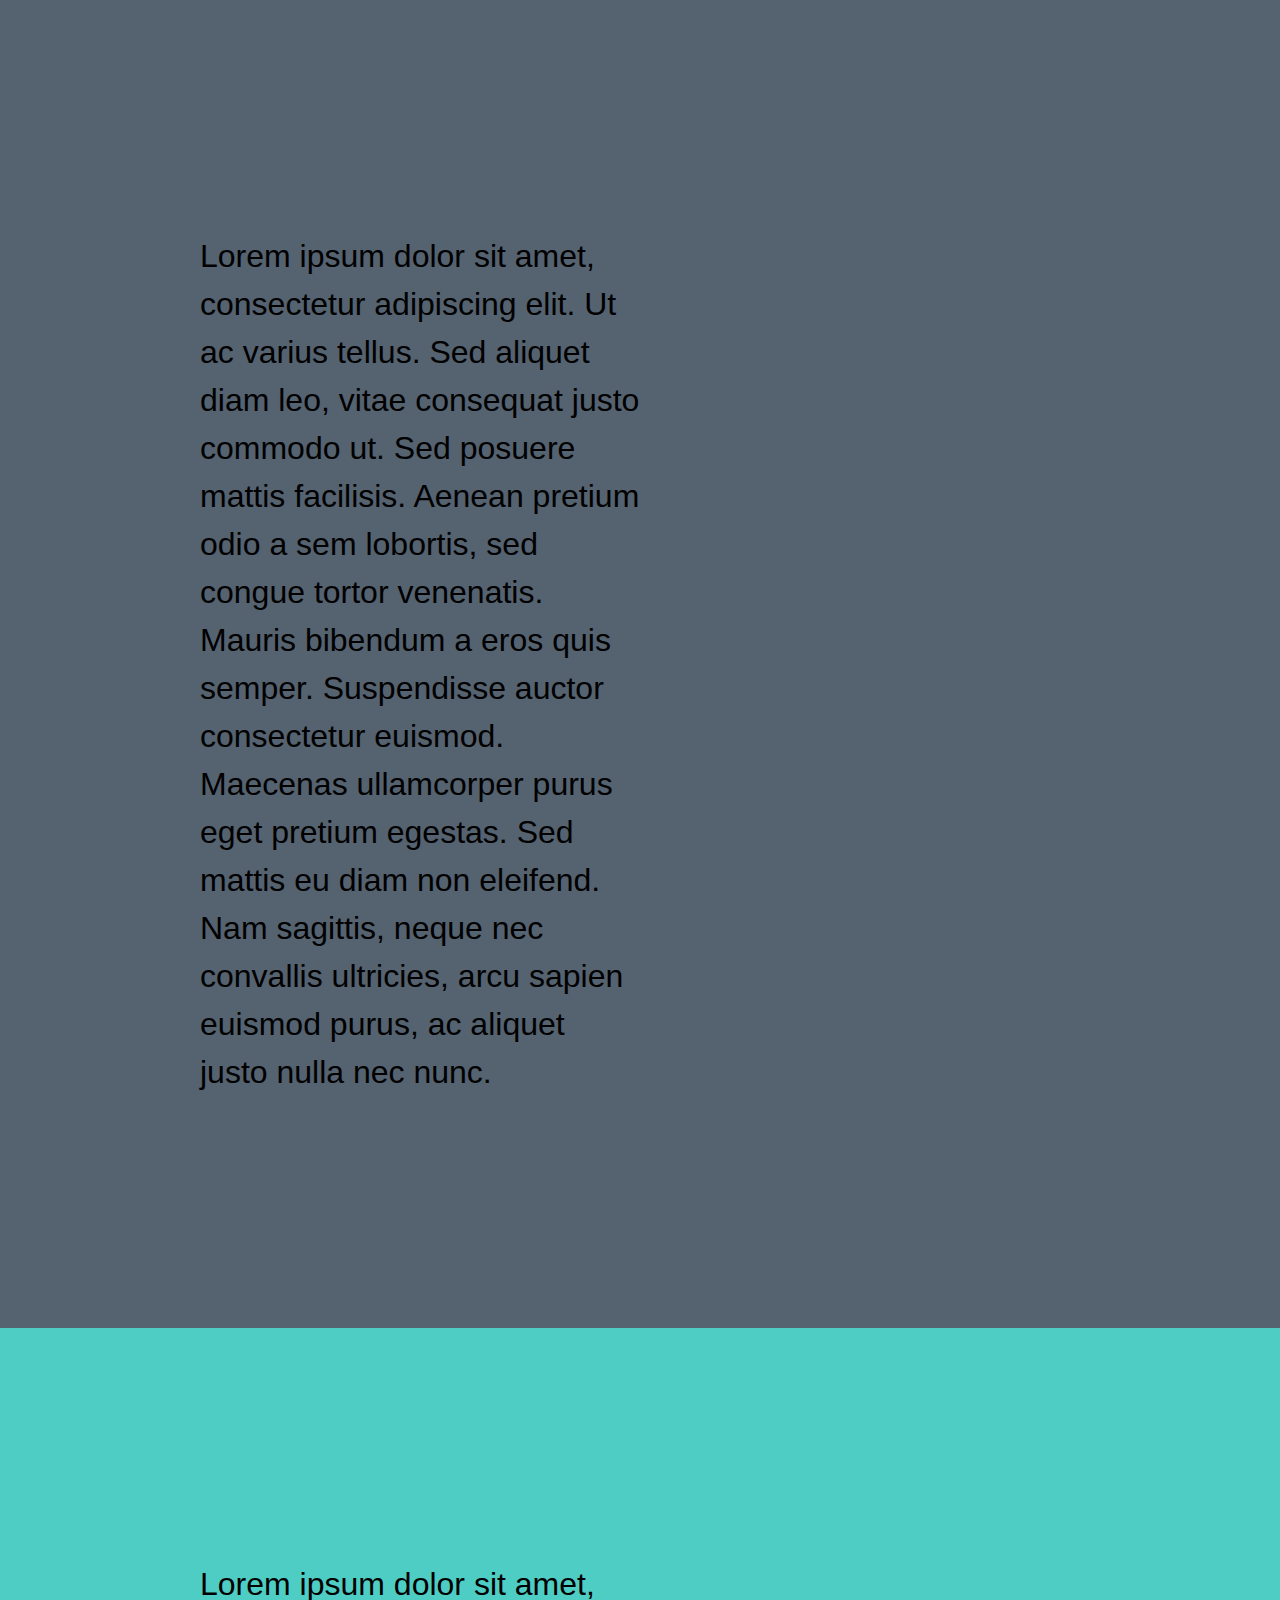
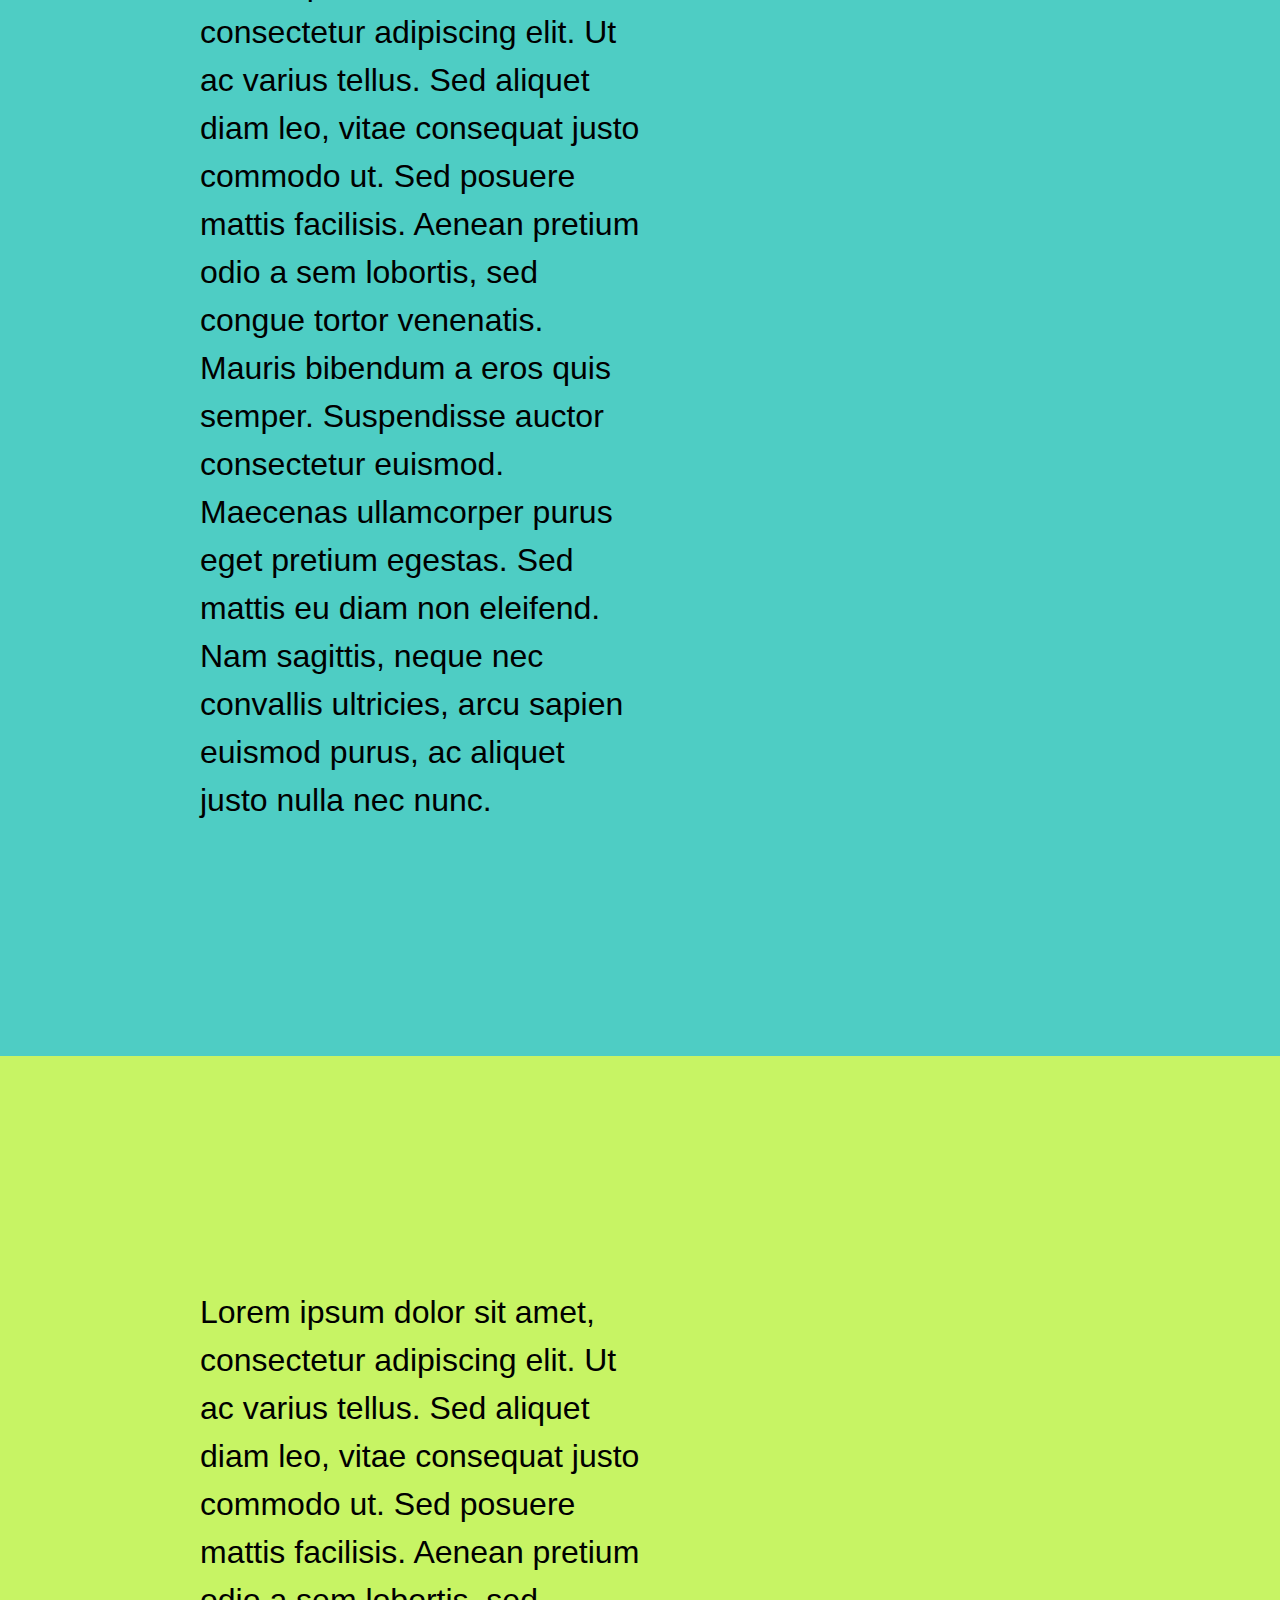
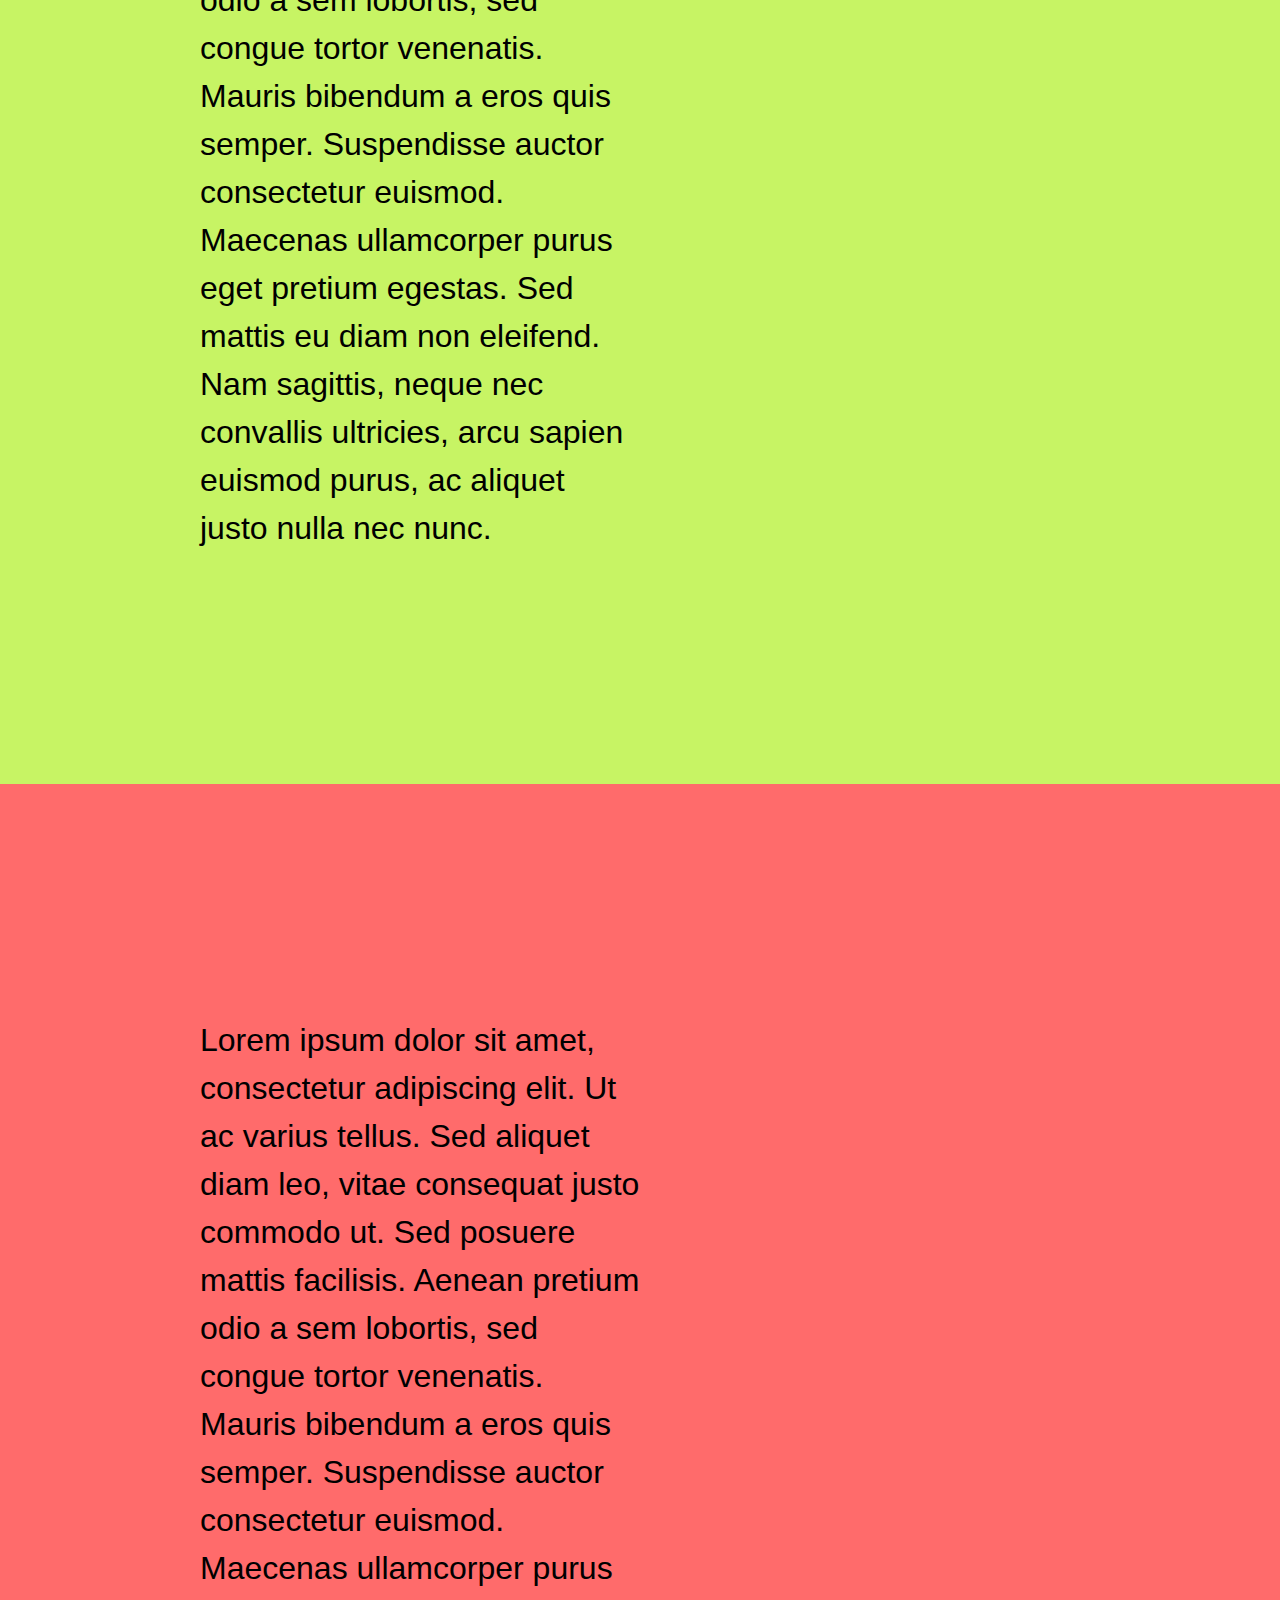
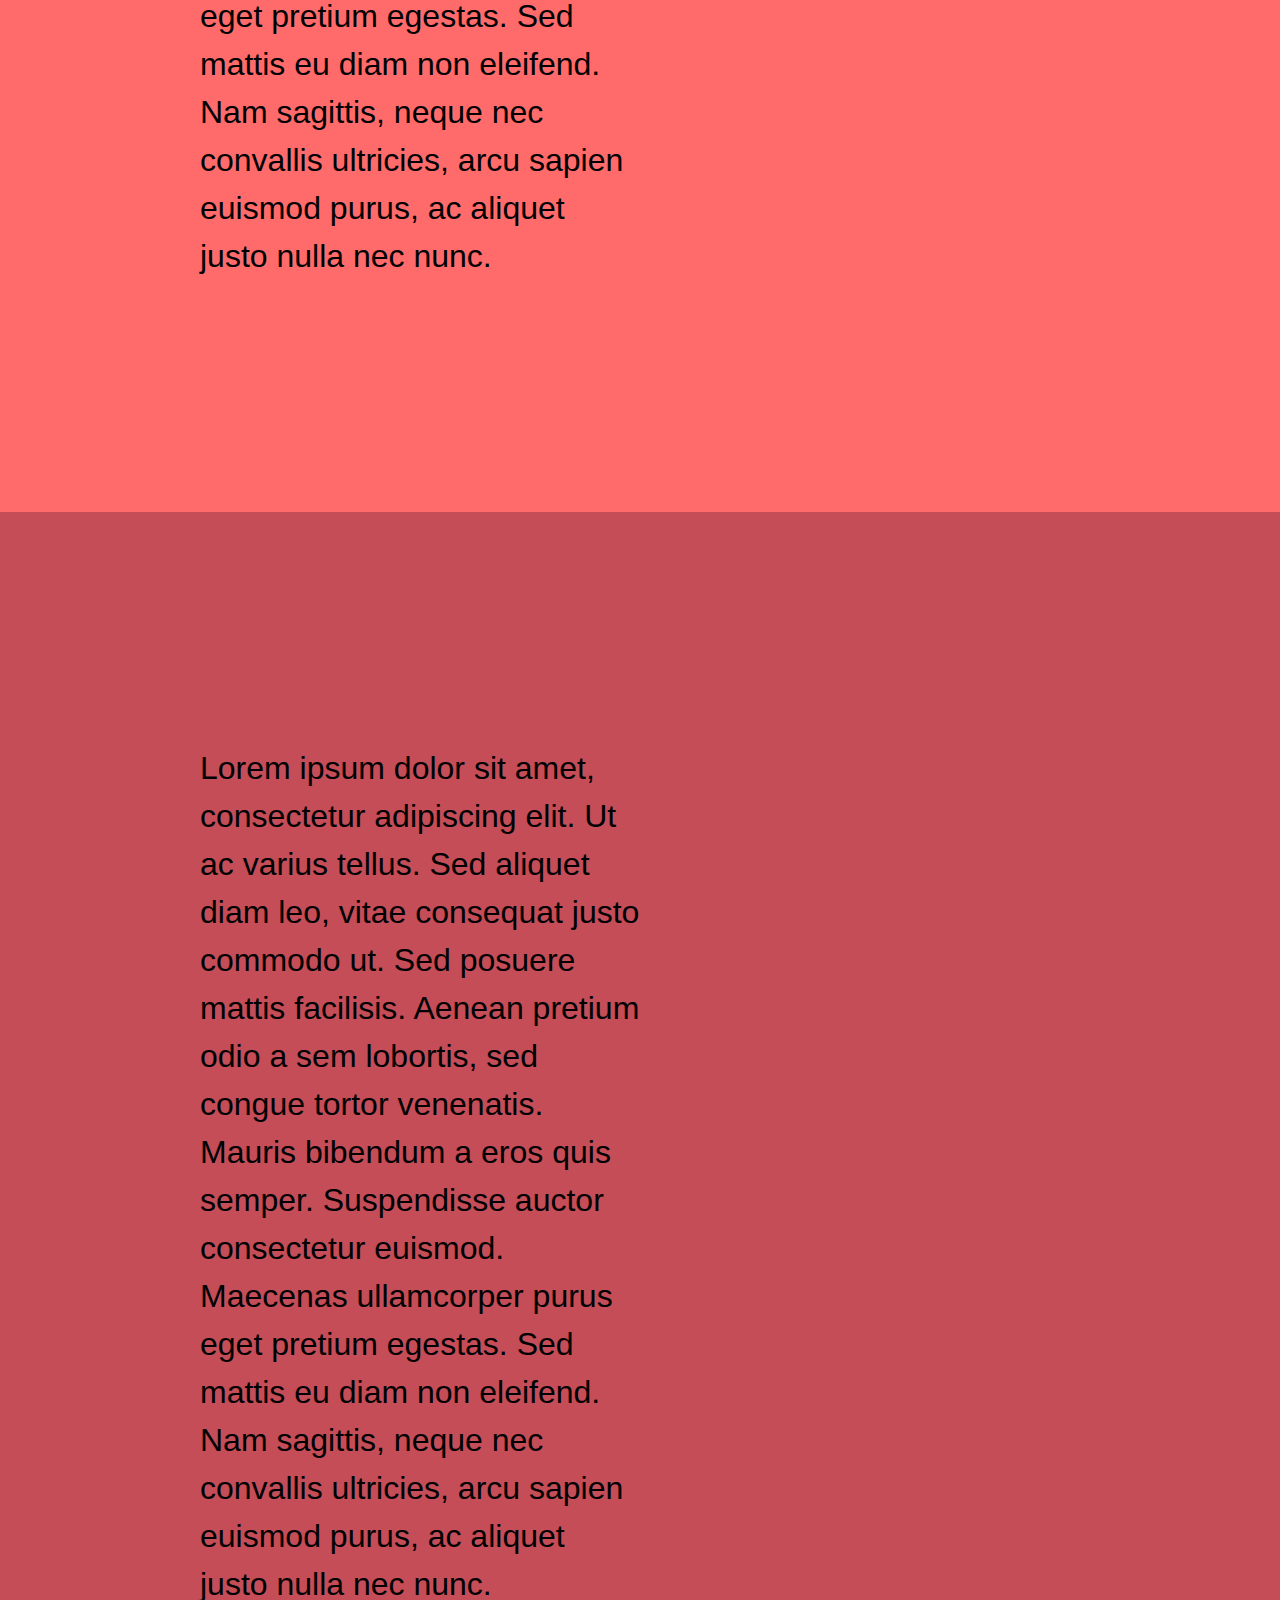
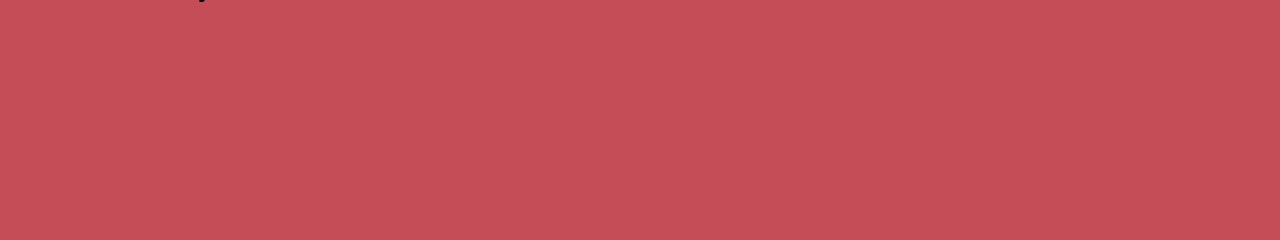
<file: 3/index.html>
<html>
	<head>
		<style media="screen">
			body {
				margin: 0;
				color: #000;
				background-color: #FFF;
				font: 2em/1.5 sans-serif;
			}
			.slide {
				padding: 200px;
			}
			.slide p {
				max-width: 50%;
			}
			.slide1 { background-color: #556270; }
			.slide2 { background-color: #4ECDC4; }
			.slide3 { background-color: #C7F464; }
			.slide4 { background-color: #FF6B6B; }
			.slide5 { background-color: #C44D58; }

			.clicked {
				color: #FFF;
			}
		</style>
	</head>
	<body>
		<div class="slide slide1"><p>Lorem ipsum dolor sit amet, consectetur adipiscing elit. Ut ac varius tellus. Sed aliquet diam leo, vitae consequat justo commodo ut. Sed posuere mattis facilisis. Aenean pretium odio a sem lobortis, sed congue tortor venenatis. Mauris bibendum a eros quis semper. Suspendisse auctor consectetur euismod. Maecenas ullamcorper purus eget pretium egestas. Sed mattis eu diam non eleifend. Nam sagittis, neque nec convallis ultricies, arcu sapien euismod purus, ac aliquet justo nulla nec nunc.</p></div>
		<div class="slide slide2"><p>Lorem ipsum dolor sit amet, consectetur adipiscing elit. Ut ac varius tellus. Sed aliquet diam leo, vitae consequat justo commodo ut. Sed posuere mattis facilisis. Aenean pretium odio a sem lobortis, sed congue tortor venenatis. Mauris bibendum a eros quis semper. Suspendisse auctor consectetur euismod. Maecenas ullamcorper purus eget pretium egestas. Sed mattis eu diam non eleifend. Nam sagittis, neque nec convallis ultricies, arcu sapien euismod purus, ac aliquet justo nulla nec nunc.</p></div>
		<div class="slide slide3"><p>Lorem ipsum dolor sit amet, consectetur adipiscing elit. Ut ac varius tellus. Sed aliquet diam leo, vitae consequat justo commodo ut. Sed posuere mattis facilisis. Aenean pretium odio a sem lobortis, sed congue tortor venenatis. Mauris bibendum a eros quis semper. Suspendisse auctor consectetur euismod. Maecenas ullamcorper purus eget pretium egestas. Sed mattis eu diam non eleifend. Nam sagittis, neque nec convallis ultricies, arcu sapien euismod purus, ac aliquet justo nulla nec nunc.</p></div>
		<div class="slide slide4"><p>Lorem ipsum dolor sit amet, consectetur adipiscing elit. Ut ac varius tellus. Sed aliquet diam leo, vitae consequat justo commodo ut. Sed posuere mattis facilisis. Aenean pretium odio a sem lobortis, sed congue tortor venenatis. Mauris bibendum a eros quis semper. Suspendisse auctor consectetur euismod. Maecenas ullamcorper purus eget pretium egestas. Sed mattis eu diam non eleifend. Nam sagittis, neque nec convallis ultricies, arcu sapien euismod purus, ac aliquet justo nulla nec nunc.</p></div>
		<div class="slide slide5"><p>Lorem ipsum dolor sit amet, consectetur adipiscing elit. Ut ac varius tellus. Sed aliquet diam leo, vitae consequat justo commodo ut. Sed posuere mattis facilisis. Aenean pretium odio a sem lobortis, sed congue tortor venenatis. Mauris bibendum a eros quis semper. Suspendisse auctor consectetur euismod. Maecenas ullamcorper purus eget pretium egestas. Sed mattis eu diam non eleifend. Nam sagittis, neque nec convallis ultricies, arcu sapien euismod purus, ac aliquet justo nulla nec nunc.</p></div>

		<script src="http://ajax.googleapis.com/ajax/libs/jquery/1.10.2/jquery.min.js"></script>
		<script>
			$(function(){
				$('.slide').on('click', function(){
					$(this).toggleClass('clicked');
				})
			})
		</script>
	</body>
</html>
</file>
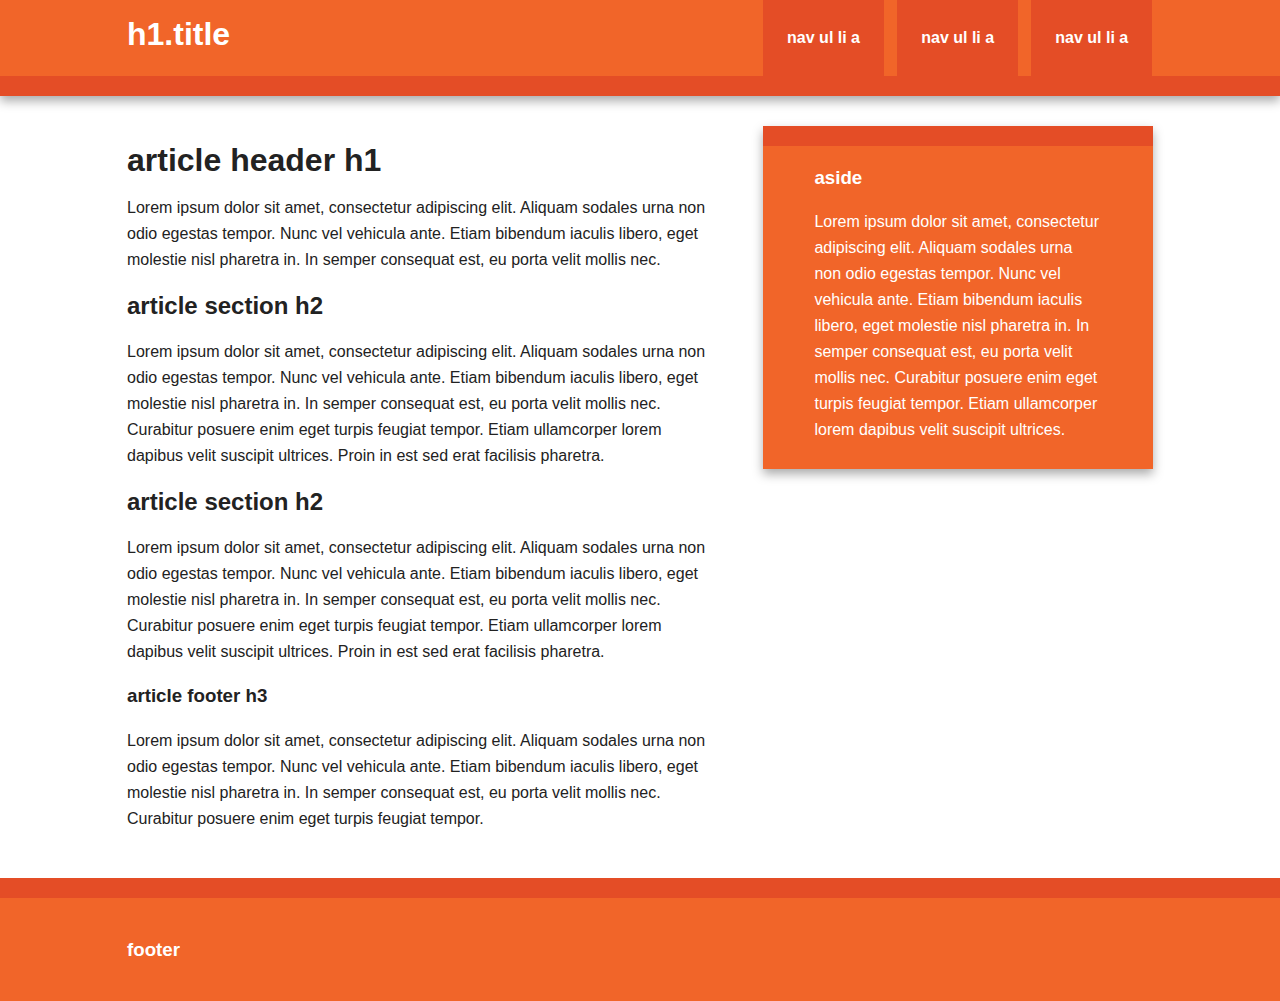
<file: 1/initializr/index.html>
<!DOCTYPE html>
<!--[if lt IE 7]>      <html class="no-js lt-ie9 lt-ie8 lt-ie7"> <![endif]-->
<!--[if IE 7]>         <html class="no-js lt-ie9 lt-ie8"> <![endif]-->
<!--[if IE 8]>         <html class="no-js lt-ie9"> <![endif]-->
<!--[if gt IE 8]><!--> <html class="no-js"> <!--<![endif]-->
    <head>
        <meta charset="utf-8">
        <meta http-equiv="X-UA-Compatible" content="IE=edge,chrome=1">
        <title></title>
        <meta name="description" content="">
        <meta name="viewport" content="width=device-width">

        <link rel="stylesheet" href="css/normalize.min.css">
        <link rel="stylesheet" href="css/main.css">

        <script src="js/vendor/modernizr-2.6.2-respond-1.1.0.min.js"></script>
    </head>
    <body>
        <!--[if lt IE 7]>
            <p class="chromeframe">You are using an <strong>outdated</strong> browser. Please <a href="http://browsehappy.com/">upgrade your browser</a> or <a href="http://www.google.com/chromeframe/?redirect=true">activate Google Chrome Frame</a> to improve your experience.</p>
        <![endif]-->

        <div class="header-container">
            <header class="wrapper clearfix">
                <h1 class="title">h1.title</h1>
                <nav>
                    <ul>
                        <li><a href="#">nav ul li a</a></li>
                        <li><a href="#">nav ul li a</a></li>
                        <li><a href="#">nav ul li a</a></li>
                    </ul>
                </nav>
            </header>
        </div>

        <div class="main-container">
            <div class="main wrapper clearfix">

                <article>
                    <header>
                        <h1>article header h1</h1>
                        <p>Lorem ipsum dolor sit amet, consectetur adipiscing elit. Aliquam sodales urna non odio egestas tempor. Nunc vel vehicula ante. Etiam bibendum iaculis libero, eget molestie nisl pharetra in. In semper consequat est, eu porta velit mollis nec.</p>
                    </header>
                    <section>
                        <h2>article section h2</h2>
                        <p>Lorem ipsum dolor sit amet, consectetur adipiscing elit. Aliquam sodales urna non odio egestas tempor. Nunc vel vehicula ante. Etiam bibendum iaculis libero, eget molestie nisl pharetra in. In semper consequat est, eu porta velit mollis nec. Curabitur posuere enim eget turpis feugiat tempor. Etiam ullamcorper lorem dapibus velit suscipit ultrices. Proin in est sed erat facilisis pharetra.</p>
                    </section>
                    <section>
                        <h2>article section h2</h2>
                        <p>Lorem ipsum dolor sit amet, consectetur adipiscing elit. Aliquam sodales urna non odio egestas tempor. Nunc vel vehicula ante. Etiam bibendum iaculis libero, eget molestie nisl pharetra in. In semper consequat est, eu porta velit mollis nec. Curabitur posuere enim eget turpis feugiat tempor. Etiam ullamcorper lorem dapibus velit suscipit ultrices. Proin in est sed erat facilisis pharetra.</p>
                    </section>
                    <footer>
                        <h3>article footer h3</h3>
                        <p>Lorem ipsum dolor sit amet, consectetur adipiscing elit. Aliquam sodales urna non odio egestas tempor. Nunc vel vehicula ante. Etiam bibendum iaculis libero, eget molestie nisl pharetra in. In semper consequat est, eu porta velit mollis nec. Curabitur posuere enim eget turpis feugiat tempor.</p>
                    </footer>
                </article>

                <aside>
                    <h3>aside</h3>
                    <p>Lorem ipsum dolor sit amet, consectetur adipiscing elit. Aliquam sodales urna non odio egestas tempor. Nunc vel vehicula ante. Etiam bibendum iaculis libero, eget molestie nisl pharetra in. In semper consequat est, eu porta velit mollis nec. Curabitur posuere enim eget turpis feugiat tempor. Etiam ullamcorper lorem dapibus velit suscipit ultrices.</p>
                </aside>

            </div> <!-- #main -->
        </div> <!-- #main-container -->

        <div class="footer-container">
            <footer class="wrapper">
                <h3>footer</h3>
            </footer>
        </div>

        <script src="//ajax.googleapis.com/ajax/libs/jquery/1.10.1/jquery.min.js"></script>
        <script>window.jQuery || document.write('<script src="js/vendor/jquery-1.10.1.min.js"><\/script>')</script>

        <script src="js/main.js"></script>

        <script>
            var _gaq=[['_setAccount','UA-XXXXX-X'],['_trackPageview']];
            (function(d,t){var g=d.createElement(t),s=d.getElementsByTagName(t)[0];
            g.src='//www.google-analytics.com/ga.js';
            s.parentNode.insertBefore(g,s)}(document,'script'));
        </script>
    </body>
</html>
</file>
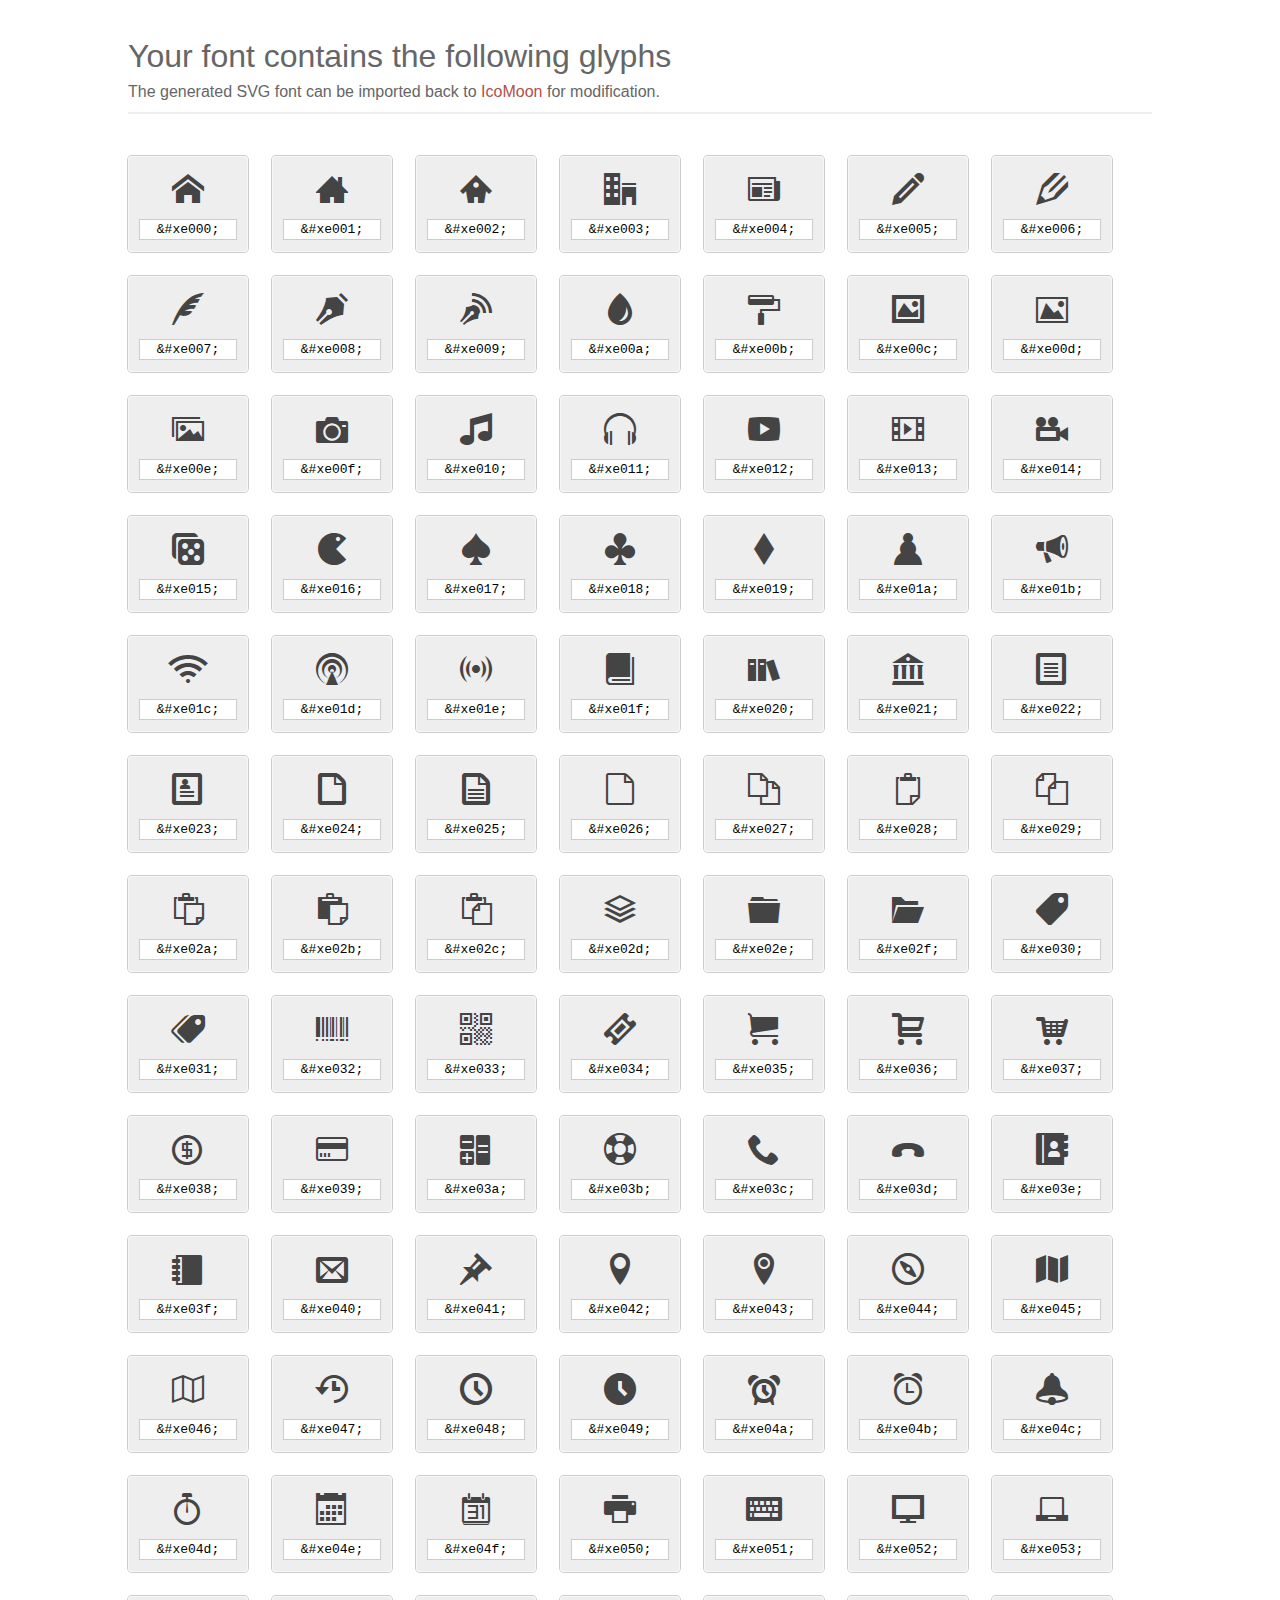
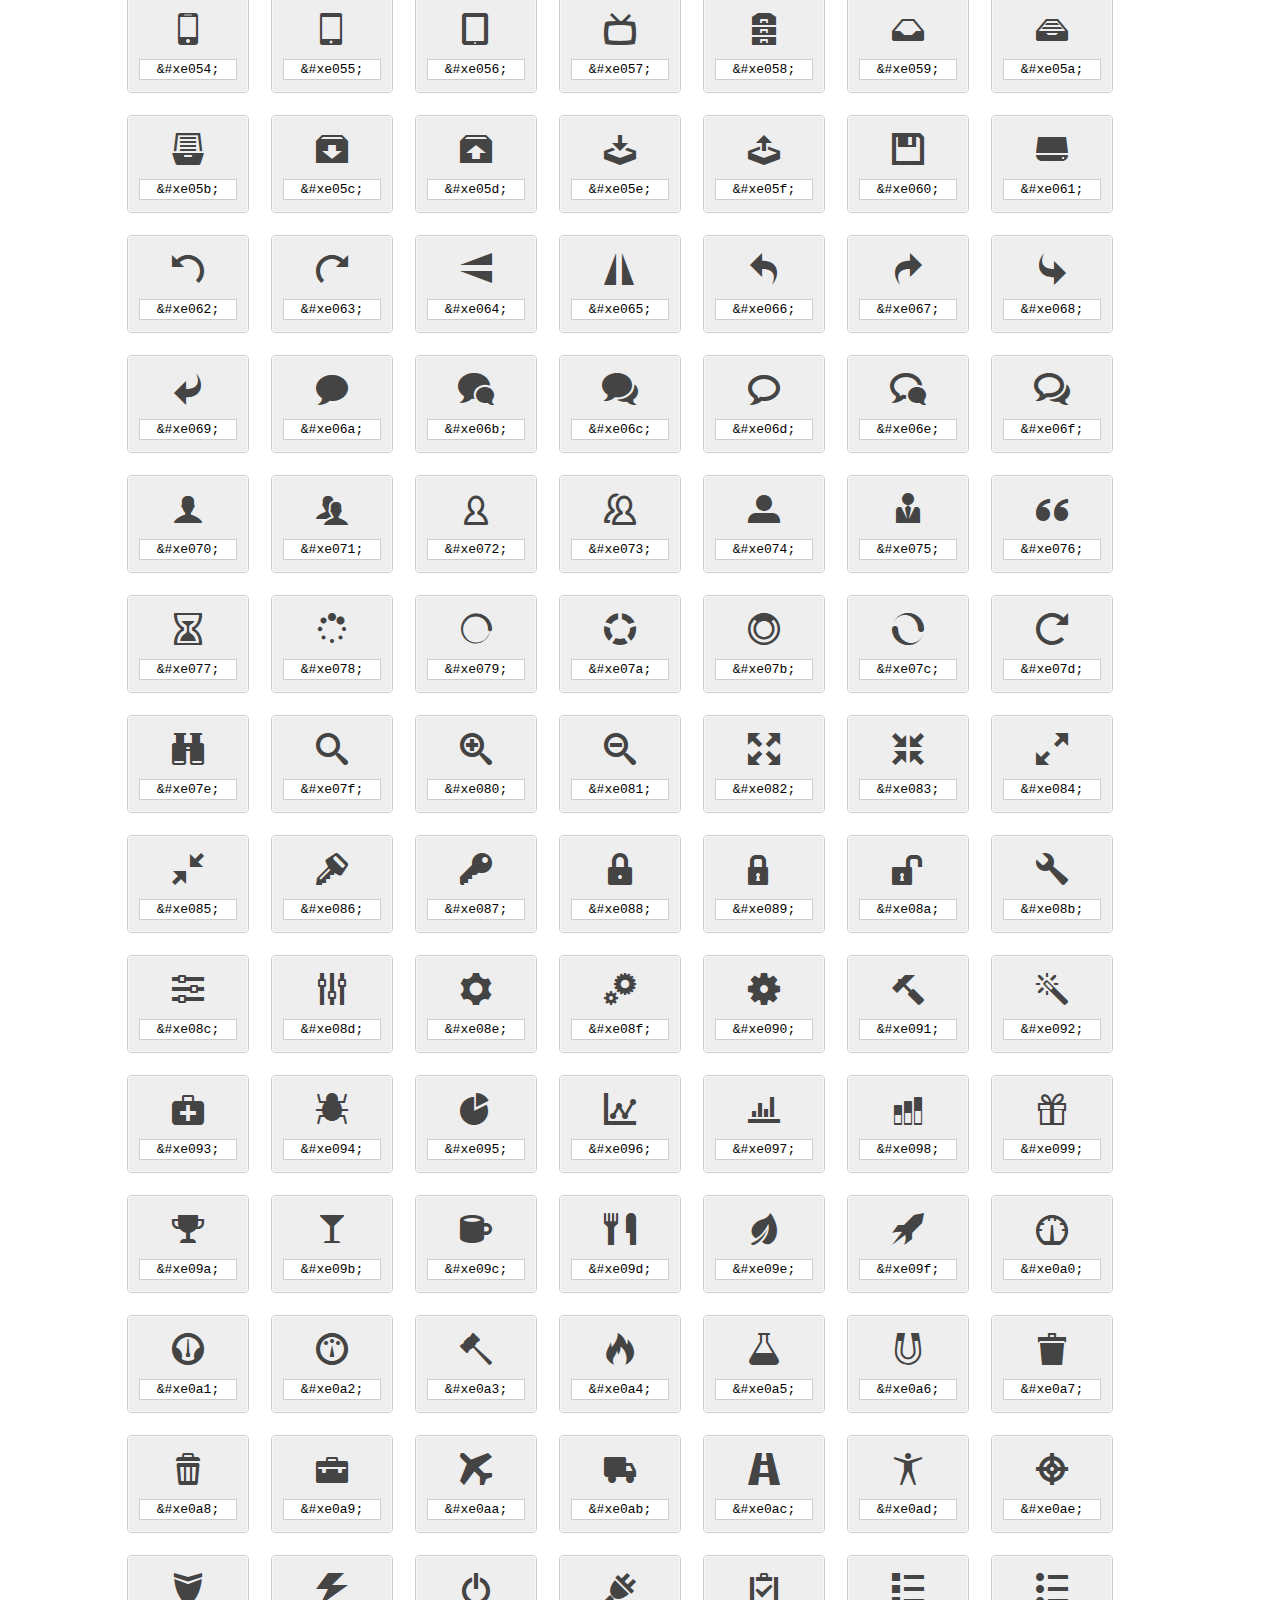
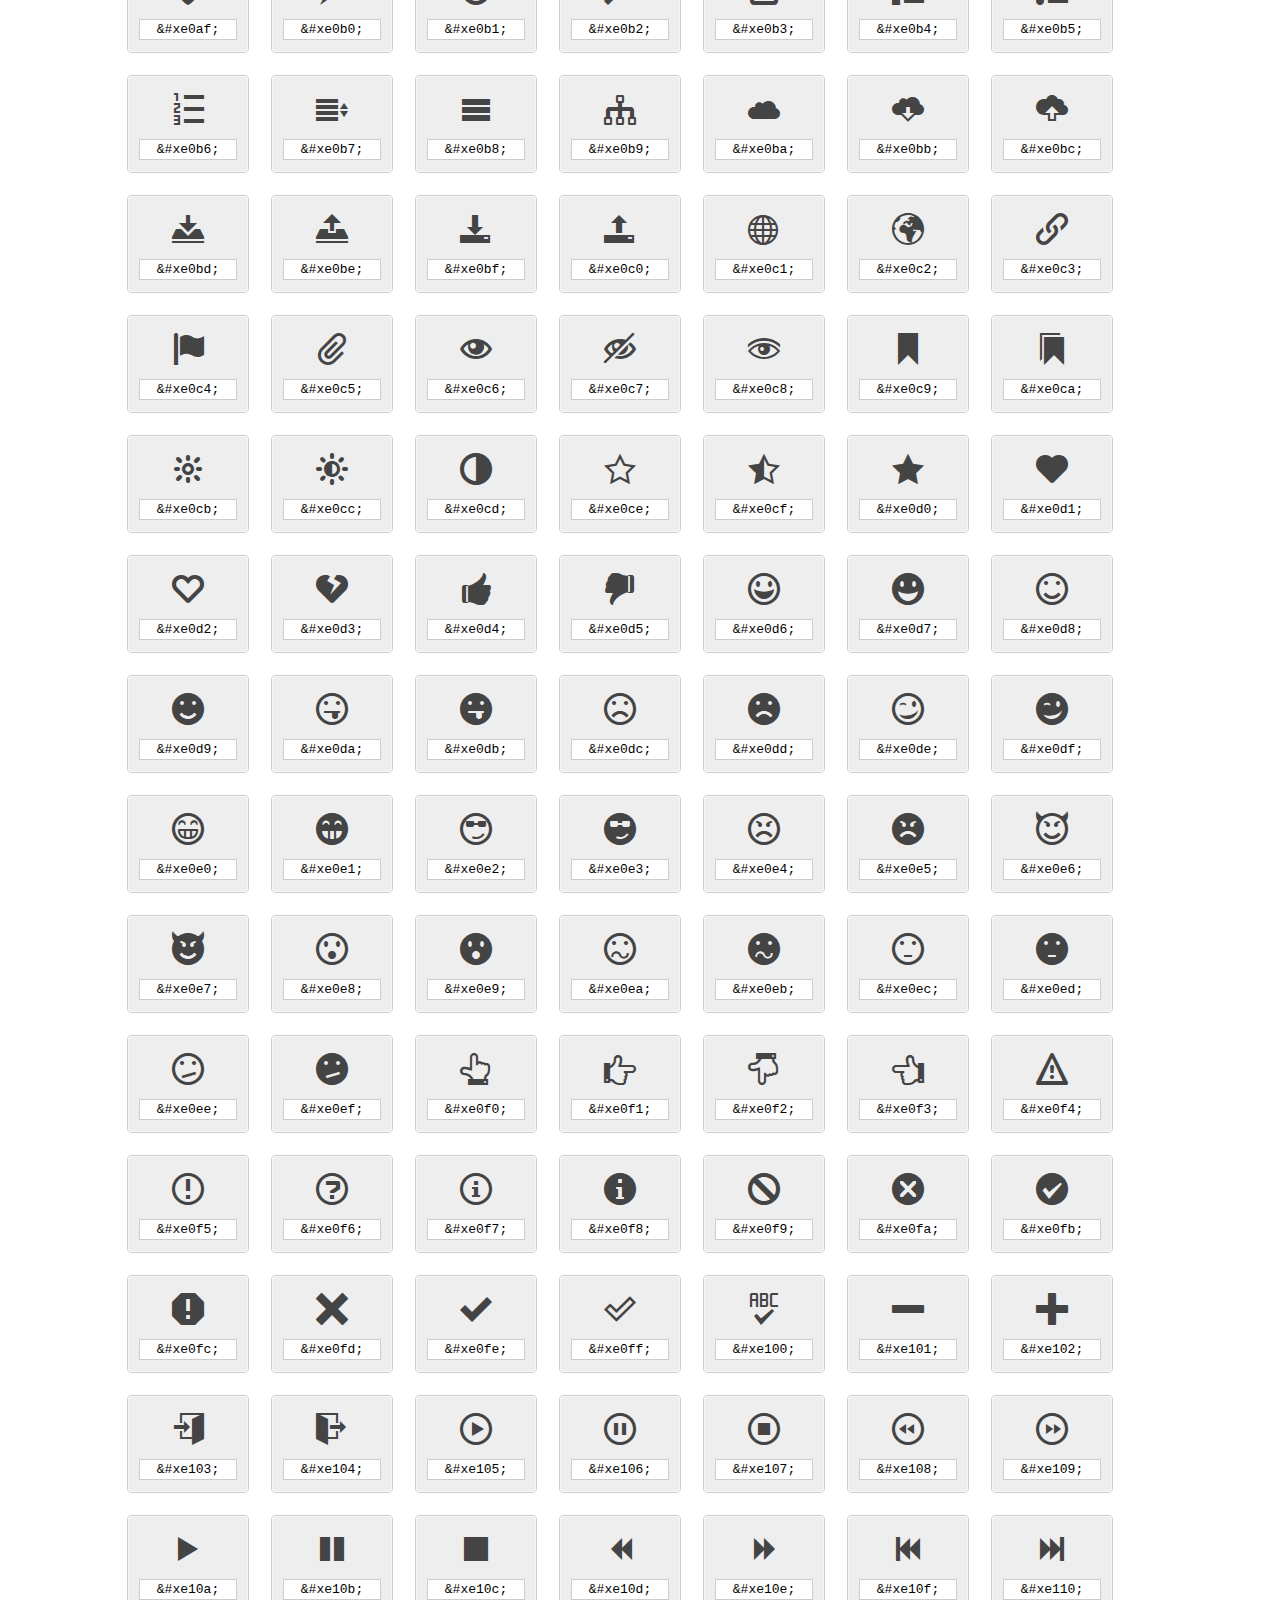
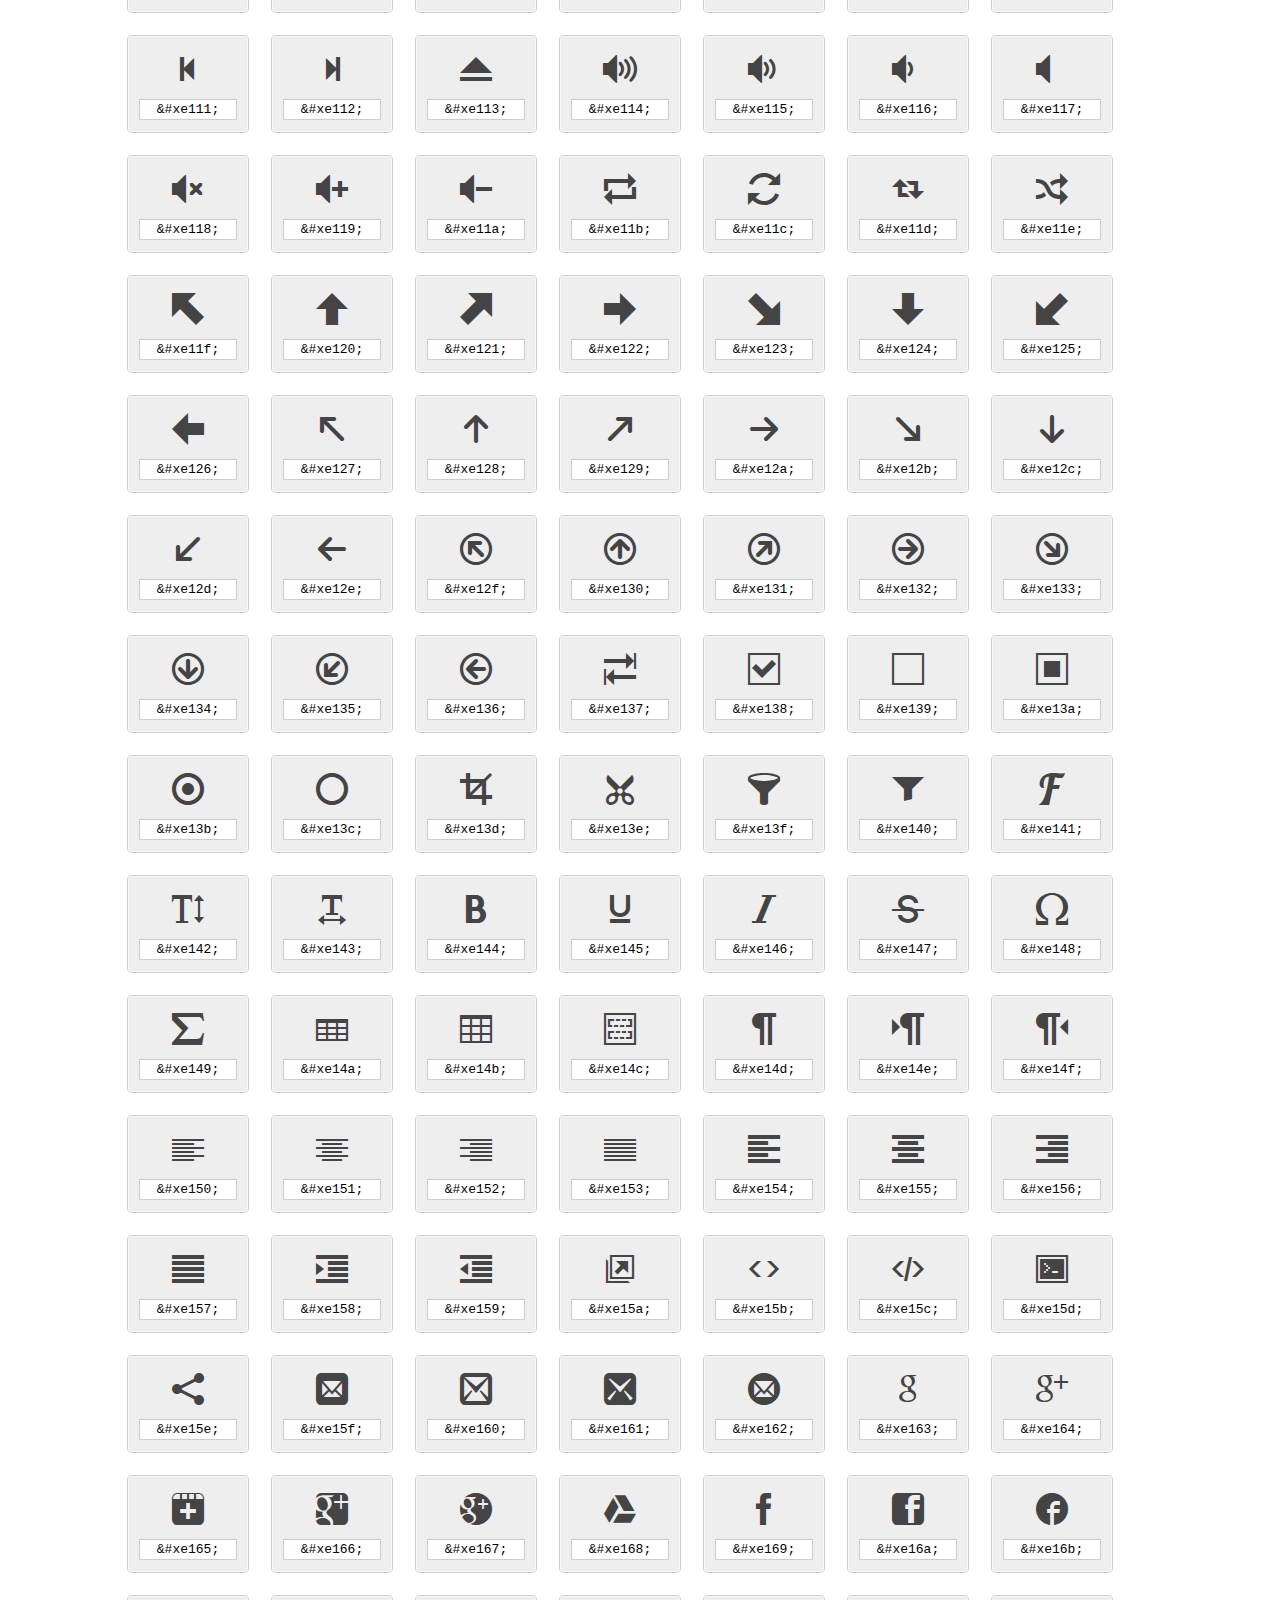
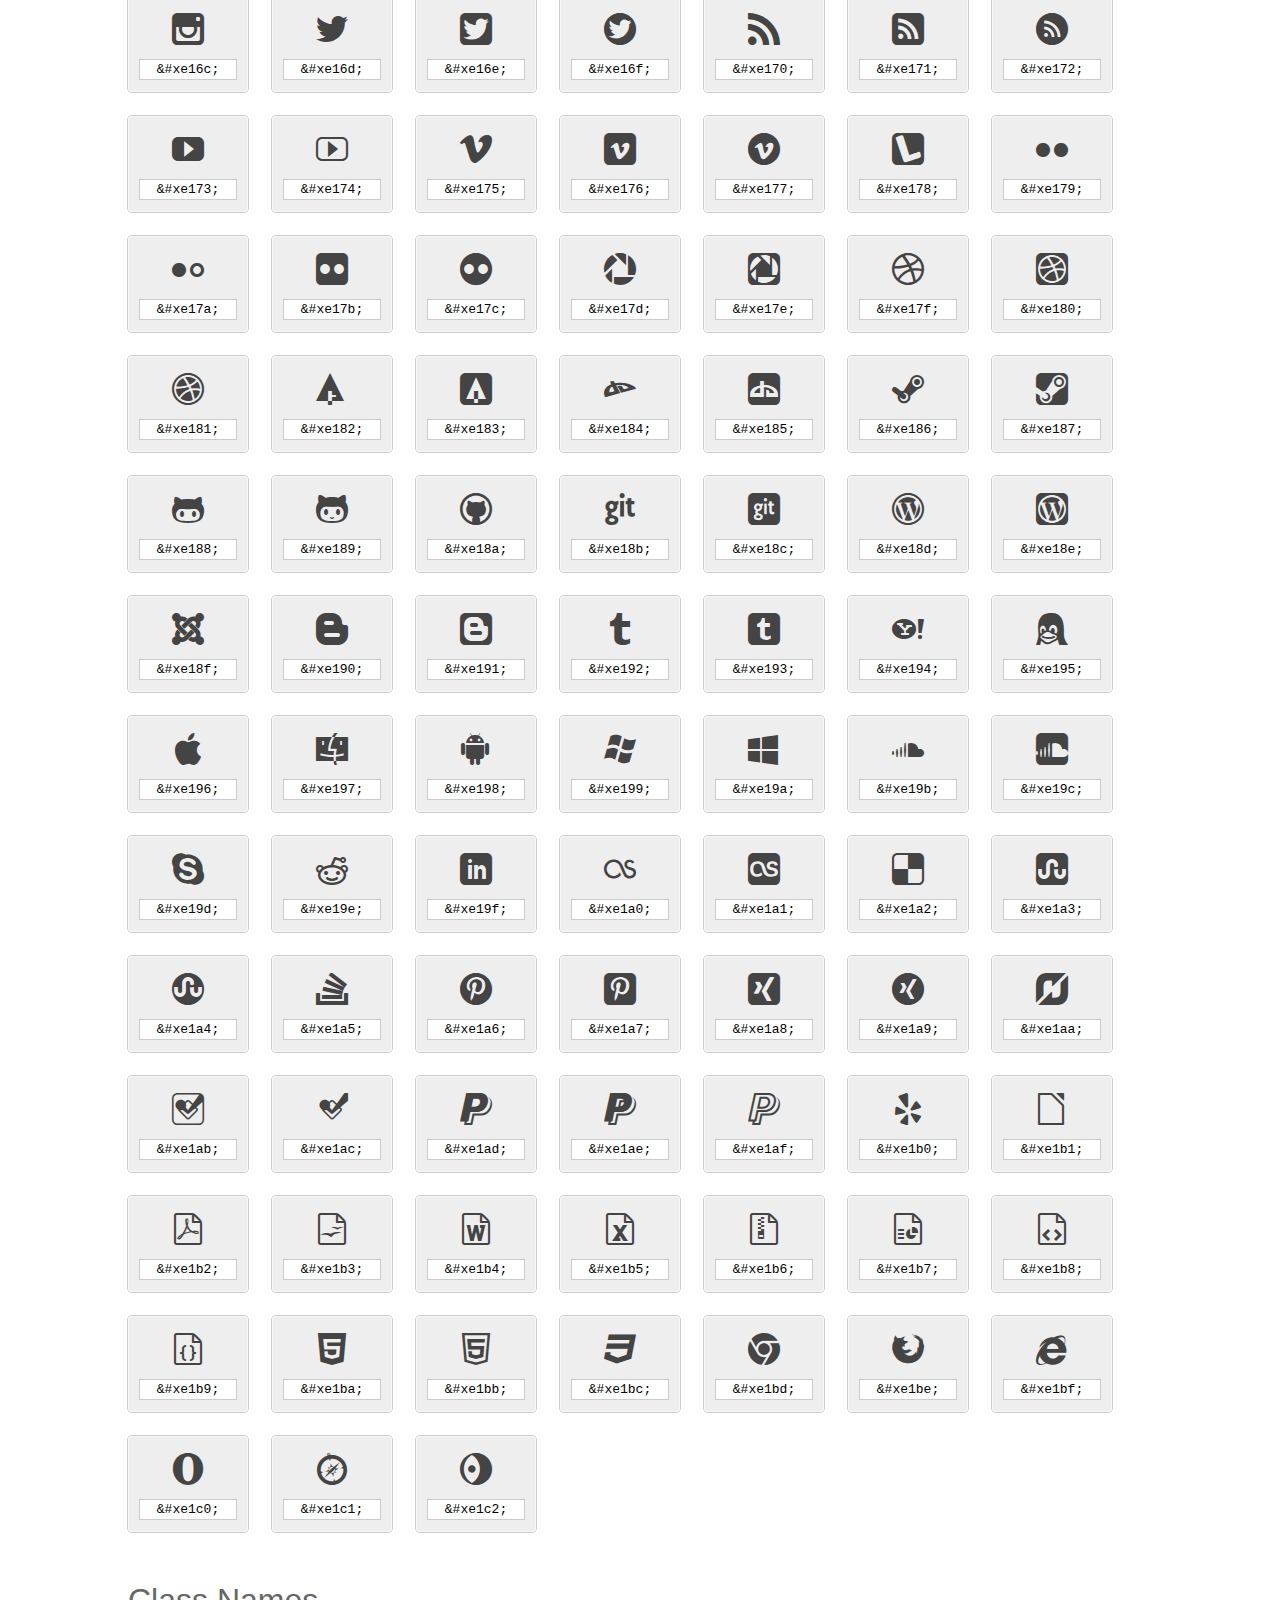
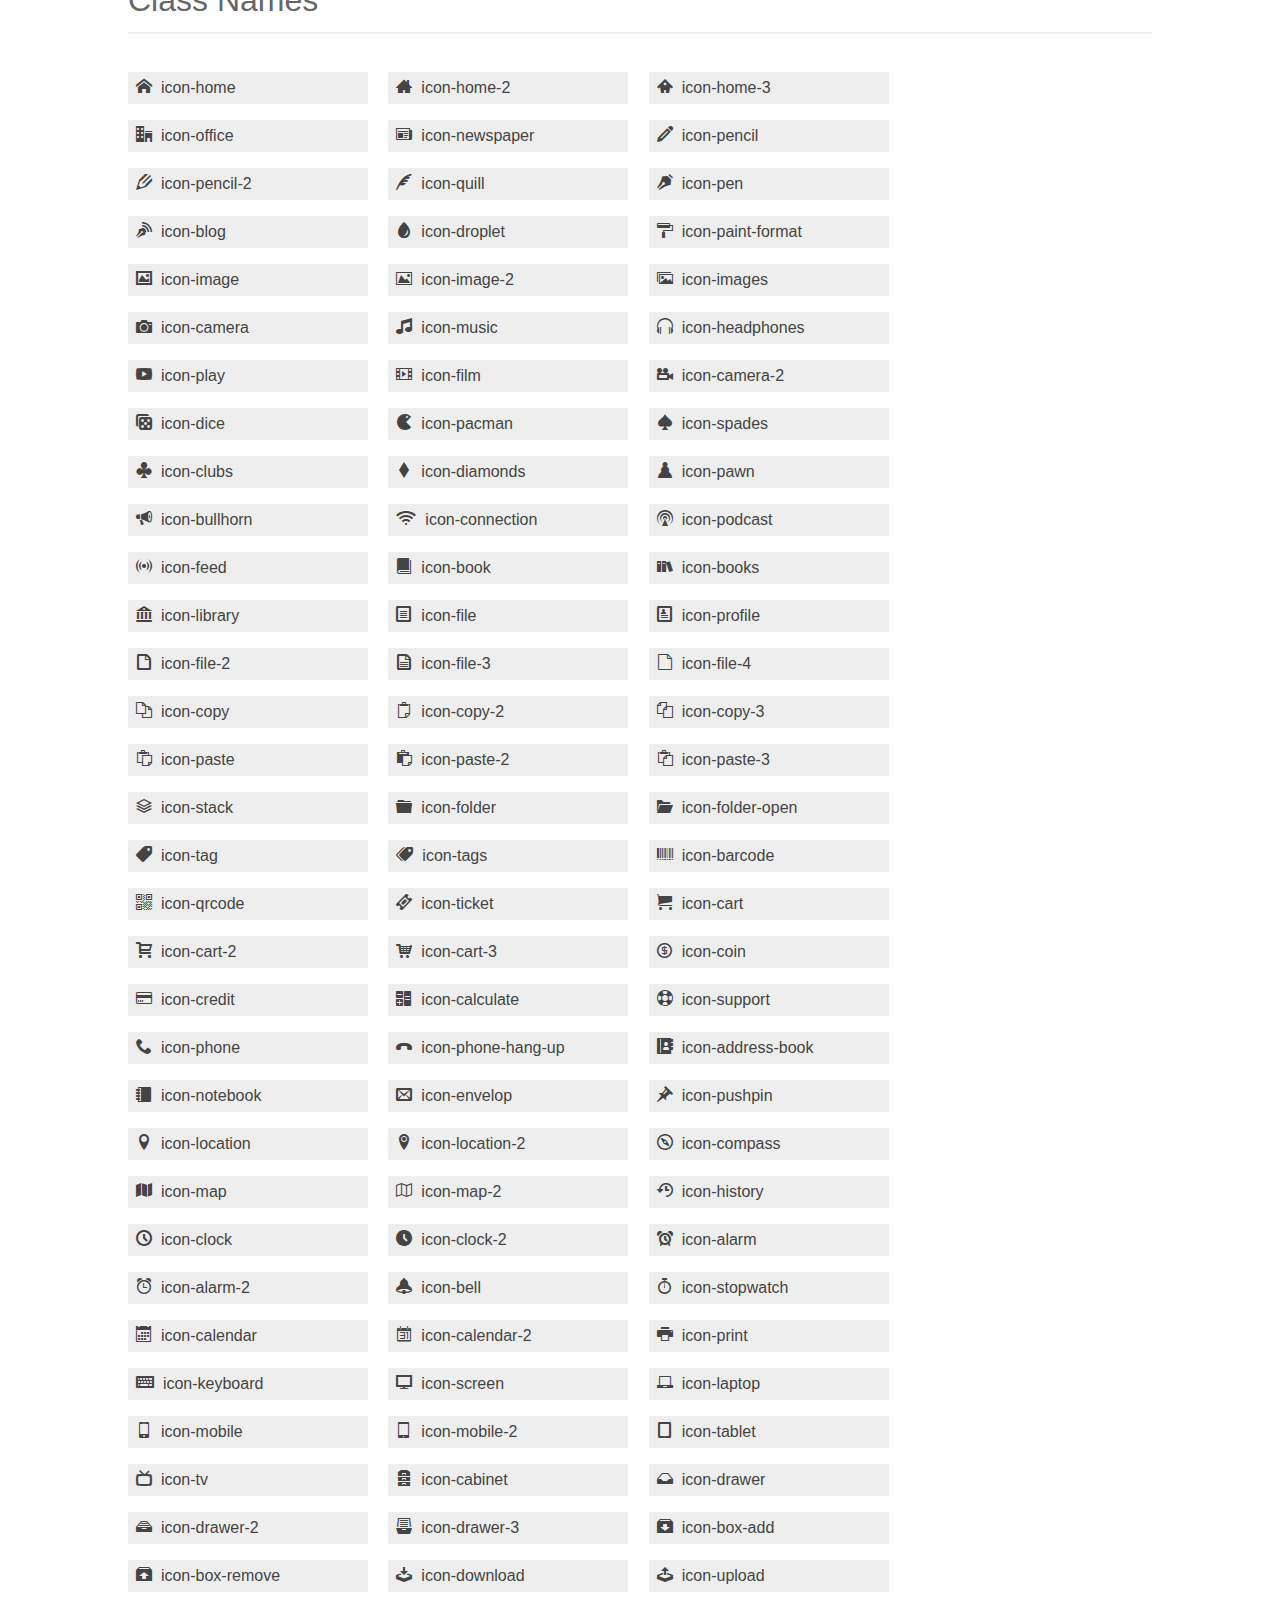
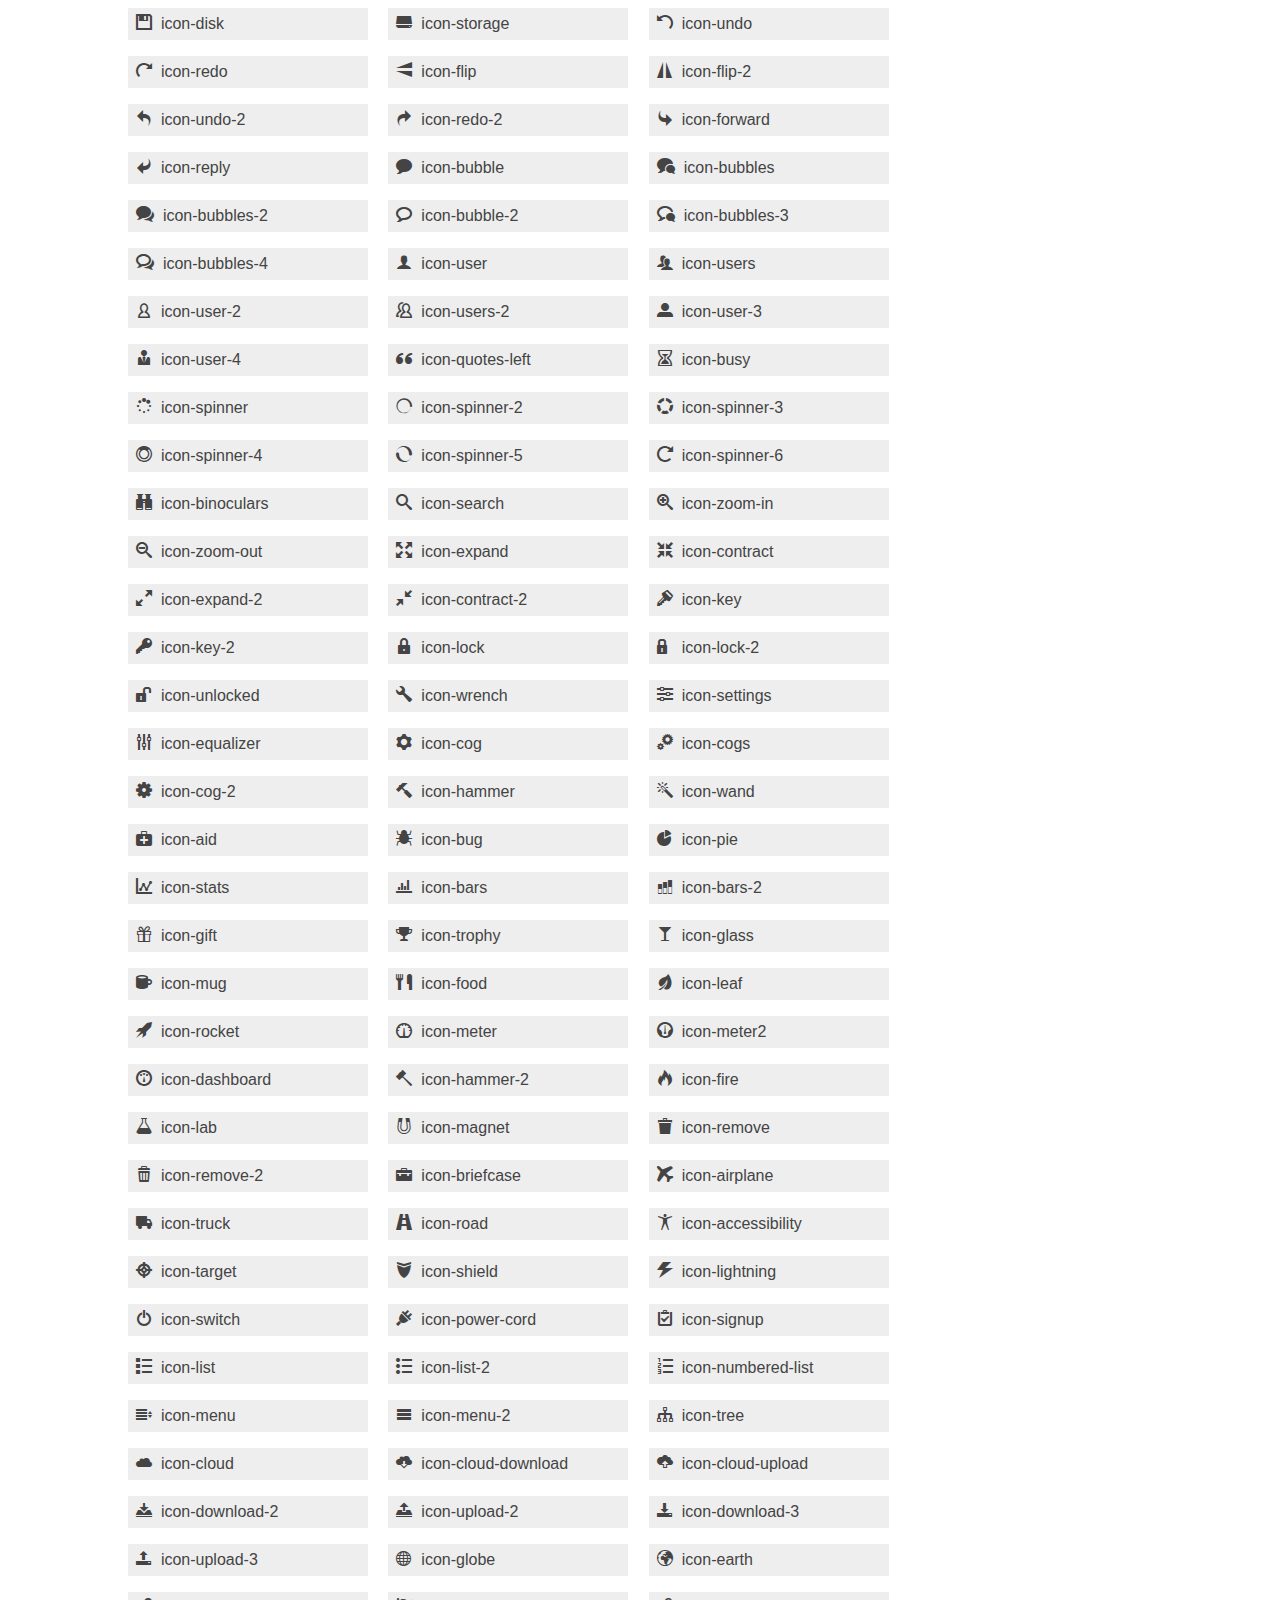
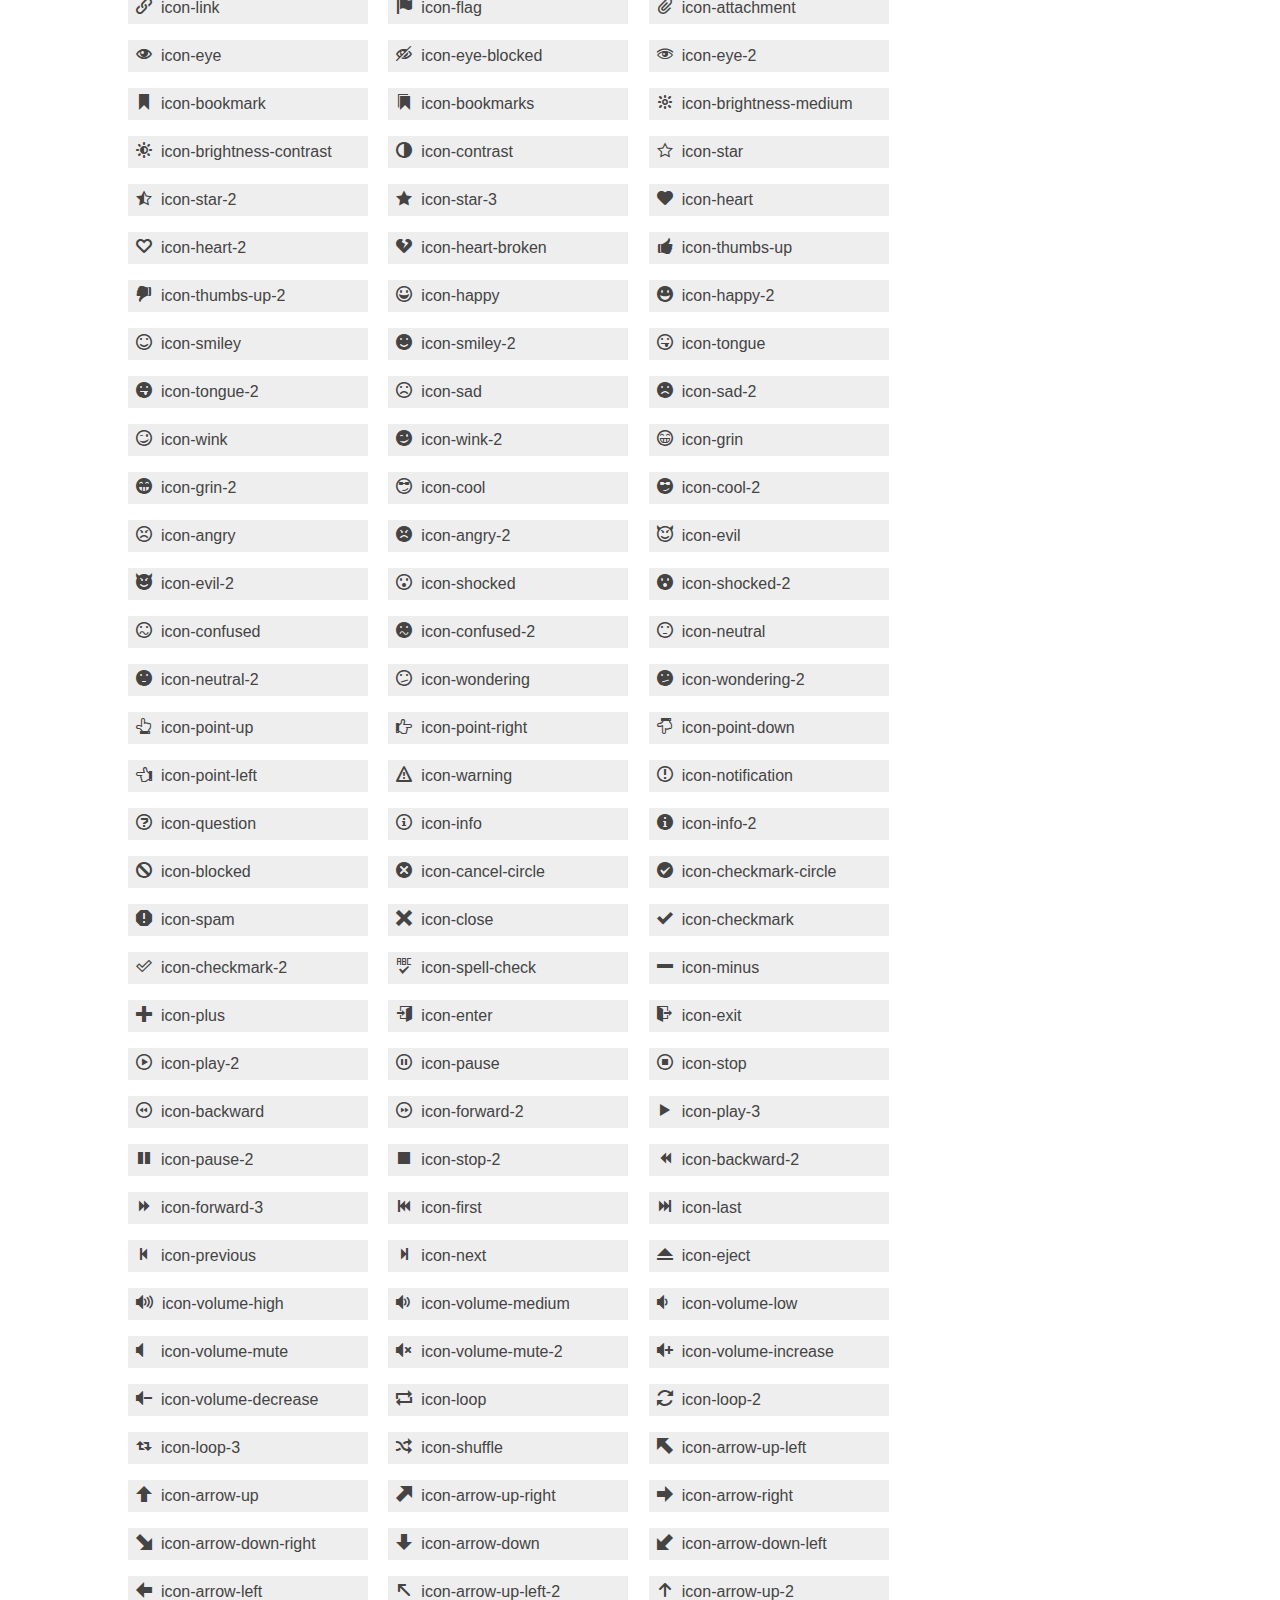
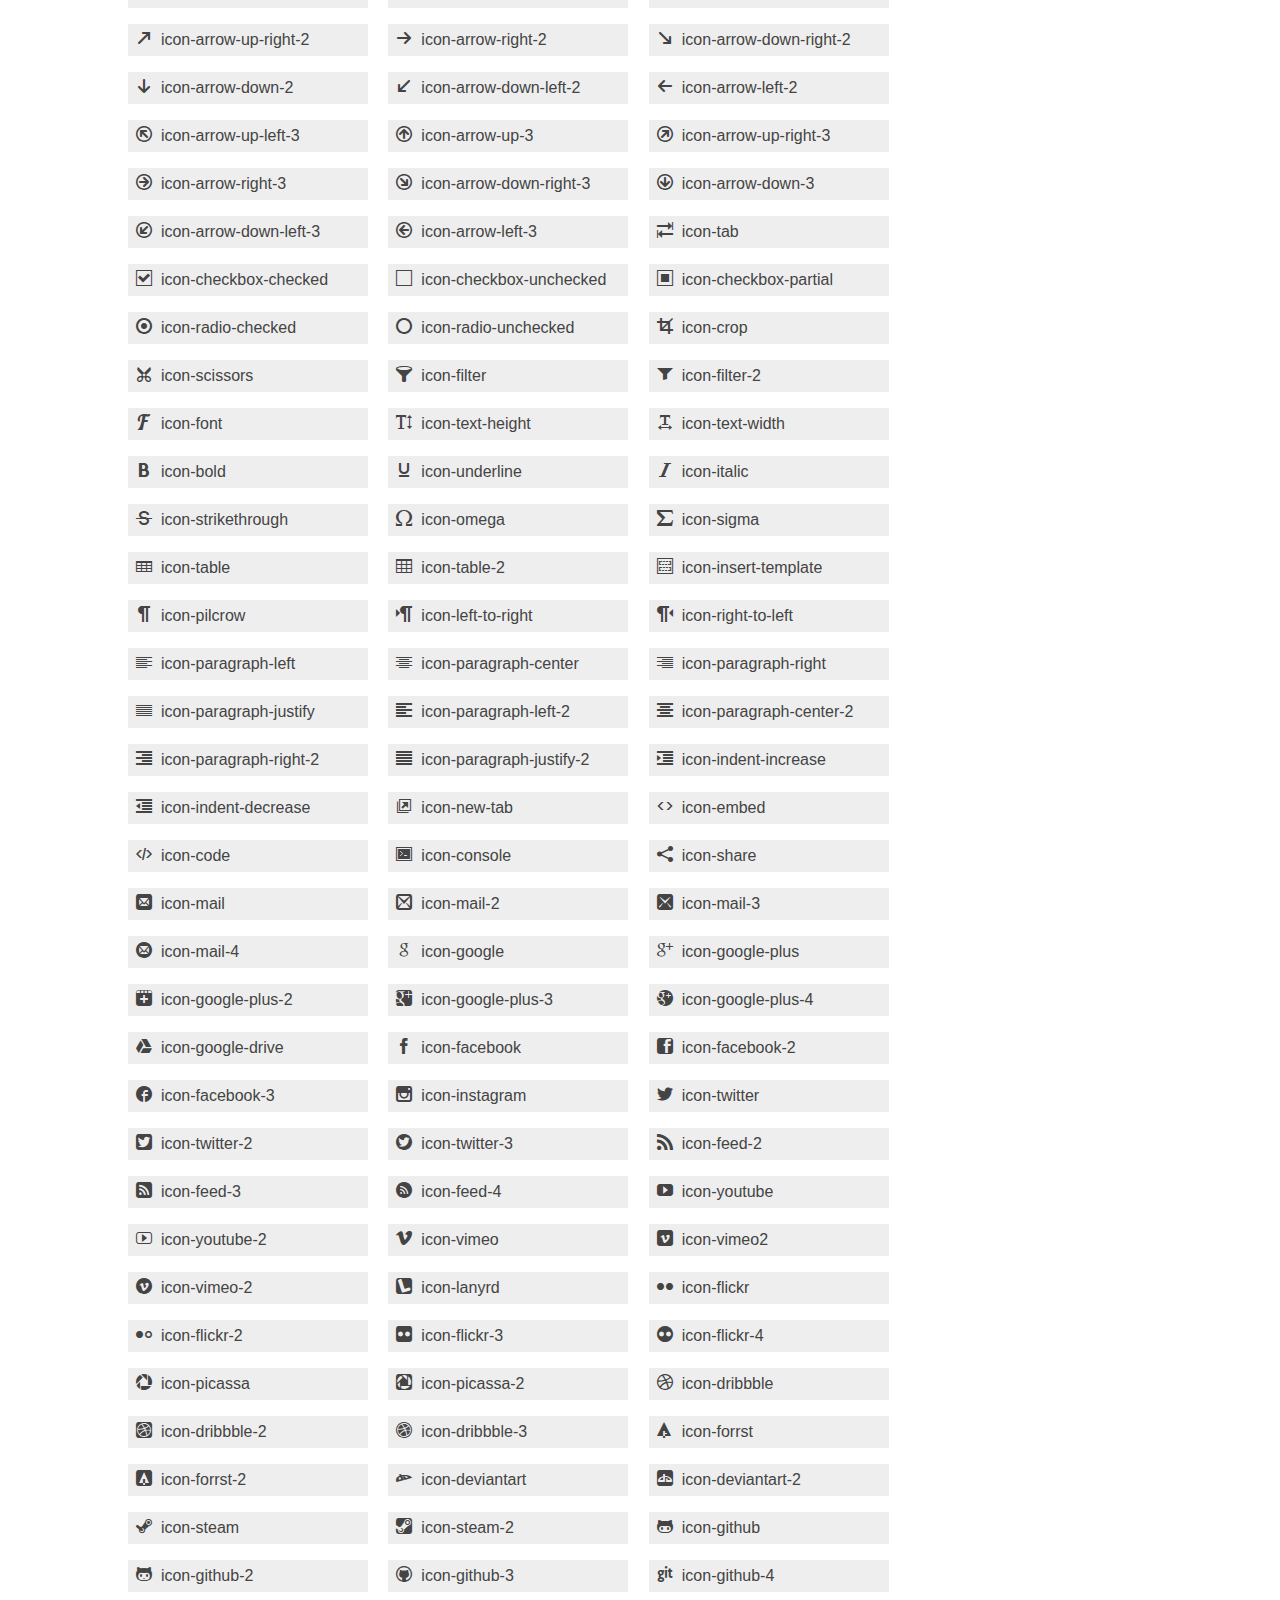
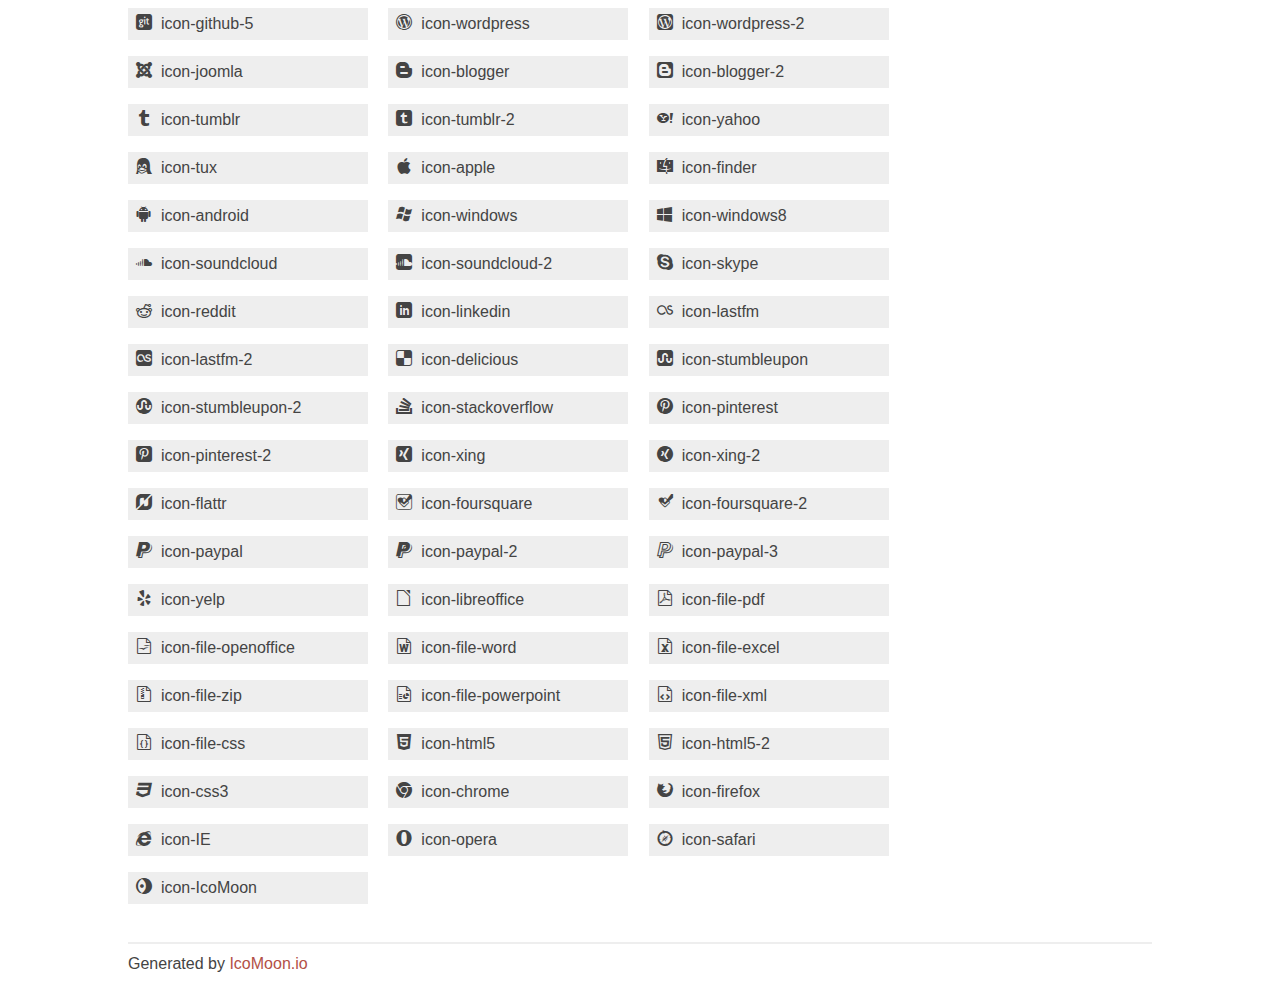
<file: 2/fonts/icomoon/index.html>
<!doctype html>
<html>
<head>
<title>Your Font/Glyphs</title>
<link rel="stylesheet" href="style.css" />
<!--[if lte IE 7]><script src="lte-ie7.js"></script><![endif]-->
<style>
	section, header, footer {display: block;}
	body {
		font-family: sans-serif;
		color: #444;
		line-height: 1.5;
		font-size: 1em;
	}
	* {
		-moz-box-sizing: border-box;
		-webkit-box-sizing: border-box;
		box-sizing: border-box;
		margin: 0;
		padding: 0;
	}
	.glyph {
		font-size: 16px;
		float: left;
		text-align: center;
		background: #eee;
		padding: .75em;
		margin: .75em 1.5em .75em 0;
		width: 7.5em;
		border-radius: .25em;
		box-shadow: inset 0 0 0 1px #f8f8f8, 0 0 0 1px #CCC;
	}
	.glyph input {
		font-family: consolas, monospace;
		font-size: 13px;
		width: 100%;
		text-align: center;
		border: 0;
		box-shadow: 0 0 0 1px #ccc;
		padding: .125em;
	}
	.w-main {
		width: 80%;
	}
	.centered {
		margin-left: auto;
		margin-right: auto;
	}
	.fs1 {
		font-size: 2em;
	}
	header {
		margin: 2em 0;
		padding-bottom: .5em;
		color: #666;
		box-shadow: 0 2px #eee;
	}
	header h1 {
		font-size: 2em;
		font-weight: normal;
	}
	.clearfix:before, .clearfix:after { content: ""; display: table; }
	.clearfix:after, .clear { clear: both; }
	footer {
		margin-top: 2em;
		padding: .5em 0;
		box-shadow: 0 -2px #eee;
	}
	a, a:visited {
		color: #B35047;
		text-decoration: none;
	}
	a:hover, a:focus {color: #000;}
	.box1 {
		font-size: 16px;
		display: inline-block;
		width: 15em;
		padding: .25em .5em;
		background: #eee;
		margin: .5em 1em .5em 0;
	}
</style>
</head>
<body>
	<div class="w-main centered">
	<section class="mtm clearfix" id="glyphs">
	<header>
		<h1>Your font contains the following glyphs</h1>
		<p>The generated SVG font can be imported back to <a href="http://icomoon.io/app">IcoMoon</a> for modification.</p>
	</header>
	<div class="glyph">
		<div class="fs1" aria-hidden="true" data-icon="&#xe000;"></div>
		<input type="text" readonly="readonly" value="&amp;#xe000;" />
	</div>
	<div class="glyph">
		<div class="fs1" aria-hidden="true" data-icon="&#xe001;"></div>
		<input type="text" readonly="readonly" value="&amp;#xe001;" />
	</div>
	<div class="glyph">
		<div class="fs1" aria-hidden="true" data-icon="&#xe002;"></div>
		<input type="text" readonly="readonly" value="&amp;#xe002;" />
	</div>
	<div class="glyph">
		<div class="fs1" aria-hidden="true" data-icon="&#xe003;"></div>
		<input type="text" readonly="readonly" value="&amp;#xe003;" />
	</div>
	<div class="glyph">
		<div class="fs1" aria-hidden="true" data-icon="&#xe004;"></div>
		<input type="text" readonly="readonly" value="&amp;#xe004;" />
	</div>
	<div class="glyph">
		<div class="fs1" aria-hidden="true" data-icon="&#xe005;"></div>
		<input type="text" readonly="readonly" value="&amp;#xe005;" />
	</div>
	<div class="glyph">
		<div class="fs1" aria-hidden="true" data-icon="&#xe006;"></div>
		<input type="text" readonly="readonly" value="&amp;#xe006;" />
	</div>
	<div class="glyph">
		<div class="fs1" aria-hidden="true" data-icon="&#xe007;"></div>
		<input type="text" readonly="readonly" value="&amp;#xe007;" />
	</div>
	<div class="glyph">
		<div class="fs1" aria-hidden="true" data-icon="&#xe008;"></div>
		<input type="text" readonly="readonly" value="&amp;#xe008;" />
	</div>
	<div class="glyph">
		<div class="fs1" aria-hidden="true" data-icon="&#xe009;"></div>
		<input type="text" readonly="readonly" value="&amp;#xe009;" />
	</div>
	<div class="glyph">
		<div class="fs1" aria-hidden="true" data-icon="&#xe00a;"></div>
		<input type="text" readonly="readonly" value="&amp;#xe00a;" />
	</div>
	<div class="glyph">
		<div class="fs1" aria-hidden="true" data-icon="&#xe00b;"></div>
		<input type="text" readonly="readonly" value="&amp;#xe00b;" />
	</div>
	<div class="glyph">
		<div class="fs1" aria-hidden="true" data-icon="&#xe00c;"></div>
		<input type="text" readonly="readonly" value="&amp;#xe00c;" />
	</div>
	<div class="glyph">
		<div class="fs1" aria-hidden="true" data-icon="&#xe00d;"></div>
		<input type="text" readonly="readonly" value="&amp;#xe00d;" />
	</div>
	<div class="glyph">
		<div class="fs1" aria-hidden="true" data-icon="&#xe00e;"></div>
		<input type="text" readonly="readonly" value="&amp;#xe00e;" />
	</div>
	<div class="glyph">
		<div class="fs1" aria-hidden="true" data-icon="&#xe00f;"></div>
		<input type="text" readonly="readonly" value="&amp;#xe00f;" />
	</div>
	<div class="glyph">
		<div class="fs1" aria-hidden="true" data-icon="&#xe010;"></div>
		<input type="text" readonly="readonly" value="&amp;#xe010;" />
	</div>
	<div class="glyph">
		<div class="fs1" aria-hidden="true" data-icon="&#xe011;"></div>
		<input type="text" readonly="readonly" value="&amp;#xe011;" />
	</div>
	<div class="glyph">
		<div class="fs1" aria-hidden="true" data-icon="&#xe012;"></div>
		<input type="text" readonly="readonly" value="&amp;#xe012;" />
	</div>
	<div class="glyph">
		<div class="fs1" aria-hidden="true" data-icon="&#xe013;"></div>
		<input type="text" readonly="readonly" value="&amp;#xe013;" />
	</div>
	<div class="glyph">
		<div class="fs1" aria-hidden="true" data-icon="&#xe014;"></div>
		<input type="text" readonly="readonly" value="&amp;#xe014;" />
	</div>
	<div class="glyph">
		<div class="fs1" aria-hidden="true" data-icon="&#xe015;"></div>
		<input type="text" readonly="readonly" value="&amp;#xe015;" />
	</div>
	<div class="glyph">
		<div class="fs1" aria-hidden="true" data-icon="&#xe016;"></div>
		<input type="text" readonly="readonly" value="&amp;#xe016;" />
	</div>
	<div class="glyph">
		<div class="fs1" aria-hidden="true" data-icon="&#xe017;"></div>
		<input type="text" readonly="readonly" value="&amp;#xe017;" />
	</div>
	<div class="glyph">
		<div class="fs1" aria-hidden="true" data-icon="&#xe018;"></div>
		<input type="text" readonly="readonly" value="&amp;#xe018;" />
	</div>
	<div class="glyph">
		<div class="fs1" aria-hidden="true" data-icon="&#xe019;"></div>
		<input type="text" readonly="readonly" value="&amp;#xe019;" />
	</div>
	<div class="glyph">
		<div class="fs1" aria-hidden="true" data-icon="&#xe01a;"></div>
		<input type="text" readonly="readonly" value="&amp;#xe01a;" />
	</div>
	<div class="glyph">
		<div class="fs1" aria-hidden="true" data-icon="&#xe01b;"></div>
		<input type="text" readonly="readonly" value="&amp;#xe01b;" />
	</div>
	<div class="glyph">
		<div class="fs1" aria-hidden="true" data-icon="&#xe01c;"></div>
		<input type="text" readonly="readonly" value="&amp;#xe01c;" />
	</div>
	<div class="glyph">
		<div class="fs1" aria-hidden="true" data-icon="&#xe01d;"></div>
		<input type="text" readonly="readonly" value="&amp;#xe01d;" />
	</div>
	<div class="glyph">
		<div class="fs1" aria-hidden="true" data-icon="&#xe01e;"></div>
		<input type="text" readonly="readonly" value="&amp;#xe01e;" />
	</div>
	<div class="glyph">
		<div class="fs1" aria-hidden="true" data-icon="&#xe01f;"></div>
		<input type="text" readonly="readonly" value="&amp;#xe01f;" />
	</div>
	<div class="glyph">
		<div class="fs1" aria-hidden="true" data-icon="&#xe020;"></div>
		<input type="text" readonly="readonly" value="&amp;#xe020;" />
	</div>
	<div class="glyph">
		<div class="fs1" aria-hidden="true" data-icon="&#xe021;"></div>
		<input type="text" readonly="readonly" value="&amp;#xe021;" />
	</div>
	<div class="glyph">
		<div class="fs1" aria-hidden="true" data-icon="&#xe022;"></div>
		<input type="text" readonly="readonly" value="&amp;#xe022;" />
	</div>
	<div class="glyph">
		<div class="fs1" aria-hidden="true" data-icon="&#xe023;"></div>
		<input type="text" readonly="readonly" value="&amp;#xe023;" />
	</div>
	<div class="glyph">
		<div class="fs1" aria-hidden="true" data-icon="&#xe024;"></div>
		<input type="text" readonly="readonly" value="&amp;#xe024;" />
	</div>
	<div class="glyph">
		<div class="fs1" aria-hidden="true" data-icon="&#xe025;"></div>
		<input type="text" readonly="readonly" value="&amp;#xe025;" />
	</div>
	<div class="glyph">
		<div class="fs1" aria-hidden="true" data-icon="&#xe026;"></div>
		<input type="text" readonly="readonly" value="&amp;#xe026;" />
	</div>
	<div class="glyph">
		<div class="fs1" aria-hidden="true" data-icon="&#xe027;"></div>
		<input type="text" readonly="readonly" value="&amp;#xe027;" />
	</div>
	<div class="glyph">
		<div class="fs1" aria-hidden="true" data-icon="&#xe028;"></div>
		<input type="text" readonly="readonly" value="&amp;#xe028;" />
	</div>
	<div class="glyph">
		<div class="fs1" aria-hidden="true" data-icon="&#xe029;"></div>
		<input type="text" readonly="readonly" value="&amp;#xe029;" />
	</div>
	<div class="glyph">
		<div class="fs1" aria-hidden="true" data-icon="&#xe02a;"></div>
		<input type="text" readonly="readonly" value="&amp;#xe02a;" />
	</div>
	<div class="glyph">
		<div class="fs1" aria-hidden="true" data-icon="&#xe02b;"></div>
		<input type="text" readonly="readonly" value="&amp;#xe02b;" />
	</div>
	<div class="glyph">
		<div class="fs1" aria-hidden="true" data-icon="&#xe02c;"></div>
		<input type="text" readonly="readonly" value="&amp;#xe02c;" />
	</div>
	<div class="glyph">
		<div class="fs1" aria-hidden="true" data-icon="&#xe02d;"></div>
		<input type="text" readonly="readonly" value="&amp;#xe02d;" />
	</div>
	<div class="glyph">
		<div class="fs1" aria-hidden="true" data-icon="&#xe02e;"></div>
		<input type="text" readonly="readonly" value="&amp;#xe02e;" />
	</div>
	<div class="glyph">
		<div class="fs1" aria-hidden="true" data-icon="&#xe02f;"></div>
		<input type="text" readonly="readonly" value="&amp;#xe02f;" />
	</div>
	<div class="glyph">
		<div class="fs1" aria-hidden="true" data-icon="&#xe030;"></div>
		<input type="text" readonly="readonly" value="&amp;#xe030;" />
	</div>
	<div class="glyph">
		<div class="fs1" aria-hidden="true" data-icon="&#xe031;"></div>
		<input type="text" readonly="readonly" value="&amp;#xe031;" />
	</div>
	<div class="glyph">
		<div class="fs1" aria-hidden="true" data-icon="&#xe032;"></div>
		<input type="text" readonly="readonly" value="&amp;#xe032;" />
	</div>
	<div class="glyph">
		<div class="fs1" aria-hidden="true" data-icon="&#xe033;"></div>
		<input type="text" readonly="readonly" value="&amp;#xe033;" />
	</div>
	<div class="glyph">
		<div class="fs1" aria-hidden="true" data-icon="&#xe034;"></div>
		<input type="text" readonly="readonly" value="&amp;#xe034;" />
	</div>
	<div class="glyph">
		<div class="fs1" aria-hidden="true" data-icon="&#xe035;"></div>
		<input type="text" readonly="readonly" value="&amp;#xe035;" />
	</div>
	<div class="glyph">
		<div class="fs1" aria-hidden="true" data-icon="&#xe036;"></div>
		<input type="text" readonly="readonly" value="&amp;#xe036;" />
	</div>
	<div class="glyph">
		<div class="fs1" aria-hidden="true" data-icon="&#xe037;"></div>
		<input type="text" readonly="readonly" value="&amp;#xe037;" />
	</div>
	<div class="glyph">
		<div class="fs1" aria-hidden="true" data-icon="&#xe038;"></div>
		<input type="text" readonly="readonly" value="&amp;#xe038;" />
	</div>
	<div class="glyph">
		<div class="fs1" aria-hidden="true" data-icon="&#xe039;"></div>
		<input type="text" readonly="readonly" value="&amp;#xe039;" />
	</div>
	<div class="glyph">
		<div class="fs1" aria-hidden="true" data-icon="&#xe03a;"></div>
		<input type="text" readonly="readonly" value="&amp;#xe03a;" />
	</div>
	<div class="glyph">
		<div class="fs1" aria-hidden="true" data-icon="&#xe03b;"></div>
		<input type="text" readonly="readonly" value="&amp;#xe03b;" />
	</div>
	<div class="glyph">
		<div class="fs1" aria-hidden="true" data-icon="&#xe03c;"></div>
		<input type="text" readonly="readonly" value="&amp;#xe03c;" />
	</div>
	<div class="glyph">
		<div class="fs1" aria-hidden="true" data-icon="&#xe03d;"></div>
		<input type="text" readonly="readonly" value="&amp;#xe03d;" />
	</div>
	<div class="glyph">
		<div class="fs1" aria-hidden="true" data-icon="&#xe03e;"></div>
		<input type="text" readonly="readonly" value="&amp;#xe03e;" />
	</div>
	<div class="glyph">
		<div class="fs1" aria-hidden="true" data-icon="&#xe03f;"></div>
		<input type="text" readonly="readonly" value="&amp;#xe03f;" />
	</div>
	<div class="glyph">
		<div class="fs1" aria-hidden="true" data-icon="&#xe040;"></div>
		<input type="text" readonly="readonly" value="&amp;#xe040;" />
	</div>
	<div class="glyph">
		<div class="fs1" aria-hidden="true" data-icon="&#xe041;"></div>
		<input type="text" readonly="readonly" value="&amp;#xe041;" />
	</div>
	<div class="glyph">
		<div class="fs1" aria-hidden="true" data-icon="&#xe042;"></div>
		<input type="text" readonly="readonly" value="&amp;#xe042;" />
	</div>
	<div class="glyph">
		<div class="fs1" aria-hidden="true" data-icon="&#xe043;"></div>
		<input type="text" readonly="readonly" value="&amp;#xe043;" />
	</div>
	<div class="glyph">
		<div class="fs1" aria-hidden="true" data-icon="&#xe044;"></div>
		<input type="text" readonly="readonly" value="&amp;#xe044;" />
	</div>
	<div class="glyph">
		<div class="fs1" aria-hidden="true" data-icon="&#xe045;"></div>
		<input type="text" readonly="readonly" value="&amp;#xe045;" />
	</div>
	<div class="glyph">
		<div class="fs1" aria-hidden="true" data-icon="&#xe046;"></div>
		<input type="text" readonly="readonly" value="&amp;#xe046;" />
	</div>
	<div class="glyph">
		<div class="fs1" aria-hidden="true" data-icon="&#xe047;"></div>
		<input type="text" readonly="readonly" value="&amp;#xe047;" />
	</div>
	<div class="glyph">
		<div class="fs1" aria-hidden="true" data-icon="&#xe048;"></div>
		<input type="text" readonly="readonly" value="&amp;#xe048;" />
	</div>
	<div class="glyph">
		<div class="fs1" aria-hidden="true" data-icon="&#xe049;"></div>
		<input type="text" readonly="readonly" value="&amp;#xe049;" />
	</div>
	<div class="glyph">
		<div class="fs1" aria-hidden="true" data-icon="&#xe04a;"></div>
		<input type="text" readonly="readonly" value="&amp;#xe04a;" />
	</div>
	<div class="glyph">
		<div class="fs1" aria-hidden="true" data-icon="&#xe04b;"></div>
		<input type="text" readonly="readonly" value="&amp;#xe04b;" />
	</div>
	<div class="glyph">
		<div class="fs1" aria-hidden="true" data-icon="&#xe04c;"></div>
		<input type="text" readonly="readonly" value="&amp;#xe04c;" />
	</div>
	<div class="glyph">
		<div class="fs1" aria-hidden="true" data-icon="&#xe04d;"></div>
		<input type="text" readonly="readonly" value="&amp;#xe04d;" />
	</div>
	<div class="glyph">
		<div class="fs1" aria-hidden="true" data-icon="&#xe04e;"></div>
		<input type="text" readonly="readonly" value="&amp;#xe04e;" />
	</div>
	<div class="glyph">
		<div class="fs1" aria-hidden="true" data-icon="&#xe04f;"></div>
		<input type="text" readonly="readonly" value="&amp;#xe04f;" />
	</div>
	<div class="glyph">
		<div class="fs1" aria-hidden="true" data-icon="&#xe050;"></div>
		<input type="text" readonly="readonly" value="&amp;#xe050;" />
	</div>
	<div class="glyph">
		<div class="fs1" aria-hidden="true" data-icon="&#xe051;"></div>
		<input type="text" readonly="readonly" value="&amp;#xe051;" />
	</div>
	<div class="glyph">
		<div class="fs1" aria-hidden="true" data-icon="&#xe052;"></div>
		<input type="text" readonly="readonly" value="&amp;#xe052;" />
	</div>
	<div class="glyph">
		<div class="fs1" aria-hidden="true" data-icon="&#xe053;"></div>
		<input type="text" readonly="readonly" value="&amp;#xe053;" />
	</div>
	<div class="glyph">
		<div class="fs1" aria-hidden="true" data-icon="&#xe054;"></div>
		<input type="text" readonly="readonly" value="&amp;#xe054;" />
	</div>
	<div class="glyph">
		<div class="fs1" aria-hidden="true" data-icon="&#xe055;"></div>
		<input type="text" readonly="readonly" value="&amp;#xe055;" />
	</div>
	<div class="glyph">
		<div class="fs1" aria-hidden="true" data-icon="&#xe056;"></div>
		<input type="text" readonly="readonly" value="&amp;#xe056;" />
	</div>
	<div class="glyph">
		<div class="fs1" aria-hidden="true" data-icon="&#xe057;"></div>
		<input type="text" readonly="readonly" value="&amp;#xe057;" />
	</div>
	<div class="glyph">
		<div class="fs1" aria-hidden="true" data-icon="&#xe058;"></div>
		<input type="text" readonly="readonly" value="&amp;#xe058;" />
	</div>
	<div class="glyph">
		<div class="fs1" aria-hidden="true" data-icon="&#xe059;"></div>
		<input type="text" readonly="readonly" value="&amp;#xe059;" />
	</div>
	<div class="glyph">
		<div class="fs1" aria-hidden="true" data-icon="&#xe05a;"></div>
		<input type="text" readonly="readonly" value="&amp;#xe05a;" />
	</div>
	<div class="glyph">
		<div class="fs1" aria-hidden="true" data-icon="&#xe05b;"></div>
		<input type="text" readonly="readonly" value="&amp;#xe05b;" />
	</div>
	<div class="glyph">
		<div class="fs1" aria-hidden="true" data-icon="&#xe05c;"></div>
		<input type="text" readonly="readonly" value="&amp;#xe05c;" />
	</div>
	<div class="glyph">
		<div class="fs1" aria-hidden="true" data-icon="&#xe05d;"></div>
		<input type="text" readonly="readonly" value="&amp;#xe05d;" />
	</div>
	<div class="glyph">
		<div class="fs1" aria-hidden="true" data-icon="&#xe05e;"></div>
		<input type="text" readonly="readonly" value="&amp;#xe05e;" />
	</div>
	<div class="glyph">
		<div class="fs1" aria-hidden="true" data-icon="&#xe05f;"></div>
		<input type="text" readonly="readonly" value="&amp;#xe05f;" />
	</div>
	<div class="glyph">
		<div class="fs1" aria-hidden="true" data-icon="&#xe060;"></div>
		<input type="text" readonly="readonly" value="&amp;#xe060;" />
	</div>
	<div class="glyph">
		<div class="fs1" aria-hidden="true" data-icon="&#xe061;"></div>
		<input type="text" readonly="readonly" value="&amp;#xe061;" />
	</div>
	<div class="glyph">
		<div class="fs1" aria-hidden="true" data-icon="&#xe062;"></div>
		<input type="text" readonly="readonly" value="&amp;#xe062;" />
	</div>
	<div class="glyph">
		<div class="fs1" aria-hidden="true" data-icon="&#xe063;"></div>
		<input type="text" readonly="readonly" value="&amp;#xe063;" />
	</div>
	<div class="glyph">
		<div class="fs1" aria-hidden="true" data-icon="&#xe064;"></div>
		<input type="text" readonly="readonly" value="&amp;#xe064;" />
	</div>
	<div class="glyph">
		<div class="fs1" aria-hidden="true" data-icon="&#xe065;"></div>
		<input type="text" readonly="readonly" value="&amp;#xe065;" />
	</div>
	<div class="glyph">
		<div class="fs1" aria-hidden="true" data-icon="&#xe066;"></div>
		<input type="text" readonly="readonly" value="&amp;#xe066;" />
	</div>
	<div class="glyph">
		<div class="fs1" aria-hidden="true" data-icon="&#xe067;"></div>
		<input type="text" readonly="readonly" value="&amp;#xe067;" />
	</div>
	<div class="glyph">
		<div class="fs1" aria-hidden="true" data-icon="&#xe068;"></div>
		<input type="text" readonly="readonly" value="&amp;#xe068;" />
	</div>
	<div class="glyph">
		<div class="fs1" aria-hidden="true" data-icon="&#xe069;"></div>
		<input type="text" readonly="readonly" value="&amp;#xe069;" />
	</div>
	<div class="glyph">
		<div class="fs1" aria-hidden="true" data-icon="&#xe06a;"></div>
		<input type="text" readonly="readonly" value="&amp;#xe06a;" />
	</div>
	<div class="glyph">
		<div class="fs1" aria-hidden="true" data-icon="&#xe06b;"></div>
		<input type="text" readonly="readonly" value="&amp;#xe06b;" />
	</div>
	<div class="glyph">
		<div class="fs1" aria-hidden="true" data-icon="&#xe06c;"></div>
		<input type="text" readonly="readonly" value="&amp;#xe06c;" />
	</div>
	<div class="glyph">
		<div class="fs1" aria-hidden="true" data-icon="&#xe06d;"></div>
		<input type="text" readonly="readonly" value="&amp;#xe06d;" />
	</div>
	<div class="glyph">
		<div class="fs1" aria-hidden="true" data-icon="&#xe06e;"></div>
		<input type="text" readonly="readonly" value="&amp;#xe06e;" />
	</div>
	<div class="glyph">
		<div class="fs1" aria-hidden="true" data-icon="&#xe06f;"></div>
		<input type="text" readonly="readonly" value="&amp;#xe06f;" />
	</div>
	<div class="glyph">
		<div class="fs1" aria-hidden="true" data-icon="&#xe070;"></div>
		<input type="text" readonly="readonly" value="&amp;#xe070;" />
	</div>
	<div class="glyph">
		<div class="fs1" aria-hidden="true" data-icon="&#xe071;"></div>
		<input type="text" readonly="readonly" value="&amp;#xe071;" />
	</div>
	<div class="glyph">
		<div class="fs1" aria-hidden="true" data-icon="&#xe072;"></div>
		<input type="text" readonly="readonly" value="&amp;#xe072;" />
	</div>
	<div class="glyph">
		<div class="fs1" aria-hidden="true" data-icon="&#xe073;"></div>
		<input type="text" readonly="readonly" value="&amp;#xe073;" />
	</div>
	<div class="glyph">
		<div class="fs1" aria-hidden="true" data-icon="&#xe074;"></div>
		<input type="text" readonly="readonly" value="&amp;#xe074;" />
	</div>
	<div class="glyph">
		<div class="fs1" aria-hidden="true" data-icon="&#xe075;"></div>
		<input type="text" readonly="readonly" value="&amp;#xe075;" />
	</div>
	<div class="glyph">
		<div class="fs1" aria-hidden="true" data-icon="&#xe076;"></div>
		<input type="text" readonly="readonly" value="&amp;#xe076;" />
	</div>
	<div class="glyph">
		<div class="fs1" aria-hidden="true" data-icon="&#xe077;"></div>
		<input type="text" readonly="readonly" value="&amp;#xe077;" />
	</div>
	<div class="glyph">
		<div class="fs1" aria-hidden="true" data-icon="&#xe078;"></div>
		<input type="text" readonly="readonly" value="&amp;#xe078;" />
	</div>
	<div class="glyph">
		<div class="fs1" aria-hidden="true" data-icon="&#xe079;"></div>
		<input type="text" readonly="readonly" value="&amp;#xe079;" />
	</div>
	<div class="glyph">
		<div class="fs1" aria-hidden="true" data-icon="&#xe07a;"></div>
		<input type="text" readonly="readonly" value="&amp;#xe07a;" />
	</div>
	<div class="glyph">
		<div class="fs1" aria-hidden="true" data-icon="&#xe07b;"></div>
		<input type="text" readonly="readonly" value="&amp;#xe07b;" />
	</div>
	<div class="glyph">
		<div class="fs1" aria-hidden="true" data-icon="&#xe07c;"></div>
		<input type="text" readonly="readonly" value="&amp;#xe07c;" />
	</div>
	<div class="glyph">
		<div class="fs1" aria-hidden="true" data-icon="&#xe07d;"></div>
		<input type="text" readonly="readonly" value="&amp;#xe07d;" />
	</div>
	<div class="glyph">
		<div class="fs1" aria-hidden="true" data-icon="&#xe07e;"></div>
		<input type="text" readonly="readonly" value="&amp;#xe07e;" />
	</div>
	<div class="glyph">
		<div class="fs1" aria-hidden="true" data-icon="&#xe07f;"></div>
		<input type="text" readonly="readonly" value="&amp;#xe07f;" />
	</div>
	<div class="glyph">
		<div class="fs1" aria-hidden="true" data-icon="&#xe080;"></div>
		<input type="text" readonly="readonly" value="&amp;#xe080;" />
	</div>
	<div class="glyph">
		<div class="fs1" aria-hidden="true" data-icon="&#xe081;"></div>
		<input type="text" readonly="readonly" value="&amp;#xe081;" />
	</div>
	<div class="glyph">
		<div class="fs1" aria-hidden="true" data-icon="&#xe082;"></div>
		<input type="text" readonly="readonly" value="&amp;#xe082;" />
	</div>
	<div class="glyph">
		<div class="fs1" aria-hidden="true" data-icon="&#xe083;"></div>
		<input type="text" readonly="readonly" value="&amp;#xe083;" />
	</div>
	<div class="glyph">
		<div class="fs1" aria-hidden="true" data-icon="&#xe084;"></div>
		<input type="text" readonly="readonly" value="&amp;#xe084;" />
	</div>
	<div class="glyph">
		<div class="fs1" aria-hidden="true" data-icon="&#xe085;"></div>
		<input type="text" readonly="readonly" value="&amp;#xe085;" />
	</div>
	<div class="glyph">
		<div class="fs1" aria-hidden="true" data-icon="&#xe086;"></div>
		<input type="text" readonly="readonly" value="&amp;#xe086;" />
	</div>
	<div class="glyph">
		<div class="fs1" aria-hidden="true" data-icon="&#xe087;"></div>
		<input type="text" readonly="readonly" value="&amp;#xe087;" />
	</div>
	<div class="glyph">
		<div class="fs1" aria-hidden="true" data-icon="&#xe088;"></div>
		<input type="text" readonly="readonly" value="&amp;#xe088;" />
	</div>
	<div class="glyph">
		<div class="fs1" aria-hidden="true" data-icon="&#xe089;"></div>
		<input type="text" readonly="readonly" value="&amp;#xe089;" />
	</div>
	<div class="glyph">
		<div class="fs1" aria-hidden="true" data-icon="&#xe08a;"></div>
		<input type="text" readonly="readonly" value="&amp;#xe08a;" />
	</div>
	<div class="glyph">
		<div class="fs1" aria-hidden="true" data-icon="&#xe08b;"></div>
		<input type="text" readonly="readonly" value="&amp;#xe08b;" />
	</div>
	<div class="glyph">
		<div class="fs1" aria-hidden="true" data-icon="&#xe08c;"></div>
		<input type="text" readonly="readonly" value="&amp;#xe08c;" />
	</div>
	<div class="glyph">
		<div class="fs1" aria-hidden="true" data-icon="&#xe08d;"></div>
		<input type="text" readonly="readonly" value="&amp;#xe08d;" />
	</div>
	<div class="glyph">
		<div class="fs1" aria-hidden="true" data-icon="&#xe08e;"></div>
		<input type="text" readonly="readonly" value="&amp;#xe08e;" />
	</div>
	<div class="glyph">
		<div class="fs1" aria-hidden="true" data-icon="&#xe08f;"></div>
		<input type="text" readonly="readonly" value="&amp;#xe08f;" />
	</div>
	<div class="glyph">
		<div class="fs1" aria-hidden="true" data-icon="&#xe090;"></div>
		<input type="text" readonly="readonly" value="&amp;#xe090;" />
	</div>
	<div class="glyph">
		<div class="fs1" aria-hidden="true" data-icon="&#xe091;"></div>
		<input type="text" readonly="readonly" value="&amp;#xe091;" />
	</div>
	<div class="glyph">
		<div class="fs1" aria-hidden="true" data-icon="&#xe092;"></div>
		<input type="text" readonly="readonly" value="&amp;#xe092;" />
	</div>
	<div class="glyph">
		<div class="fs1" aria-hidden="true" data-icon="&#xe093;"></div>
		<input type="text" readonly="readonly" value="&amp;#xe093;" />
	</div>
	<div class="glyph">
		<div class="fs1" aria-hidden="true" data-icon="&#xe094;"></div>
		<input type="text" readonly="readonly" value="&amp;#xe094;" />
	</div>
	<div class="glyph">
		<div class="fs1" aria-hidden="true" data-icon="&#xe095;"></div>
		<input type="text" readonly="readonly" value="&amp;#xe095;" />
	</div>
	<div class="glyph">
		<div class="fs1" aria-hidden="true" data-icon="&#xe096;"></div>
		<input type="text" readonly="readonly" value="&amp;#xe096;" />
	</div>
	<div class="glyph">
		<div class="fs1" aria-hidden="true" data-icon="&#xe097;"></div>
		<input type="text" readonly="readonly" value="&amp;#xe097;" />
	</div>
	<div class="glyph">
		<div class="fs1" aria-hidden="true" data-icon="&#xe098;"></div>
		<input type="text" readonly="readonly" value="&amp;#xe098;" />
	</div>
	<div class="glyph">
		<div class="fs1" aria-hidden="true" data-icon="&#xe099;"></div>
		<input type="text" readonly="readonly" value="&amp;#xe099;" />
	</div>
	<div class="glyph">
		<div class="fs1" aria-hidden="true" data-icon="&#xe09a;"></div>
		<input type="text" readonly="readonly" value="&amp;#xe09a;" />
	</div>
	<div class="glyph">
		<div class="fs1" aria-hidden="true" data-icon="&#xe09b;"></div>
		<input type="text" readonly="readonly" value="&amp;#xe09b;" />
	</div>
	<div class="glyph">
		<div class="fs1" aria-hidden="true" data-icon="&#xe09c;"></div>
		<input type="text" readonly="readonly" value="&amp;#xe09c;" />
	</div>
	<div class="glyph">
		<div class="fs1" aria-hidden="true" data-icon="&#xe09d;"></div>
		<input type="text" readonly="readonly" value="&amp;#xe09d;" />
	</div>
	<div class="glyph">
		<div class="fs1" aria-hidden="true" data-icon="&#xe09e;"></div>
		<input type="text" readonly="readonly" value="&amp;#xe09e;" />
	</div>
	<div class="glyph">
		<div class="fs1" aria-hidden="true" data-icon="&#xe09f;"></div>
		<input type="text" readonly="readonly" value="&amp;#xe09f;" />
	</div>
	<div class="glyph">
		<div class="fs1" aria-hidden="true" data-icon="&#xe0a0;"></div>
		<input type="text" readonly="readonly" value="&amp;#xe0a0;" />
	</div>
	<div class="glyph">
		<div class="fs1" aria-hidden="true" data-icon="&#xe0a1;"></div>
		<input type="text" readonly="readonly" value="&amp;#xe0a1;" />
	</div>
	<div class="glyph">
		<div class="fs1" aria-hidden="true" data-icon="&#xe0a2;"></div>
		<input type="text" readonly="readonly" value="&amp;#xe0a2;" />
	</div>
	<div class="glyph">
		<div class="fs1" aria-hidden="true" data-icon="&#xe0a3;"></div>
		<input type="text" readonly="readonly" value="&amp;#xe0a3;" />
	</div>
	<div class="glyph">
		<div class="fs1" aria-hidden="true" data-icon="&#xe0a4;"></div>
		<input type="text" readonly="readonly" value="&amp;#xe0a4;" />
	</div>
	<div class="glyph">
		<div class="fs1" aria-hidden="true" data-icon="&#xe0a5;"></div>
		<input type="text" readonly="readonly" value="&amp;#xe0a5;" />
	</div>
	<div class="glyph">
		<div class="fs1" aria-hidden="true" data-icon="&#xe0a6;"></div>
		<input type="text" readonly="readonly" value="&amp;#xe0a6;" />
	</div>
	<div class="glyph">
		<div class="fs1" aria-hidden="true" data-icon="&#xe0a7;"></div>
		<input type="text" readonly="readonly" value="&amp;#xe0a7;" />
	</div>
	<div class="glyph">
		<div class="fs1" aria-hidden="true" data-icon="&#xe0a8;"></div>
		<input type="text" readonly="readonly" value="&amp;#xe0a8;" />
	</div>
	<div class="glyph">
		<div class="fs1" aria-hidden="true" data-icon="&#xe0a9;"></div>
		<input type="text" readonly="readonly" value="&amp;#xe0a9;" />
	</div>
	<div class="glyph">
		<div class="fs1" aria-hidden="true" data-icon="&#xe0aa;"></div>
		<input type="text" readonly="readonly" value="&amp;#xe0aa;" />
	</div>
	<div class="glyph">
		<div class="fs1" aria-hidden="true" data-icon="&#xe0ab;"></div>
		<input type="text" readonly="readonly" value="&amp;#xe0ab;" />
	</div>
	<div class="glyph">
		<div class="fs1" aria-hidden="true" data-icon="&#xe0ac;"></div>
		<input type="text" readonly="readonly" value="&amp;#xe0ac;" />
	</div>
	<div class="glyph">
		<div class="fs1" aria-hidden="true" data-icon="&#xe0ad;"></div>
		<input type="text" readonly="readonly" value="&amp;#xe0ad;" />
	</div>
	<div class="glyph">
		<div class="fs1" aria-hidden="true" data-icon="&#xe0ae;"></div>
		<input type="text" readonly="readonly" value="&amp;#xe0ae;" />
	</div>
	<div class="glyph">
		<div class="fs1" aria-hidden="true" data-icon="&#xe0af;"></div>
		<input type="text" readonly="readonly" value="&amp;#xe0af;" />
	</div>
	<div class="glyph">
		<div class="fs1" aria-hidden="true" data-icon="&#xe0b0;"></div>
		<input type="text" readonly="readonly" value="&amp;#xe0b0;" />
	</div>
	<div class="glyph">
		<div class="fs1" aria-hidden="true" data-icon="&#xe0b1;"></div>
		<input type="text" readonly="readonly" value="&amp;#xe0b1;" />
	</div>
	<div class="glyph">
		<div class="fs1" aria-hidden="true" data-icon="&#xe0b2;"></div>
		<input type="text" readonly="readonly" value="&amp;#xe0b2;" />
	</div>
	<div class="glyph">
		<div class="fs1" aria-hidden="true" data-icon="&#xe0b3;"></div>
		<input type="text" readonly="readonly" value="&amp;#xe0b3;" />
	</div>
	<div class="glyph">
		<div class="fs1" aria-hidden="true" data-icon="&#xe0b4;"></div>
		<input type="text" readonly="readonly" value="&amp;#xe0b4;" />
	</div>
	<div class="glyph">
		<div class="fs1" aria-hidden="true" data-icon="&#xe0b5;"></div>
		<input type="text" readonly="readonly" value="&amp;#xe0b5;" />
	</div>
	<div class="glyph">
		<div class="fs1" aria-hidden="true" data-icon="&#xe0b6;"></div>
		<input type="text" readonly="readonly" value="&amp;#xe0b6;" />
	</div>
	<div class="glyph">
		<div class="fs1" aria-hidden="true" data-icon="&#xe0b7;"></div>
		<input type="text" readonly="readonly" value="&amp;#xe0b7;" />
	</div>
	<div class="glyph">
		<div class="fs1" aria-hidden="true" data-icon="&#xe0b8;"></div>
		<input type="text" readonly="readonly" value="&amp;#xe0b8;" />
	</div>
	<div class="glyph">
		<div class="fs1" aria-hidden="true" data-icon="&#xe0b9;"></div>
		<input type="text" readonly="readonly" value="&amp;#xe0b9;" />
	</div>
	<div class="glyph">
		<div class="fs1" aria-hidden="true" data-icon="&#xe0ba;"></div>
		<input type="text" readonly="readonly" value="&amp;#xe0ba;" />
	</div>
	<div class="glyph">
		<div class="fs1" aria-hidden="true" data-icon="&#xe0bb;"></div>
		<input type="text" readonly="readonly" value="&amp;#xe0bb;" />
	</div>
	<div class="glyph">
		<div class="fs1" aria-hidden="true" data-icon="&#xe0bc;"></div>
		<input type="text" readonly="readonly" value="&amp;#xe0bc;" />
	</div>
	<div class="glyph">
		<div class="fs1" aria-hidden="true" data-icon="&#xe0bd;"></div>
		<input type="text" readonly="readonly" value="&amp;#xe0bd;" />
	</div>
	<div class="glyph">
		<div class="fs1" aria-hidden="true" data-icon="&#xe0be;"></div>
		<input type="text" readonly="readonly" value="&amp;#xe0be;" />
	</div>
	<div class="glyph">
		<div class="fs1" aria-hidden="true" data-icon="&#xe0bf;"></div>
		<input type="text" readonly="readonly" value="&amp;#xe0bf;" />
	</div>
	<div class="glyph">
		<div class="fs1" aria-hidden="true" data-icon="&#xe0c0;"></div>
		<input type="text" readonly="readonly" value="&amp;#xe0c0;" />
	</div>
	<div class="glyph">
		<div class="fs1" aria-hidden="true" data-icon="&#xe0c1;"></div>
		<input type="text" readonly="readonly" value="&amp;#xe0c1;" />
	</div>
	<div class="glyph">
		<div class="fs1" aria-hidden="true" data-icon="&#xe0c2;"></div>
		<input type="text" readonly="readonly" value="&amp;#xe0c2;" />
	</div>
	<div class="glyph">
		<div class="fs1" aria-hidden="true" data-icon="&#xe0c3;"></div>
		<input type="text" readonly="readonly" value="&amp;#xe0c3;" />
	</div>
	<div class="glyph">
		<div class="fs1" aria-hidden="true" data-icon="&#xe0c4;"></div>
		<input type="text" readonly="readonly" value="&amp;#xe0c4;" />
	</div>
	<div class="glyph">
		<div class="fs1" aria-hidden="true" data-icon="&#xe0c5;"></div>
		<input type="text" readonly="readonly" value="&amp;#xe0c5;" />
	</div>
	<div class="glyph">
		<div class="fs1" aria-hidden="true" data-icon="&#xe0c6;"></div>
		<input type="text" readonly="readonly" value="&amp;#xe0c6;" />
	</div>
	<div class="glyph">
		<div class="fs1" aria-hidden="true" data-icon="&#xe0c7;"></div>
		<input type="text" readonly="readonly" value="&amp;#xe0c7;" />
	</div>
	<div class="glyph">
		<div class="fs1" aria-hidden="true" data-icon="&#xe0c8;"></div>
		<input type="text" readonly="readonly" value="&amp;#xe0c8;" />
	</div>
	<div class="glyph">
		<div class="fs1" aria-hidden="true" data-icon="&#xe0c9;"></div>
		<input type="text" readonly="readonly" value="&amp;#xe0c9;" />
	</div>
	<div class="glyph">
		<div class="fs1" aria-hidden="true" data-icon="&#xe0ca;"></div>
		<input type="text" readonly="readonly" value="&amp;#xe0ca;" />
	</div>
	<div class="glyph">
		<div class="fs1" aria-hidden="true" data-icon="&#xe0cb;"></div>
		<input type="text" readonly="readonly" value="&amp;#xe0cb;" />
	</div>
	<div class="glyph">
		<div class="fs1" aria-hidden="true" data-icon="&#xe0cc;"></div>
		<input type="text" readonly="readonly" value="&amp;#xe0cc;" />
	</div>
	<div class="glyph">
		<div class="fs1" aria-hidden="true" data-icon="&#xe0cd;"></div>
		<input type="text" readonly="readonly" value="&amp;#xe0cd;" />
	</div>
	<div class="glyph">
		<div class="fs1" aria-hidden="true" data-icon="&#xe0ce;"></div>
		<input type="text" readonly="readonly" value="&amp;#xe0ce;" />
	</div>
	<div class="glyph">
		<div class="fs1" aria-hidden="true" data-icon="&#xe0cf;"></div>
		<input type="text" readonly="readonly" value="&amp;#xe0cf;" />
	</div>
	<div class="glyph">
		<div class="fs1" aria-hidden="true" data-icon="&#xe0d0;"></div>
		<input type="text" readonly="readonly" value="&amp;#xe0d0;" />
	</div>
	<div class="glyph">
		<div class="fs1" aria-hidden="true" data-icon="&#xe0d1;"></div>
		<input type="text" readonly="readonly" value="&amp;#xe0d1;" />
	</div>
	<div class="glyph">
		<div class="fs1" aria-hidden="true" data-icon="&#xe0d2;"></div>
		<input type="text" readonly="readonly" value="&amp;#xe0d2;" />
	</div>
	<div class="glyph">
		<div class="fs1" aria-hidden="true" data-icon="&#xe0d3;"></div>
		<input type="text" readonly="readonly" value="&amp;#xe0d3;" />
	</div>
	<div class="glyph">
		<div class="fs1" aria-hidden="true" data-icon="&#xe0d4;"></div>
		<input type="text" readonly="readonly" value="&amp;#xe0d4;" />
	</div>
	<div class="glyph">
		<div class="fs1" aria-hidden="true" data-icon="&#xe0d5;"></div>
		<input type="text" readonly="readonly" value="&amp;#xe0d5;" />
	</div>
	<div class="glyph">
		<div class="fs1" aria-hidden="true" data-icon="&#xe0d6;"></div>
		<input type="text" readonly="readonly" value="&amp;#xe0d6;" />
	</div>
	<div class="glyph">
		<div class="fs1" aria-hidden="true" data-icon="&#xe0d7;"></div>
		<input type="text" readonly="readonly" value="&amp;#xe0d7;" />
	</div>
	<div class="glyph">
		<div class="fs1" aria-hidden="true" data-icon="&#xe0d8;"></div>
		<input type="text" readonly="readonly" value="&amp;#xe0d8;" />
	</div>
	<div class="glyph">
		<div class="fs1" aria-hidden="true" data-icon="&#xe0d9;"></div>
		<input type="text" readonly="readonly" value="&amp;#xe0d9;" />
	</div>
	<div class="glyph">
		<div class="fs1" aria-hidden="true" data-icon="&#xe0da;"></div>
		<input type="text" readonly="readonly" value="&amp;#xe0da;" />
	</div>
	<div class="glyph">
		<div class="fs1" aria-hidden="true" data-icon="&#xe0db;"></div>
		<input type="text" readonly="readonly" value="&amp;#xe0db;" />
	</div>
	<div class="glyph">
		<div class="fs1" aria-hidden="true" data-icon="&#xe0dc;"></div>
		<input type="text" readonly="readonly" value="&amp;#xe0dc;" />
	</div>
	<div class="glyph">
		<div class="fs1" aria-hidden="true" data-icon="&#xe0dd;"></div>
		<input type="text" readonly="readonly" value="&amp;#xe0dd;" />
	</div>
	<div class="glyph">
		<div class="fs1" aria-hidden="true" data-icon="&#xe0de;"></div>
		<input type="text" readonly="readonly" value="&amp;#xe0de;" />
	</div>
	<div class="glyph">
		<div class="fs1" aria-hidden="true" data-icon="&#xe0df;"></div>
		<input type="text" readonly="readonly" value="&amp;#xe0df;" />
	</div>
	<div class="glyph">
		<div class="fs1" aria-hidden="true" data-icon="&#xe0e0;"></div>
		<input type="text" readonly="readonly" value="&amp;#xe0e0;" />
	</div>
	<div class="glyph">
		<div class="fs1" aria-hidden="true" data-icon="&#xe0e1;"></div>
		<input type="text" readonly="readonly" value="&amp;#xe0e1;" />
	</div>
	<div class="glyph">
		<div class="fs1" aria-hidden="true" data-icon="&#xe0e2;"></div>
		<input type="text" readonly="readonly" value="&amp;#xe0e2;" />
	</div>
	<div class="glyph">
		<div class="fs1" aria-hidden="true" data-icon="&#xe0e3;"></div>
		<input type="text" readonly="readonly" value="&amp;#xe0e3;" />
	</div>
	<div class="glyph">
		<div class="fs1" aria-hidden="true" data-icon="&#xe0e4;"></div>
		<input type="text" readonly="readonly" value="&amp;#xe0e4;" />
	</div>
	<div class="glyph">
		<div class="fs1" aria-hidden="true" data-icon="&#xe0e5;"></div>
		<input type="text" readonly="readonly" value="&amp;#xe0e5;" />
	</div>
	<div class="glyph">
		<div class="fs1" aria-hidden="true" data-icon="&#xe0e6;"></div>
		<input type="text" readonly="readonly" value="&amp;#xe0e6;" />
	</div>
	<div class="glyph">
		<div class="fs1" aria-hidden="true" data-icon="&#xe0e7;"></div>
		<input type="text" readonly="readonly" value="&amp;#xe0e7;" />
	</div>
	<div class="glyph">
		<div class="fs1" aria-hidden="true" data-icon="&#xe0e8;"></div>
		<input type="text" readonly="readonly" value="&amp;#xe0e8;" />
	</div>
	<div class="glyph">
		<div class="fs1" aria-hidden="true" data-icon="&#xe0e9;"></div>
		<input type="text" readonly="readonly" value="&amp;#xe0e9;" />
	</div>
	<div class="glyph">
		<div class="fs1" aria-hidden="true" data-icon="&#xe0ea;"></div>
		<input type="text" readonly="readonly" value="&amp;#xe0ea;" />
	</div>
	<div class="glyph">
		<div class="fs1" aria-hidden="true" data-icon="&#xe0eb;"></div>
		<input type="text" readonly="readonly" value="&amp;#xe0eb;" />
	</div>
	<div class="glyph">
		<div class="fs1" aria-hidden="true" data-icon="&#xe0ec;"></div>
		<input type="text" readonly="readonly" value="&amp;#xe0ec;" />
	</div>
	<div class="glyph">
		<div class="fs1" aria-hidden="true" data-icon="&#xe0ed;"></div>
		<input type="text" readonly="readonly" value="&amp;#xe0ed;" />
	</div>
	<div class="glyph">
		<div class="fs1" aria-hidden="true" data-icon="&#xe0ee;"></div>
		<input type="text" readonly="readonly" value="&amp;#xe0ee;" />
	</div>
	<div class="glyph">
		<div class="fs1" aria-hidden="true" data-icon="&#xe0ef;"></div>
		<input type="text" readonly="readonly" value="&amp;#xe0ef;" />
	</div>
	<div class="glyph">
		<div class="fs1" aria-hidden="true" data-icon="&#xe0f0;"></div>
		<input type="text" readonly="readonly" value="&amp;#xe0f0;" />
	</div>
	<div class="glyph">
		<div class="fs1" aria-hidden="true" data-icon="&#xe0f1;"></div>
		<input type="text" readonly="readonly" value="&amp;#xe0f1;" />
	</div>
	<div class="glyph">
		<div class="fs1" aria-hidden="true" data-icon="&#xe0f2;"></div>
		<input type="text" readonly="readonly" value="&amp;#xe0f2;" />
	</div>
	<div class="glyph">
		<div class="fs1" aria-hidden="true" data-icon="&#xe0f3;"></div>
		<input type="text" readonly="readonly" value="&amp;#xe0f3;" />
	</div>
	<div class="glyph">
		<div class="fs1" aria-hidden="true" data-icon="&#xe0f4;"></div>
		<input type="text" readonly="readonly" value="&amp;#xe0f4;" />
	</div>
	<div class="glyph">
		<div class="fs1" aria-hidden="true" data-icon="&#xe0f5;"></div>
		<input type="text" readonly="readonly" value="&amp;#xe0f5;" />
	</div>
	<div class="glyph">
		<div class="fs1" aria-hidden="true" data-icon="&#xe0f6;"></div>
		<input type="text" readonly="readonly" value="&amp;#xe0f6;" />
	</div>
	<div class="glyph">
		<div class="fs1" aria-hidden="true" data-icon="&#xe0f7;"></div>
		<input type="text" readonly="readonly" value="&amp;#xe0f7;" />
	</div>
	<div class="glyph">
		<div class="fs1" aria-hidden="true" data-icon="&#xe0f8;"></div>
		<input type="text" readonly="readonly" value="&amp;#xe0f8;" />
	</div>
	<div class="glyph">
		<div class="fs1" aria-hidden="true" data-icon="&#xe0f9;"></div>
		<input type="text" readonly="readonly" value="&amp;#xe0f9;" />
	</div>
	<div class="glyph">
		<div class="fs1" aria-hidden="true" data-icon="&#xe0fa;"></div>
		<input type="text" readonly="readonly" value="&amp;#xe0fa;" />
	</div>
	<div class="glyph">
		<div class="fs1" aria-hidden="true" data-icon="&#xe0fb;"></div>
		<input type="text" readonly="readonly" value="&amp;#xe0fb;" />
	</div>
	<div class="glyph">
		<div class="fs1" aria-hidden="true" data-icon="&#xe0fc;"></div>
		<input type="text" readonly="readonly" value="&amp;#xe0fc;" />
	</div>
	<div class="glyph">
		<div class="fs1" aria-hidden="true" data-icon="&#xe0fd;"></div>
		<input type="text" readonly="readonly" value="&amp;#xe0fd;" />
	</div>
	<div class="glyph">
		<div class="fs1" aria-hidden="true" data-icon="&#xe0fe;"></div>
		<input type="text" readonly="readonly" value="&amp;#xe0fe;" />
	</div>
	<div class="glyph">
		<div class="fs1" aria-hidden="true" data-icon="&#xe0ff;"></div>
		<input type="text" readonly="readonly" value="&amp;#xe0ff;" />
	</div>
	<div class="glyph">
		<div class="fs1" aria-hidden="true" data-icon="&#xe100;"></div>
		<input type="text" readonly="readonly" value="&amp;#xe100;" />
	</div>
	<div class="glyph">
		<div class="fs1" aria-hidden="true" data-icon="&#xe101;"></div>
		<input type="text" readonly="readonly" value="&amp;#xe101;" />
	</div>
	<div class="glyph">
		<div class="fs1" aria-hidden="true" data-icon="&#xe102;"></div>
		<input type="text" readonly="readonly" value="&amp;#xe102;" />
	</div>
	<div class="glyph">
		<div class="fs1" aria-hidden="true" data-icon="&#xe103;"></div>
		<input type="text" readonly="readonly" value="&amp;#xe103;" />
	</div>
	<div class="glyph">
		<div class="fs1" aria-hidden="true" data-icon="&#xe104;"></div>
		<input type="text" readonly="readonly" value="&amp;#xe104;" />
	</div>
	<div class="glyph">
		<div class="fs1" aria-hidden="true" data-icon="&#xe105;"></div>
		<input type="text" readonly="readonly" value="&amp;#xe105;" />
	</div>
	<div class="glyph">
		<div class="fs1" aria-hidden="true" data-icon="&#xe106;"></div>
		<input type="text" readonly="readonly" value="&amp;#xe106;" />
	</div>
	<div class="glyph">
		<div class="fs1" aria-hidden="true" data-icon="&#xe107;"></div>
		<input type="text" readonly="readonly" value="&amp;#xe107;" />
	</div>
	<div class="glyph">
		<div class="fs1" aria-hidden="true" data-icon="&#xe108;"></div>
		<input type="text" readonly="readonly" value="&amp;#xe108;" />
	</div>
	<div class="glyph">
		<div class="fs1" aria-hidden="true" data-icon="&#xe109;"></div>
		<input type="text" readonly="readonly" value="&amp;#xe109;" />
	</div>
	<div class="glyph">
		<div class="fs1" aria-hidden="true" data-icon="&#xe10a;"></div>
		<input type="text" readonly="readonly" value="&amp;#xe10a;" />
	</div>
	<div class="glyph">
		<div class="fs1" aria-hidden="true" data-icon="&#xe10b;"></div>
		<input type="text" readonly="readonly" value="&amp;#xe10b;" />
	</div>
	<div class="glyph">
		<div class="fs1" aria-hidden="true" data-icon="&#xe10c;"></div>
		<input type="text" readonly="readonly" value="&amp;#xe10c;" />
	</div>
	<div class="glyph">
		<div class="fs1" aria-hidden="true" data-icon="&#xe10d;"></div>
		<input type="text" readonly="readonly" value="&amp;#xe10d;" />
	</div>
	<div class="glyph">
		<div class="fs1" aria-hidden="true" data-icon="&#xe10e;"></div>
		<input type="text" readonly="readonly" value="&amp;#xe10e;" />
	</div>
	<div class="glyph">
		<div class="fs1" aria-hidden="true" data-icon="&#xe10f;"></div>
		<input type="text" readonly="readonly" value="&amp;#xe10f;" />
	</div>
	<div class="glyph">
		<div class="fs1" aria-hidden="true" data-icon="&#xe110;"></div>
		<input type="text" readonly="readonly" value="&amp;#xe110;" />
	</div>
	<div class="glyph">
		<div class="fs1" aria-hidden="true" data-icon="&#xe111;"></div>
		<input type="text" readonly="readonly" value="&amp;#xe111;" />
	</div>
	<div class="glyph">
		<div class="fs1" aria-hidden="true" data-icon="&#xe112;"></div>
		<input type="text" readonly="readonly" value="&amp;#xe112;" />
	</div>
	<div class="glyph">
		<div class="fs1" aria-hidden="true" data-icon="&#xe113;"></div>
		<input type="text" readonly="readonly" value="&amp;#xe113;" />
	</div>
	<div class="glyph">
		<div class="fs1" aria-hidden="true" data-icon="&#xe114;"></div>
		<input type="text" readonly="readonly" value="&amp;#xe114;" />
	</div>
	<div class="glyph">
		<div class="fs1" aria-hidden="true" data-icon="&#xe115;"></div>
		<input type="text" readonly="readonly" value="&amp;#xe115;" />
	</div>
	<div class="glyph">
		<div class="fs1" aria-hidden="true" data-icon="&#xe116;"></div>
		<input type="text" readonly="readonly" value="&amp;#xe116;" />
	</div>
	<div class="glyph">
		<div class="fs1" aria-hidden="true" data-icon="&#xe117;"></div>
		<input type="text" readonly="readonly" value="&amp;#xe117;" />
	</div>
	<div class="glyph">
		<div class="fs1" aria-hidden="true" data-icon="&#xe118;"></div>
		<input type="text" readonly="readonly" value="&amp;#xe118;" />
	</div>
	<div class="glyph">
		<div class="fs1" aria-hidden="true" data-icon="&#xe119;"></div>
		<input type="text" readonly="readonly" value="&amp;#xe119;" />
	</div>
	<div class="glyph">
		<div class="fs1" aria-hidden="true" data-icon="&#xe11a;"></div>
		<input type="text" readonly="readonly" value="&amp;#xe11a;" />
	</div>
	<div class="glyph">
		<div class="fs1" aria-hidden="true" data-icon="&#xe11b;"></div>
		<input type="text" readonly="readonly" value="&amp;#xe11b;" />
	</div>
	<div class="glyph">
		<div class="fs1" aria-hidden="true" data-icon="&#xe11c;"></div>
		<input type="text" readonly="readonly" value="&amp;#xe11c;" />
	</div>
	<div class="glyph">
		<div class="fs1" aria-hidden="true" data-icon="&#xe11d;"></div>
		<input type="text" readonly="readonly" value="&amp;#xe11d;" />
	</div>
	<div class="glyph">
		<div class="fs1" aria-hidden="true" data-icon="&#xe11e;"></div>
		<input type="text" readonly="readonly" value="&amp;#xe11e;" />
	</div>
	<div class="glyph">
		<div class="fs1" aria-hidden="true" data-icon="&#xe11f;"></div>
		<input type="text" readonly="readonly" value="&amp;#xe11f;" />
	</div>
	<div class="glyph">
		<div class="fs1" aria-hidden="true" data-icon="&#xe120;"></div>
		<input type="text" readonly="readonly" value="&amp;#xe120;" />
	</div>
	<div class="glyph">
		<div class="fs1" aria-hidden="true" data-icon="&#xe121;"></div>
		<input type="text" readonly="readonly" value="&amp;#xe121;" />
	</div>
	<div class="glyph">
		<div class="fs1" aria-hidden="true" data-icon="&#xe122;"></div>
		<input type="text" readonly="readonly" value="&amp;#xe122;" />
	</div>
	<div class="glyph">
		<div class="fs1" aria-hidden="true" data-icon="&#xe123;"></div>
		<input type="text" readonly="readonly" value="&amp;#xe123;" />
	</div>
	<div class="glyph">
		<div class="fs1" aria-hidden="true" data-icon="&#xe124;"></div>
		<input type="text" readonly="readonly" value="&amp;#xe124;" />
	</div>
	<div class="glyph">
		<div class="fs1" aria-hidden="true" data-icon="&#xe125;"></div>
		<input type="text" readonly="readonly" value="&amp;#xe125;" />
	</div>
	<div class="glyph">
		<div class="fs1" aria-hidden="true" data-icon="&#xe126;"></div>
		<input type="text" readonly="readonly" value="&amp;#xe126;" />
	</div>
	<div class="glyph">
		<div class="fs1" aria-hidden="true" data-icon="&#xe127;"></div>
		<input type="text" readonly="readonly" value="&amp;#xe127;" />
	</div>
	<div class="glyph">
		<div class="fs1" aria-hidden="true" data-icon="&#xe128;"></div>
		<input type="text" readonly="readonly" value="&amp;#xe128;" />
	</div>
	<div class="glyph">
		<div class="fs1" aria-hidden="true" data-icon="&#xe129;"></div>
		<input type="text" readonly="readonly" value="&amp;#xe129;" />
	</div>
	<div class="glyph">
		<div class="fs1" aria-hidden="true" data-icon="&#xe12a;"></div>
		<input type="text" readonly="readonly" value="&amp;#xe12a;" />
	</div>
	<div class="glyph">
		<div class="fs1" aria-hidden="true" data-icon="&#xe12b;"></div>
		<input type="text" readonly="readonly" value="&amp;#xe12b;" />
	</div>
	<div class="glyph">
		<div class="fs1" aria-hidden="true" data-icon="&#xe12c;"></div>
		<input type="text" readonly="readonly" value="&amp;#xe12c;" />
	</div>
	<div class="glyph">
		<div class="fs1" aria-hidden="true" data-icon="&#xe12d;"></div>
		<input type="text" readonly="readonly" value="&amp;#xe12d;" />
	</div>
	<div class="glyph">
		<div class="fs1" aria-hidden="true" data-icon="&#xe12e;"></div>
		<input type="text" readonly="readonly" value="&amp;#xe12e;" />
	</div>
	<div class="glyph">
		<div class="fs1" aria-hidden="true" data-icon="&#xe12f;"></div>
		<input type="text" readonly="readonly" value="&amp;#xe12f;" />
	</div>
	<div class="glyph">
		<div class="fs1" aria-hidden="true" data-icon="&#xe130;"></div>
		<input type="text" readonly="readonly" value="&amp;#xe130;" />
	</div>
	<div class="glyph">
		<div class="fs1" aria-hidden="true" data-icon="&#xe131;"></div>
		<input type="text" readonly="readonly" value="&amp;#xe131;" />
	</div>
	<div class="glyph">
		<div class="fs1" aria-hidden="true" data-icon="&#xe132;"></div>
		<input type="text" readonly="readonly" value="&amp;#xe132;" />
	</div>
	<div class="glyph">
		<div class="fs1" aria-hidden="true" data-icon="&#xe133;"></div>
		<input type="text" readonly="readonly" value="&amp;#xe133;" />
	</div>
	<div class="glyph">
		<div class="fs1" aria-hidden="true" data-icon="&#xe134;"></div>
		<input type="text" readonly="readonly" value="&amp;#xe134;" />
	</div>
	<div class="glyph">
		<div class="fs1" aria-hidden="true" data-icon="&#xe135;"></div>
		<input type="text" readonly="readonly" value="&amp;#xe135;" />
	</div>
	<div class="glyph">
		<div class="fs1" aria-hidden="true" data-icon="&#xe136;"></div>
		<input type="text" readonly="readonly" value="&amp;#xe136;" />
	</div>
	<div class="glyph">
		<div class="fs1" aria-hidden="true" data-icon="&#xe137;"></div>
		<input type="text" readonly="readonly" value="&amp;#xe137;" />
	</div>
	<div class="glyph">
		<div class="fs1" aria-hidden="true" data-icon="&#xe138;"></div>
		<input type="text" readonly="readonly" value="&amp;#xe138;" />
	</div>
	<div class="glyph">
		<div class="fs1" aria-hidden="true" data-icon="&#xe139;"></div>
		<input type="text" readonly="readonly" value="&amp;#xe139;" />
	</div>
	<div class="glyph">
		<div class="fs1" aria-hidden="true" data-icon="&#xe13a;"></div>
		<input type="text" readonly="readonly" value="&amp;#xe13a;" />
	</div>
	<div class="glyph">
		<div class="fs1" aria-hidden="true" data-icon="&#xe13b;"></div>
		<input type="text" readonly="readonly" value="&amp;#xe13b;" />
	</div>
	<div class="glyph">
		<div class="fs1" aria-hidden="true" data-icon="&#xe13c;"></div>
		<input type="text" readonly="readonly" value="&amp;#xe13c;" />
	</div>
	<div class="glyph">
		<div class="fs1" aria-hidden="true" data-icon="&#xe13d;"></div>
		<input type="text" readonly="readonly" value="&amp;#xe13d;" />
	</div>
	<div class="glyph">
		<div class="fs1" aria-hidden="true" data-icon="&#xe13e;"></div>
		<input type="text" readonly="readonly" value="&amp;#xe13e;" />
	</div>
	<div class="glyph">
		<div class="fs1" aria-hidden="true" data-icon="&#xe13f;"></div>
		<input type="text" readonly="readonly" value="&amp;#xe13f;" />
	</div>
	<div class="glyph">
		<div class="fs1" aria-hidden="true" data-icon="&#xe140;"></div>
		<input type="text" readonly="readonly" value="&amp;#xe140;" />
	</div>
	<div class="glyph">
		<div class="fs1" aria-hidden="true" data-icon="&#xe141;"></div>
		<input type="text" readonly="readonly" value="&amp;#xe141;" />
	</div>
	<div class="glyph">
		<div class="fs1" aria-hidden="true" data-icon="&#xe142;"></div>
		<input type="text" readonly="readonly" value="&amp;#xe142;" />
	</div>
	<div class="glyph">
		<div class="fs1" aria-hidden="true" data-icon="&#xe143;"></div>
		<input type="text" readonly="readonly" value="&amp;#xe143;" />
	</div>
	<div class="glyph">
		<div class="fs1" aria-hidden="true" data-icon="&#xe144;"></div>
		<input type="text" readonly="readonly" value="&amp;#xe144;" />
	</div>
	<div class="glyph">
		<div class="fs1" aria-hidden="true" data-icon="&#xe145;"></div>
		<input type="text" readonly="readonly" value="&amp;#xe145;" />
	</div>
	<div class="glyph">
		<div class="fs1" aria-hidden="true" data-icon="&#xe146;"></div>
		<input type="text" readonly="readonly" value="&amp;#xe146;" />
	</div>
	<div class="glyph">
		<div class="fs1" aria-hidden="true" data-icon="&#xe147;"></div>
		<input type="text" readonly="readonly" value="&amp;#xe147;" />
	</div>
	<div class="glyph">
		<div class="fs1" aria-hidden="true" data-icon="&#xe148;"></div>
		<input type="text" readonly="readonly" value="&amp;#xe148;" />
	</div>
	<div class="glyph">
		<div class="fs1" aria-hidden="true" data-icon="&#xe149;"></div>
		<input type="text" readonly="readonly" value="&amp;#xe149;" />
	</div>
	<div class="glyph">
		<div class="fs1" aria-hidden="true" data-icon="&#xe14a;"></div>
		<input type="text" readonly="readonly" value="&amp;#xe14a;" />
	</div>
	<div class="glyph">
		<div class="fs1" aria-hidden="true" data-icon="&#xe14b;"></div>
		<input type="text" readonly="readonly" value="&amp;#xe14b;" />
	</div>
	<div class="glyph">
		<div class="fs1" aria-hidden="true" data-icon="&#xe14c;"></div>
		<input type="text" readonly="readonly" value="&amp;#xe14c;" />
	</div>
	<div class="glyph">
		<div class="fs1" aria-hidden="true" data-icon="&#xe14d;"></div>
		<input type="text" readonly="readonly" value="&amp;#xe14d;" />
	</div>
	<div class="glyph">
		<div class="fs1" aria-hidden="true" data-icon="&#xe14e;"></div>
		<input type="text" readonly="readonly" value="&amp;#xe14e;" />
	</div>
	<div class="glyph">
		<div class="fs1" aria-hidden="true" data-icon="&#xe14f;"></div>
		<input type="text" readonly="readonly" value="&amp;#xe14f;" />
	</div>
	<div class="glyph">
		<div class="fs1" aria-hidden="true" data-icon="&#xe150;"></div>
		<input type="text" readonly="readonly" value="&amp;#xe150;" />
	</div>
	<div class="glyph">
		<div class="fs1" aria-hidden="true" data-icon="&#xe151;"></div>
		<input type="text" readonly="readonly" value="&amp;#xe151;" />
	</div>
	<div class="glyph">
		<div class="fs1" aria-hidden="true" data-icon="&#xe152;"></div>
		<input type="text" readonly="readonly" value="&amp;#xe152;" />
	</div>
	<div class="glyph">
		<div class="fs1" aria-hidden="true" data-icon="&#xe153;"></div>
		<input type="text" readonly="readonly" value="&amp;#xe153;" />
	</div>
	<div class="glyph">
		<div class="fs1" aria-hidden="true" data-icon="&#xe154;"></div>
		<input type="text" readonly="readonly" value="&amp;#xe154;" />
	</div>
	<div class="glyph">
		<div class="fs1" aria-hidden="true" data-icon="&#xe155;"></div>
		<input type="text" readonly="readonly" value="&amp;#xe155;" />
	</div>
	<div class="glyph">
		<div class="fs1" aria-hidden="true" data-icon="&#xe156;"></div>
		<input type="text" readonly="readonly" value="&amp;#xe156;" />
	</div>
	<div class="glyph">
		<div class="fs1" aria-hidden="true" data-icon="&#xe157;"></div>
		<input type="text" readonly="readonly" value="&amp;#xe157;" />
	</div>
	<div class="glyph">
		<div class="fs1" aria-hidden="true" data-icon="&#xe158;"></div>
		<input type="text" readonly="readonly" value="&amp;#xe158;" />
	</div>
	<div class="glyph">
		<div class="fs1" aria-hidden="true" data-icon="&#xe159;"></div>
		<input type="text" readonly="readonly" value="&amp;#xe159;" />
	</div>
	<div class="glyph">
		<div class="fs1" aria-hidden="true" data-icon="&#xe15a;"></div>
		<input type="text" readonly="readonly" value="&amp;#xe15a;" />
	</div>
	<div class="glyph">
		<div class="fs1" aria-hidden="true" data-icon="&#xe15b;"></div>
		<input type="text" readonly="readonly" value="&amp;#xe15b;" />
	</div>
	<div class="glyph">
		<div class="fs1" aria-hidden="true" data-icon="&#xe15c;"></div>
		<input type="text" readonly="readonly" value="&amp;#xe15c;" />
	</div>
	<div class="glyph">
		<div class="fs1" aria-hidden="true" data-icon="&#xe15d;"></div>
		<input type="text" readonly="readonly" value="&amp;#xe15d;" />
	</div>
	<div class="glyph">
		<div class="fs1" aria-hidden="true" data-icon="&#xe15e;"></div>
		<input type="text" readonly="readonly" value="&amp;#xe15e;" />
	</div>
	<div class="glyph">
		<div class="fs1" aria-hidden="true" data-icon="&#xe15f;"></div>
		<input type="text" readonly="readonly" value="&amp;#xe15f;" />
	</div>
	<div class="glyph">
		<div class="fs1" aria-hidden="true" data-icon="&#xe160;"></div>
		<input type="text" readonly="readonly" value="&amp;#xe160;" />
	</div>
	<div class="glyph">
		<div class="fs1" aria-hidden="true" data-icon="&#xe161;"></div>
		<input type="text" readonly="readonly" value="&amp;#xe161;" />
	</div>
	<div class="glyph">
		<div class="fs1" aria-hidden="true" data-icon="&#xe162;"></div>
		<input type="text" readonly="readonly" value="&amp;#xe162;" />
	</div>
	<div class="glyph">
		<div class="fs1" aria-hidden="true" data-icon="&#xe163;"></div>
		<input type="text" readonly="readonly" value="&amp;#xe163;" />
	</div>
	<div class="glyph">
		<div class="fs1" aria-hidden="true" data-icon="&#xe164;"></div>
		<input type="text" readonly="readonly" value="&amp;#xe164;" />
	</div>
	<div class="glyph">
		<div class="fs1" aria-hidden="true" data-icon="&#xe165;"></div>
		<input type="text" readonly="readonly" value="&amp;#xe165;" />
	</div>
	<div class="glyph">
		<div class="fs1" aria-hidden="true" data-icon="&#xe166;"></div>
		<input type="text" readonly="readonly" value="&amp;#xe166;" />
	</div>
	<div class="glyph">
		<div class="fs1" aria-hidden="true" data-icon="&#xe167;"></div>
		<input type="text" readonly="readonly" value="&amp;#xe167;" />
	</div>
	<div class="glyph">
		<div class="fs1" aria-hidden="true" data-icon="&#xe168;"></div>
		<input type="text" readonly="readonly" value="&amp;#xe168;" />
	</div>
	<div class="glyph">
		<div class="fs1" aria-hidden="true" data-icon="&#xe169;"></div>
		<input type="text" readonly="readonly" value="&amp;#xe169;" />
	</div>
	<div class="glyph">
		<div class="fs1" aria-hidden="true" data-icon="&#xe16a;"></div>
		<input type="text" readonly="readonly" value="&amp;#xe16a;" />
	</div>
	<div class="glyph">
		<div class="fs1" aria-hidden="true" data-icon="&#xe16b;"></div>
		<input type="text" readonly="readonly" value="&amp;#xe16b;" />
	</div>
	<div class="glyph">
		<div class="fs1" aria-hidden="true" data-icon="&#xe16c;"></div>
		<input type="text" readonly="readonly" value="&amp;#xe16c;" />
	</div>
	<div class="glyph">
		<div class="fs1" aria-hidden="true" data-icon="&#xe16d;"></div>
		<input type="text" readonly="readonly" value="&amp;#xe16d;" />
	</div>
	<div class="glyph">
		<div class="fs1" aria-hidden="true" data-icon="&#xe16e;"></div>
		<input type="text" readonly="readonly" value="&amp;#xe16e;" />
	</div>
	<div class="glyph">
		<div class="fs1" aria-hidden="true" data-icon="&#xe16f;"></div>
		<input type="text" readonly="readonly" value="&amp;#xe16f;" />
	</div>
	<div class="glyph">
		<div class="fs1" aria-hidden="true" data-icon="&#xe170;"></div>
		<input type="text" readonly="readonly" value="&amp;#xe170;" />
	</div>
	<div class="glyph">
		<div class="fs1" aria-hidden="true" data-icon="&#xe171;"></div>
		<input type="text" readonly="readonly" value="&amp;#xe171;" />
	</div>
	<div class="glyph">
		<div class="fs1" aria-hidden="true" data-icon="&#xe172;"></div>
		<input type="text" readonly="readonly" value="&amp;#xe172;" />
	</div>
	<div class="glyph">
		<div class="fs1" aria-hidden="true" data-icon="&#xe173;"></div>
		<input type="text" readonly="readonly" value="&amp;#xe173;" />
	</div>
	<div class="glyph">
		<div class="fs1" aria-hidden="true" data-icon="&#xe174;"></div>
		<input type="text" readonly="readonly" value="&amp;#xe174;" />
	</div>
	<div class="glyph">
		<div class="fs1" aria-hidden="true" data-icon="&#xe175;"></div>
		<input type="text" readonly="readonly" value="&amp;#xe175;" />
	</div>
	<div class="glyph">
		<div class="fs1" aria-hidden="true" data-icon="&#xe176;"></div>
		<input type="text" readonly="readonly" value="&amp;#xe176;" />
	</div>
	<div class="glyph">
		<div class="fs1" aria-hidden="true" data-icon="&#xe177;"></div>
		<input type="text" readonly="readonly" value="&amp;#xe177;" />
	</div>
	<div class="glyph">
		<div class="fs1" aria-hidden="true" data-icon="&#xe178;"></div>
		<input type="text" readonly="readonly" value="&amp;#xe178;" />
	</div>
	<div class="glyph">
		<div class="fs1" aria-hidden="true" data-icon="&#xe179;"></div>
		<input type="text" readonly="readonly" value="&amp;#xe179;" />
	</div>
	<div class="glyph">
		<div class="fs1" aria-hidden="true" data-icon="&#xe17a;"></div>
		<input type="text" readonly="readonly" value="&amp;#xe17a;" />
	</div>
	<div class="glyph">
		<div class="fs1" aria-hidden="true" data-icon="&#xe17b;"></div>
		<input type="text" readonly="readonly" value="&amp;#xe17b;" />
	</div>
	<div class="glyph">
		<div class="fs1" aria-hidden="true" data-icon="&#xe17c;"></div>
		<input type="text" readonly="readonly" value="&amp;#xe17c;" />
	</div>
	<div class="glyph">
		<div class="fs1" aria-hidden="true" data-icon="&#xe17d;"></div>
		<input type="text" readonly="readonly" value="&amp;#xe17d;" />
	</div>
	<div class="glyph">
		<div class="fs1" aria-hidden="true" data-icon="&#xe17e;"></div>
		<input type="text" readonly="readonly" value="&amp;#xe17e;" />
	</div>
	<div class="glyph">
		<div class="fs1" aria-hidden="true" data-icon="&#xe17f;"></div>
		<input type="text" readonly="readonly" value="&amp;#xe17f;" />
	</div>
	<div class="glyph">
		<div class="fs1" aria-hidden="true" data-icon="&#xe180;"></div>
		<input type="text" readonly="readonly" value="&amp;#xe180;" />
	</div>
	<div class="glyph">
		<div class="fs1" aria-hidden="true" data-icon="&#xe181;"></div>
		<input type="text" readonly="readonly" value="&amp;#xe181;" />
	</div>
	<div class="glyph">
		<div class="fs1" aria-hidden="true" data-icon="&#xe182;"></div>
		<input type="text" readonly="readonly" value="&amp;#xe182;" />
	</div>
	<div class="glyph">
		<div class="fs1" aria-hidden="true" data-icon="&#xe183;"></div>
		<input type="text" readonly="readonly" value="&amp;#xe183;" />
	</div>
	<div class="glyph">
		<div class="fs1" aria-hidden="true" data-icon="&#xe184;"></div>
		<input type="text" readonly="readonly" value="&amp;#xe184;" />
	</div>
	<div class="glyph">
		<div class="fs1" aria-hidden="true" data-icon="&#xe185;"></div>
		<input type="text" readonly="readonly" value="&amp;#xe185;" />
	</div>
	<div class="glyph">
		<div class="fs1" aria-hidden="true" data-icon="&#xe186;"></div>
		<input type="text" readonly="readonly" value="&amp;#xe186;" />
	</div>
	<div class="glyph">
		<div class="fs1" aria-hidden="true" data-icon="&#xe187;"></div>
		<input type="text" readonly="readonly" value="&amp;#xe187;" />
	</div>
	<div class="glyph">
		<div class="fs1" aria-hidden="true" data-icon="&#xe188;"></div>
		<input type="text" readonly="readonly" value="&amp;#xe188;" />
	</div>
	<div class="glyph">
		<div class="fs1" aria-hidden="true" data-icon="&#xe189;"></div>
		<input type="text" readonly="readonly" value="&amp;#xe189;" />
	</div>
	<div class="glyph">
		<div class="fs1" aria-hidden="true" data-icon="&#xe18a;"></div>
		<input type="text" readonly="readonly" value="&amp;#xe18a;" />
	</div>
	<div class="glyph">
		<div class="fs1" aria-hidden="true" data-icon="&#xe18b;"></div>
		<input type="text" readonly="readonly" value="&amp;#xe18b;" />
	</div>
	<div class="glyph">
		<div class="fs1" aria-hidden="true" data-icon="&#xe18c;"></div>
		<input type="text" readonly="readonly" value="&amp;#xe18c;" />
	</div>
	<div class="glyph">
		<div class="fs1" aria-hidden="true" data-icon="&#xe18d;"></div>
		<input type="text" readonly="readonly" value="&amp;#xe18d;" />
	</div>
	<div class="glyph">
		<div class="fs1" aria-hidden="true" data-icon="&#xe18e;"></div>
		<input type="text" readonly="readonly" value="&amp;#xe18e;" />
	</div>
	<div class="glyph">
		<div class="fs1" aria-hidden="true" data-icon="&#xe18f;"></div>
		<input type="text" readonly="readonly" value="&amp;#xe18f;" />
	</div>
	<div class="glyph">
		<div class="fs1" aria-hidden="true" data-icon="&#xe190;"></div>
		<input type="text" readonly="readonly" value="&amp;#xe190;" />
	</div>
	<div class="glyph">
		<div class="fs1" aria-hidden="true" data-icon="&#xe191;"></div>
		<input type="text" readonly="readonly" value="&amp;#xe191;" />
	</div>
	<div class="glyph">
		<div class="fs1" aria-hidden="true" data-icon="&#xe192;"></div>
		<input type="text" readonly="readonly" value="&amp;#xe192;" />
	</div>
	<div class="glyph">
		<div class="fs1" aria-hidden="true" data-icon="&#xe193;"></div>
		<input type="text" readonly="readonly" value="&amp;#xe193;" />
	</div>
	<div class="glyph">
		<div class="fs1" aria-hidden="true" data-icon="&#xe194;"></div>
		<input type="text" readonly="readonly" value="&amp;#xe194;" />
	</div>
	<div class="glyph">
		<div class="fs1" aria-hidden="true" data-icon="&#xe195;"></div>
		<input type="text" readonly="readonly" value="&amp;#xe195;" />
	</div>
	<div class="glyph">
		<div class="fs1" aria-hidden="true" data-icon="&#xe196;"></div>
		<input type="text" readonly="readonly" value="&amp;#xe196;" />
	</div>
	<div class="glyph">
		<div class="fs1" aria-hidden="true" data-icon="&#xe197;"></div>
		<input type="text" readonly="readonly" value="&amp;#xe197;" />
	</div>
	<div class="glyph">
		<div class="fs1" aria-hidden="true" data-icon="&#xe198;"></div>
		<input type="text" readonly="readonly" value="&amp;#xe198;" />
	</div>
	<div class="glyph">
		<div class="fs1" aria-hidden="true" data-icon="&#xe199;"></div>
		<input type="text" readonly="readonly" value="&amp;#xe199;" />
	</div>
	<div class="glyph">
		<div class="fs1" aria-hidden="true" data-icon="&#xe19a;"></div>
		<input type="text" readonly="readonly" value="&amp;#xe19a;" />
	</div>
	<div class="glyph">
		<div class="fs1" aria-hidden="true" data-icon="&#xe19b;"></div>
		<input type="text" readonly="readonly" value="&amp;#xe19b;" />
	</div>
	<div class="glyph">
		<div class="fs1" aria-hidden="true" data-icon="&#xe19c;"></div>
		<input type="text" readonly="readonly" value="&amp;#xe19c;" />
	</div>
	<div class="glyph">
		<div class="fs1" aria-hidden="true" data-icon="&#xe19d;"></div>
		<input type="text" readonly="readonly" value="&amp;#xe19d;" />
	</div>
	<div class="glyph">
		<div class="fs1" aria-hidden="true" data-icon="&#xe19e;"></div>
		<input type="text" readonly="readonly" value="&amp;#xe19e;" />
	</div>
	<div class="glyph">
		<div class="fs1" aria-hidden="true" data-icon="&#xe19f;"></div>
		<input type="text" readonly="readonly" value="&amp;#xe19f;" />
	</div>
	<div class="glyph">
		<div class="fs1" aria-hidden="true" data-icon="&#xe1a0;"></div>
		<input type="text" readonly="readonly" value="&amp;#xe1a0;" />
	</div>
	<div class="glyph">
		<div class="fs1" aria-hidden="true" data-icon="&#xe1a1;"></div>
		<input type="text" readonly="readonly" value="&amp;#xe1a1;" />
	</div>
	<div class="glyph">
		<div class="fs1" aria-hidden="true" data-icon="&#xe1a2;"></div>
		<input type="text" readonly="readonly" value="&amp;#xe1a2;" />
	</div>
	<div class="glyph">
		<div class="fs1" aria-hidden="true" data-icon="&#xe1a3;"></div>
		<input type="text" readonly="readonly" value="&amp;#xe1a3;" />
	</div>
	<div class="glyph">
		<div class="fs1" aria-hidden="true" data-icon="&#xe1a4;"></div>
		<input type="text" readonly="readonly" value="&amp;#xe1a4;" />
	</div>
	<div class="glyph">
		<div class="fs1" aria-hidden="true" data-icon="&#xe1a5;"></div>
		<input type="text" readonly="readonly" value="&amp;#xe1a5;" />
	</div>
	<div class="glyph">
		<div class="fs1" aria-hidden="true" data-icon="&#xe1a6;"></div>
		<input type="text" readonly="readonly" value="&amp;#xe1a6;" />
	</div>
	<div class="glyph">
		<div class="fs1" aria-hidden="true" data-icon="&#xe1a7;"></div>
		<input type="text" readonly="readonly" value="&amp;#xe1a7;" />
	</div>
	<div class="glyph">
		<div class="fs1" aria-hidden="true" data-icon="&#xe1a8;"></div>
		<input type="text" readonly="readonly" value="&amp;#xe1a8;" />
	</div>
	<div class="glyph">
		<div class="fs1" aria-hidden="true" data-icon="&#xe1a9;"></div>
		<input type="text" readonly="readonly" value="&amp;#xe1a9;" />
	</div>
	<div class="glyph">
		<div class="fs1" aria-hidden="true" data-icon="&#xe1aa;"></div>
		<input type="text" readonly="readonly" value="&amp;#xe1aa;" />
	</div>
	<div class="glyph">
		<div class="fs1" aria-hidden="true" data-icon="&#xe1ab;"></div>
		<input type="text" readonly="readonly" value="&amp;#xe1ab;" />
	</div>
	<div class="glyph">
		<div class="fs1" aria-hidden="true" data-icon="&#xe1ac;"></div>
		<input type="text" readonly="readonly" value="&amp;#xe1ac;" />
	</div>
	<div class="glyph">
		<div class="fs1" aria-hidden="true" data-icon="&#xe1ad;"></div>
		<input type="text" readonly="readonly" value="&amp;#xe1ad;" />
	</div>
	<div class="glyph">
		<div class="fs1" aria-hidden="true" data-icon="&#xe1ae;"></div>
		<input type="text" readonly="readonly" value="&amp;#xe1ae;" />
	</div>
	<div class="glyph">
		<div class="fs1" aria-hidden="true" data-icon="&#xe1af;"></div>
		<input type="text" readonly="readonly" value="&amp;#xe1af;" />
	</div>
	<div class="glyph">
		<div class="fs1" aria-hidden="true" data-icon="&#xe1b0;"></div>
		<input type="text" readonly="readonly" value="&amp;#xe1b0;" />
	</div>
	<div class="glyph">
		<div class="fs1" aria-hidden="true" data-icon="&#xe1b1;"></div>
		<input type="text" readonly="readonly" value="&amp;#xe1b1;" />
	</div>
	<div class="glyph">
		<div class="fs1" aria-hidden="true" data-icon="&#xe1b2;"></div>
		<input type="text" readonly="readonly" value="&amp;#xe1b2;" />
	</div>
	<div class="glyph">
		<div class="fs1" aria-hidden="true" data-icon="&#xe1b3;"></div>
		<input type="text" readonly="readonly" value="&amp;#xe1b3;" />
	</div>
	<div class="glyph">
		<div class="fs1" aria-hidden="true" data-icon="&#xe1b4;"></div>
		<input type="text" readonly="readonly" value="&amp;#xe1b4;" />
	</div>
	<div class="glyph">
		<div class="fs1" aria-hidden="true" data-icon="&#xe1b5;"></div>
		<input type="text" readonly="readonly" value="&amp;#xe1b5;" />
	</div>
	<div class="glyph">
		<div class="fs1" aria-hidden="true" data-icon="&#xe1b6;"></div>
		<input type="text" readonly="readonly" value="&amp;#xe1b6;" />
	</div>
	<div class="glyph">
		<div class="fs1" aria-hidden="true" data-icon="&#xe1b7;"></div>
		<input type="text" readonly="readonly" value="&amp;#xe1b7;" />
	</div>
	<div class="glyph">
		<div class="fs1" aria-hidden="true" data-icon="&#xe1b8;"></div>
		<input type="text" readonly="readonly" value="&amp;#xe1b8;" />
	</div>
	<div class="glyph">
		<div class="fs1" aria-hidden="true" data-icon="&#xe1b9;"></div>
		<input type="text" readonly="readonly" value="&amp;#xe1b9;" />
	</div>
	<div class="glyph">
		<div class="fs1" aria-hidden="true" data-icon="&#xe1ba;"></div>
		<input type="text" readonly="readonly" value="&amp;#xe1ba;" />
	</div>
	<div class="glyph">
		<div class="fs1" aria-hidden="true" data-icon="&#xe1bb;"></div>
		<input type="text" readonly="readonly" value="&amp;#xe1bb;" />
	</div>
	<div class="glyph">
		<div class="fs1" aria-hidden="true" data-icon="&#xe1bc;"></div>
		<input type="text" readonly="readonly" value="&amp;#xe1bc;" />
	</div>
	<div class="glyph">
		<div class="fs1" aria-hidden="true" data-icon="&#xe1bd;"></div>
		<input type="text" readonly="readonly" value="&amp;#xe1bd;" />
	</div>
	<div class="glyph">
		<div class="fs1" aria-hidden="true" data-icon="&#xe1be;"></div>
		<input type="text" readonly="readonly" value="&amp;#xe1be;" />
	</div>
	<div class="glyph">
		<div class="fs1" aria-hidden="true" data-icon="&#xe1bf;"></div>
		<input type="text" readonly="readonly" value="&amp;#xe1bf;" />
	</div>
	<div class="glyph">
		<div class="fs1" aria-hidden="true" data-icon="&#xe1c0;"></div>
		<input type="text" readonly="readonly" value="&amp;#xe1c0;" />
	</div>
	<div class="glyph">
		<div class="fs1" aria-hidden="true" data-icon="&#xe1c1;"></div>
		<input type="text" readonly="readonly" value="&amp;#xe1c1;" />
	</div>
	<div class="glyph">
		<div class="fs1" aria-hidden="true" data-icon="&#xe1c2;"></div>
		<input type="text" readonly="readonly" value="&amp;#xe1c2;" />
	</div>
	</section>
	<div class="clear"></div>
	<section class="mtm clearfix" id="glyphs">
	<header>
		<h1>Class Names</h1>
	</header>
	<span class="box1">
		<span aria-hidden="true" class="icon-home"></span>
		&nbsp;icon-home
	</span>
	<span class="box1">
		<span aria-hidden="true" class="icon-home-2"></span>
		&nbsp;icon-home-2
	</span>
	<span class="box1">
		<span aria-hidden="true" class="icon-home-3"></span>
		&nbsp;icon-home-3
	</span>
	<span class="box1">
		<span aria-hidden="true" class="icon-office"></span>
		&nbsp;icon-office
	</span>
	<span class="box1">
		<span aria-hidden="true" class="icon-newspaper"></span>
		&nbsp;icon-newspaper
	</span>
	<span class="box1">
		<span aria-hidden="true" class="icon-pencil"></span>
		&nbsp;icon-pencil
	</span>
	<span class="box1">
		<span aria-hidden="true" class="icon-pencil-2"></span>
		&nbsp;icon-pencil-2
	</span>
	<span class="box1">
		<span aria-hidden="true" class="icon-quill"></span>
		&nbsp;icon-quill
	</span>
	<span class="box1">
		<span aria-hidden="true" class="icon-pen"></span>
		&nbsp;icon-pen
	</span>
	<span class="box1">
		<span aria-hidden="true" class="icon-blog"></span>
		&nbsp;icon-blog
	</span>
	<span class="box1">
		<span aria-hidden="true" class="icon-droplet"></span>
		&nbsp;icon-droplet
	</span>
	<span class="box1">
		<span aria-hidden="true" class="icon-paint-format"></span>
		&nbsp;icon-paint-format
	</span>
	<span class="box1">
		<span aria-hidden="true" class="icon-image"></span>
		&nbsp;icon-image
	</span>
	<span class="box1">
		<span aria-hidden="true" class="icon-image-2"></span>
		&nbsp;icon-image-2
	</span>
	<span class="box1">
		<span aria-hidden="true" class="icon-images"></span>
		&nbsp;icon-images
	</span>
	<span class="box1">
		<span aria-hidden="true" class="icon-camera"></span>
		&nbsp;icon-camera
	</span>
	<span class="box1">
		<span aria-hidden="true" class="icon-music"></span>
		&nbsp;icon-music
	</span>
	<span class="box1">
		<span aria-hidden="true" class="icon-headphones"></span>
		&nbsp;icon-headphones
	</span>
	<span class="box1">
		<span aria-hidden="true" class="icon-play"></span>
		&nbsp;icon-play
	</span>
	<span class="box1">
		<span aria-hidden="true" class="icon-film"></span>
		&nbsp;icon-film
	</span>
	<span class="box1">
		<span aria-hidden="true" class="icon-camera-2"></span>
		&nbsp;icon-camera-2
	</span>
	<span class="box1">
		<span aria-hidden="true" class="icon-dice"></span>
		&nbsp;icon-dice
	</span>
	<span class="box1">
		<span aria-hidden="true" class="icon-pacman"></span>
		&nbsp;icon-pacman
	</span>
	<span class="box1">
		<span aria-hidden="true" class="icon-spades"></span>
		&nbsp;icon-spades
	</span>
	<span class="box1">
		<span aria-hidden="true" class="icon-clubs"></span>
		&nbsp;icon-clubs
	</span>
	<span class="box1">
		<span aria-hidden="true" class="icon-diamonds"></span>
		&nbsp;icon-diamonds
	</span>
	<span class="box1">
		<span aria-hidden="true" class="icon-pawn"></span>
		&nbsp;icon-pawn
	</span>
	<span class="box1">
		<span aria-hidden="true" class="icon-bullhorn"></span>
		&nbsp;icon-bullhorn
	</span>
	<span class="box1">
		<span aria-hidden="true" class="icon-connection"></span>
		&nbsp;icon-connection
	</span>
	<span class="box1">
		<span aria-hidden="true" class="icon-podcast"></span>
		&nbsp;icon-podcast
	</span>
	<span class="box1">
		<span aria-hidden="true" class="icon-feed"></span>
		&nbsp;icon-feed
	</span>
	<span class="box1">
		<span aria-hidden="true" class="icon-book"></span>
		&nbsp;icon-book
	</span>
	<span class="box1">
		<span aria-hidden="true" class="icon-books"></span>
		&nbsp;icon-books
	</span>
	<span class="box1">
		<span aria-hidden="true" class="icon-library"></span>
		&nbsp;icon-library
	</span>
	<span class="box1">
		<span aria-hidden="true" class="icon-file"></span>
		&nbsp;icon-file
	</span>
	<span class="box1">
		<span aria-hidden="true" class="icon-profile"></span>
		&nbsp;icon-profile
	</span>
	<span class="box1">
		<span aria-hidden="true" class="icon-file-2"></span>
		&nbsp;icon-file-2
	</span>
	<span class="box1">
		<span aria-hidden="true" class="icon-file-3"></span>
		&nbsp;icon-file-3
	</span>
	<span class="box1">
		<span aria-hidden="true" class="icon-file-4"></span>
		&nbsp;icon-file-4
	</span>
	<span class="box1">
		<span aria-hidden="true" class="icon-copy"></span>
		&nbsp;icon-copy
	</span>
	<span class="box1">
		<span aria-hidden="true" class="icon-copy-2"></span>
		&nbsp;icon-copy-2
	</span>
	<span class="box1">
		<span aria-hidden="true" class="icon-copy-3"></span>
		&nbsp;icon-copy-3
	</span>
	<span class="box1">
		<span aria-hidden="true" class="icon-paste"></span>
		&nbsp;icon-paste
	</span>
	<span class="box1">
		<span aria-hidden="true" class="icon-paste-2"></span>
		&nbsp;icon-paste-2
	</span>
	<span class="box1">
		<span aria-hidden="true" class="icon-paste-3"></span>
		&nbsp;icon-paste-3
	</span>
	<span class="box1">
		<span aria-hidden="true" class="icon-stack"></span>
		&nbsp;icon-stack
	</span>
	<span class="box1">
		<span aria-hidden="true" class="icon-folder"></span>
		&nbsp;icon-folder
	</span>
	<span class="box1">
		<span aria-hidden="true" class="icon-folder-open"></span>
		&nbsp;icon-folder-open
	</span>
	<span class="box1">
		<span aria-hidden="true" class="icon-tag"></span>
		&nbsp;icon-tag
	</span>
	<span class="box1">
		<span aria-hidden="true" class="icon-tags"></span>
		&nbsp;icon-tags
	</span>
	<span class="box1">
		<span aria-hidden="true" class="icon-barcode"></span>
		&nbsp;icon-barcode
	</span>
	<span class="box1">
		<span aria-hidden="true" class="icon-qrcode"></span>
		&nbsp;icon-qrcode
	</span>
	<span class="box1">
		<span aria-hidden="true" class="icon-ticket"></span>
		&nbsp;icon-ticket
	</span>
	<span class="box1">
		<span aria-hidden="true" class="icon-cart"></span>
		&nbsp;icon-cart
	</span>
	<span class="box1">
		<span aria-hidden="true" class="icon-cart-2"></span>
		&nbsp;icon-cart-2
	</span>
	<span class="box1">
		<span aria-hidden="true" class="icon-cart-3"></span>
		&nbsp;icon-cart-3
	</span>
	<span class="box1">
		<span aria-hidden="true" class="icon-coin"></span>
		&nbsp;icon-coin
	</span>
	<span class="box1">
		<span aria-hidden="true" class="icon-credit"></span>
		&nbsp;icon-credit
	</span>
	<span class="box1">
		<span aria-hidden="true" class="icon-calculate"></span>
		&nbsp;icon-calculate
	</span>
	<span class="box1">
		<span aria-hidden="true" class="icon-support"></span>
		&nbsp;icon-support
	</span>
	<span class="box1">
		<span aria-hidden="true" class="icon-phone"></span>
		&nbsp;icon-phone
	</span>
	<span class="box1">
		<span aria-hidden="true" class="icon-phone-hang-up"></span>
		&nbsp;icon-phone-hang-up
	</span>
	<span class="box1">
		<span aria-hidden="true" class="icon-address-book"></span>
		&nbsp;icon-address-book
	</span>
	<span class="box1">
		<span aria-hidden="true" class="icon-notebook"></span>
		&nbsp;icon-notebook
	</span>
	<span class="box1">
		<span aria-hidden="true" class="icon-envelop"></span>
		&nbsp;icon-envelop
	</span>
	<span class="box1">
		<span aria-hidden="true" class="icon-pushpin"></span>
		&nbsp;icon-pushpin
	</span>
	<span class="box1">
		<span aria-hidden="true" class="icon-location"></span>
		&nbsp;icon-location
	</span>
	<span class="box1">
		<span aria-hidden="true" class="icon-location-2"></span>
		&nbsp;icon-location-2
	</span>
	<span class="box1">
		<span aria-hidden="true" class="icon-compass"></span>
		&nbsp;icon-compass
	</span>
	<span class="box1">
		<span aria-hidden="true" class="icon-map"></span>
		&nbsp;icon-map
	</span>
	<span class="box1">
		<span aria-hidden="true" class="icon-map-2"></span>
		&nbsp;icon-map-2
	</span>
	<span class="box1">
		<span aria-hidden="true" class="icon-history"></span>
		&nbsp;icon-history
	</span>
	<span class="box1">
		<span aria-hidden="true" class="icon-clock"></span>
		&nbsp;icon-clock
	</span>
	<span class="box1">
		<span aria-hidden="true" class="icon-clock-2"></span>
		&nbsp;icon-clock-2
	</span>
	<span class="box1">
		<span aria-hidden="true" class="icon-alarm"></span>
		&nbsp;icon-alarm
	</span>
	<span class="box1">
		<span aria-hidden="true" class="icon-alarm-2"></span>
		&nbsp;icon-alarm-2
	</span>
	<span class="box1">
		<span aria-hidden="true" class="icon-bell"></span>
		&nbsp;icon-bell
	</span>
	<span class="box1">
		<span aria-hidden="true" class="icon-stopwatch"></span>
		&nbsp;icon-stopwatch
	</span>
	<span class="box1">
		<span aria-hidden="true" class="icon-calendar"></span>
		&nbsp;icon-calendar
	</span>
	<span class="box1">
		<span aria-hidden="true" class="icon-calendar-2"></span>
		&nbsp;icon-calendar-2
	</span>
	<span class="box1">
		<span aria-hidden="true" class="icon-print"></span>
		&nbsp;icon-print
	</span>
	<span class="box1">
		<span aria-hidden="true" class="icon-keyboard"></span>
		&nbsp;icon-keyboard
	</span>
	<span class="box1">
		<span aria-hidden="true" class="icon-screen"></span>
		&nbsp;icon-screen
	</span>
	<span class="box1">
		<span aria-hidden="true" class="icon-laptop"></span>
		&nbsp;icon-laptop
	</span>
	<span class="box1">
		<span aria-hidden="true" class="icon-mobile"></span>
		&nbsp;icon-mobile
	</span>
	<span class="box1">
		<span aria-hidden="true" class="icon-mobile-2"></span>
		&nbsp;icon-mobile-2
	</span>
	<span class="box1">
		<span aria-hidden="true" class="icon-tablet"></span>
		&nbsp;icon-tablet
	</span>
	<span class="box1">
		<span aria-hidden="true" class="icon-tv"></span>
		&nbsp;icon-tv
	</span>
	<span class="box1">
		<span aria-hidden="true" class="icon-cabinet"></span>
		&nbsp;icon-cabinet
	</span>
	<span class="box1">
		<span aria-hidden="true" class="icon-drawer"></span>
		&nbsp;icon-drawer
	</span>
	<span class="box1">
		<span aria-hidden="true" class="icon-drawer-2"></span>
		&nbsp;icon-drawer-2
	</span>
	<span class="box1">
		<span aria-hidden="true" class="icon-drawer-3"></span>
		&nbsp;icon-drawer-3
	</span>
	<span class="box1">
		<span aria-hidden="true" class="icon-box-add"></span>
		&nbsp;icon-box-add
	</span>
	<span class="box1">
		<span aria-hidden="true" class="icon-box-remove"></span>
		&nbsp;icon-box-remove
	</span>
	<span class="box1">
		<span aria-hidden="true" class="icon-download"></span>
		&nbsp;icon-download
	</span>
	<span class="box1">
		<span aria-hidden="true" class="icon-upload"></span>
		&nbsp;icon-upload
	</span>
	<span class="box1">
		<span aria-hidden="true" class="icon-disk"></span>
		&nbsp;icon-disk
	</span>
	<span class="box1">
		<span aria-hidden="true" class="icon-storage"></span>
		&nbsp;icon-storage
	</span>
	<span class="box1">
		<span aria-hidden="true" class="icon-undo"></span>
		&nbsp;icon-undo
	</span>
	<span class="box1">
		<span aria-hidden="true" class="icon-redo"></span>
		&nbsp;icon-redo
	</span>
	<span class="box1">
		<span aria-hidden="true" class="icon-flip"></span>
		&nbsp;icon-flip
	</span>
	<span class="box1">
		<span aria-hidden="true" class="icon-flip-2"></span>
		&nbsp;icon-flip-2
	</span>
	<span class="box1">
		<span aria-hidden="true" class="icon-undo-2"></span>
		&nbsp;icon-undo-2
	</span>
	<span class="box1">
		<span aria-hidden="true" class="icon-redo-2"></span>
		&nbsp;icon-redo-2
	</span>
	<span class="box1">
		<span aria-hidden="true" class="icon-forward"></span>
		&nbsp;icon-forward
	</span>
	<span class="box1">
		<span aria-hidden="true" class="icon-reply"></span>
		&nbsp;icon-reply
	</span>
	<span class="box1">
		<span aria-hidden="true" class="icon-bubble"></span>
		&nbsp;icon-bubble
	</span>
	<span class="box1">
		<span aria-hidden="true" class="icon-bubbles"></span>
		&nbsp;icon-bubbles
	</span>
	<span class="box1">
		<span aria-hidden="true" class="icon-bubbles-2"></span>
		&nbsp;icon-bubbles-2
	</span>
	<span class="box1">
		<span aria-hidden="true" class="icon-bubble-2"></span>
		&nbsp;icon-bubble-2
	</span>
	<span class="box1">
		<span aria-hidden="true" class="icon-bubbles-3"></span>
		&nbsp;icon-bubbles-3
	</span>
	<span class="box1">
		<span aria-hidden="true" class="icon-bubbles-4"></span>
		&nbsp;icon-bubbles-4
	</span>
	<span class="box1">
		<span aria-hidden="true" class="icon-user"></span>
		&nbsp;icon-user
	</span>
	<span class="box1">
		<span aria-hidden="true" class="icon-users"></span>
		&nbsp;icon-users
	</span>
	<span class="box1">
		<span aria-hidden="true" class="icon-user-2"></span>
		&nbsp;icon-user-2
	</span>
	<span class="box1">
		<span aria-hidden="true" class="icon-users-2"></span>
		&nbsp;icon-users-2
	</span>
	<span class="box1">
		<span aria-hidden="true" class="icon-user-3"></span>
		&nbsp;icon-user-3
	</span>
	<span class="box1">
		<span aria-hidden="true" class="icon-user-4"></span>
		&nbsp;icon-user-4
	</span>
	<span class="box1">
		<span aria-hidden="true" class="icon-quotes-left"></span>
		&nbsp;icon-quotes-left
	</span>
	<span class="box1">
		<span aria-hidden="true" class="icon-busy"></span>
		&nbsp;icon-busy
	</span>
	<span class="box1">
		<span aria-hidden="true" class="icon-spinner"></span>
		&nbsp;icon-spinner
	</span>
	<span class="box1">
		<span aria-hidden="true" class="icon-spinner-2"></span>
		&nbsp;icon-spinner-2
	</span>
	<span class="box1">
		<span aria-hidden="true" class="icon-spinner-3"></span>
		&nbsp;icon-spinner-3
	</span>
	<span class="box1">
		<span aria-hidden="true" class="icon-spinner-4"></span>
		&nbsp;icon-spinner-4
	</span>
	<span class="box1">
		<span aria-hidden="true" class="icon-spinner-5"></span>
		&nbsp;icon-spinner-5
	</span>
	<span class="box1">
		<span aria-hidden="true" class="icon-spinner-6"></span>
		&nbsp;icon-spinner-6
	</span>
	<span class="box1">
		<span aria-hidden="true" class="icon-binoculars"></span>
		&nbsp;icon-binoculars
	</span>
	<span class="box1">
		<span aria-hidden="true" class="icon-search"></span>
		&nbsp;icon-search
	</span>
	<span class="box1">
		<span aria-hidden="true" class="icon-zoom-in"></span>
		&nbsp;icon-zoom-in
	</span>
	<span class="box1">
		<span aria-hidden="true" class="icon-zoom-out"></span>
		&nbsp;icon-zoom-out
	</span>
	<span class="box1">
		<span aria-hidden="true" class="icon-expand"></span>
		&nbsp;icon-expand
	</span>
	<span class="box1">
		<span aria-hidden="true" class="icon-contract"></span>
		&nbsp;icon-contract
	</span>
	<span class="box1">
		<span aria-hidden="true" class="icon-expand-2"></span>
		&nbsp;icon-expand-2
	</span>
	<span class="box1">
		<span aria-hidden="true" class="icon-contract-2"></span>
		&nbsp;icon-contract-2
	</span>
	<span class="box1">
		<span aria-hidden="true" class="icon-key"></span>
		&nbsp;icon-key
	</span>
	<span class="box1">
		<span aria-hidden="true" class="icon-key-2"></span>
		&nbsp;icon-key-2
	</span>
	<span class="box1">
		<span aria-hidden="true" class="icon-lock"></span>
		&nbsp;icon-lock
	</span>
	<span class="box1">
		<span aria-hidden="true" class="icon-lock-2"></span>
		&nbsp;icon-lock-2
	</span>
	<span class="box1">
		<span aria-hidden="true" class="icon-unlocked"></span>
		&nbsp;icon-unlocked
	</span>
	<span class="box1">
		<span aria-hidden="true" class="icon-wrench"></span>
		&nbsp;icon-wrench
	</span>
	<span class="box1">
		<span aria-hidden="true" class="icon-settings"></span>
		&nbsp;icon-settings
	</span>
	<span class="box1">
		<span aria-hidden="true" class="icon-equalizer"></span>
		&nbsp;icon-equalizer
	</span>
	<span class="box1">
		<span aria-hidden="true" class="icon-cog"></span>
		&nbsp;icon-cog
	</span>
	<span class="box1">
		<span aria-hidden="true" class="icon-cogs"></span>
		&nbsp;icon-cogs
	</span>
	<span class="box1">
		<span aria-hidden="true" class="icon-cog-2"></span>
		&nbsp;icon-cog-2
	</span>
	<span class="box1">
		<span aria-hidden="true" class="icon-hammer"></span>
		&nbsp;icon-hammer
	</span>
	<span class="box1">
		<span aria-hidden="true" class="icon-wand"></span>
		&nbsp;icon-wand
	</span>
	<span class="box1">
		<span aria-hidden="true" class="icon-aid"></span>
		&nbsp;icon-aid
	</span>
	<span class="box1">
		<span aria-hidden="true" class="icon-bug"></span>
		&nbsp;icon-bug
	</span>
	<span class="box1">
		<span aria-hidden="true" class="icon-pie"></span>
		&nbsp;icon-pie
	</span>
	<span class="box1">
		<span aria-hidden="true" class="icon-stats"></span>
		&nbsp;icon-stats
	</span>
	<span class="box1">
		<span aria-hidden="true" class="icon-bars"></span>
		&nbsp;icon-bars
	</span>
	<span class="box1">
		<span aria-hidden="true" class="icon-bars-2"></span>
		&nbsp;icon-bars-2
	</span>
	<span class="box1">
		<span aria-hidden="true" class="icon-gift"></span>
		&nbsp;icon-gift
	</span>
	<span class="box1">
		<span aria-hidden="true" class="icon-trophy"></span>
		&nbsp;icon-trophy
	</span>
	<span class="box1">
		<span aria-hidden="true" class="icon-glass"></span>
		&nbsp;icon-glass
	</span>
	<span class="box1">
		<span aria-hidden="true" class="icon-mug"></span>
		&nbsp;icon-mug
	</span>
	<span class="box1">
		<span aria-hidden="true" class="icon-food"></span>
		&nbsp;icon-food
	</span>
	<span class="box1">
		<span aria-hidden="true" class="icon-leaf"></span>
		&nbsp;icon-leaf
	</span>
	<span class="box1">
		<span aria-hidden="true" class="icon-rocket"></span>
		&nbsp;icon-rocket
	</span>
	<span class="box1">
		<span aria-hidden="true" class="icon-meter"></span>
		&nbsp;icon-meter
	</span>
	<span class="box1">
		<span aria-hidden="true" class="icon-meter2"></span>
		&nbsp;icon-meter2
	</span>
	<span class="box1">
		<span aria-hidden="true" class="icon-dashboard"></span>
		&nbsp;icon-dashboard
	</span>
	<span class="box1">
		<span aria-hidden="true" class="icon-hammer-2"></span>
		&nbsp;icon-hammer-2
	</span>
	<span class="box1">
		<span aria-hidden="true" class="icon-fire"></span>
		&nbsp;icon-fire
	</span>
	<span class="box1">
		<span aria-hidden="true" class="icon-lab"></span>
		&nbsp;icon-lab
	</span>
	<span class="box1">
		<span aria-hidden="true" class="icon-magnet"></span>
		&nbsp;icon-magnet
	</span>
	<span class="box1">
		<span aria-hidden="true" class="icon-remove"></span>
		&nbsp;icon-remove
	</span>
	<span class="box1">
		<span aria-hidden="true" class="icon-remove-2"></span>
		&nbsp;icon-remove-2
	</span>
	<span class="box1">
		<span aria-hidden="true" class="icon-briefcase"></span>
		&nbsp;icon-briefcase
	</span>
	<span class="box1">
		<span aria-hidden="true" class="icon-airplane"></span>
		&nbsp;icon-airplane
	</span>
	<span class="box1">
		<span aria-hidden="true" class="icon-truck"></span>
		&nbsp;icon-truck
	</span>
	<span class="box1">
		<span aria-hidden="true" class="icon-road"></span>
		&nbsp;icon-road
	</span>
	<span class="box1">
		<span aria-hidden="true" class="icon-accessibility"></span>
		&nbsp;icon-accessibility
	</span>
	<span class="box1">
		<span aria-hidden="true" class="icon-target"></span>
		&nbsp;icon-target
	</span>
	<span class="box1">
		<span aria-hidden="true" class="icon-shield"></span>
		&nbsp;icon-shield
	</span>
	<span class="box1">
		<span aria-hidden="true" class="icon-lightning"></span>
		&nbsp;icon-lightning
	</span>
	<span class="box1">
		<span aria-hidden="true" class="icon-switch"></span>
		&nbsp;icon-switch
	</span>
	<span class="box1">
		<span aria-hidden="true" class="icon-power-cord"></span>
		&nbsp;icon-power-cord
	</span>
	<span class="box1">
		<span aria-hidden="true" class="icon-signup"></span>
		&nbsp;icon-signup
	</span>
	<span class="box1">
		<span aria-hidden="true" class="icon-list"></span>
		&nbsp;icon-list
	</span>
	<span class="box1">
		<span aria-hidden="true" class="icon-list-2"></span>
		&nbsp;icon-list-2
	</span>
	<span class="box1">
		<span aria-hidden="true" class="icon-numbered-list"></span>
		&nbsp;icon-numbered-list
	</span>
	<span class="box1">
		<span aria-hidden="true" class="icon-menu"></span>
		&nbsp;icon-menu
	</span>
	<span class="box1">
		<span aria-hidden="true" class="icon-menu-2"></span>
		&nbsp;icon-menu-2
	</span>
	<span class="box1">
		<span aria-hidden="true" class="icon-tree"></span>
		&nbsp;icon-tree
	</span>
	<span class="box1">
		<span aria-hidden="true" class="icon-cloud"></span>
		&nbsp;icon-cloud
	</span>
	<span class="box1">
		<span aria-hidden="true" class="icon-cloud-download"></span>
		&nbsp;icon-cloud-download
	</span>
	<span class="box1">
		<span aria-hidden="true" class="icon-cloud-upload"></span>
		&nbsp;icon-cloud-upload
	</span>
	<span class="box1">
		<span aria-hidden="true" class="icon-download-2"></span>
		&nbsp;icon-download-2
	</span>
	<span class="box1">
		<span aria-hidden="true" class="icon-upload-2"></span>
		&nbsp;icon-upload-2
	</span>
	<span class="box1">
		<span aria-hidden="true" class="icon-download-3"></span>
		&nbsp;icon-download-3
	</span>
	<span class="box1">
		<span aria-hidden="true" class="icon-upload-3"></span>
		&nbsp;icon-upload-3
	</span>
	<span class="box1">
		<span aria-hidden="true" class="icon-globe"></span>
		&nbsp;icon-globe
	</span>
	<span class="box1">
		<span aria-hidden="true" class="icon-earth"></span>
		&nbsp;icon-earth
	</span>
	<span class="box1">
		<span aria-hidden="true" class="icon-link"></span>
		&nbsp;icon-link
	</span>
	<span class="box1">
		<span aria-hidden="true" class="icon-flag"></span>
		&nbsp;icon-flag
	</span>
	<span class="box1">
		<span aria-hidden="true" class="icon-attachment"></span>
		&nbsp;icon-attachment
	</span>
	<span class="box1">
		<span aria-hidden="true" class="icon-eye"></span>
		&nbsp;icon-eye
	</span>
	<span class="box1">
		<span aria-hidden="true" class="icon-eye-blocked"></span>
		&nbsp;icon-eye-blocked
	</span>
	<span class="box1">
		<span aria-hidden="true" class="icon-eye-2"></span>
		&nbsp;icon-eye-2
	</span>
	<span class="box1">
		<span aria-hidden="true" class="icon-bookmark"></span>
		&nbsp;icon-bookmark
	</span>
	<span class="box1">
		<span aria-hidden="true" class="icon-bookmarks"></span>
		&nbsp;icon-bookmarks
	</span>
	<span class="box1">
		<span aria-hidden="true" class="icon-brightness-medium"></span>
		&nbsp;icon-brightness-medium
	</span>
	<span class="box1">
		<span aria-hidden="true" class="icon-brightness-contrast"></span>
		&nbsp;icon-brightness-contrast
	</span>
	<span class="box1">
		<span aria-hidden="true" class="icon-contrast"></span>
		&nbsp;icon-contrast
	</span>
	<span class="box1">
		<span aria-hidden="true" class="icon-star"></span>
		&nbsp;icon-star
	</span>
	<span class="box1">
		<span aria-hidden="true" class="icon-star-2"></span>
		&nbsp;icon-star-2
	</span>
	<span class="box1">
		<span aria-hidden="true" class="icon-star-3"></span>
		&nbsp;icon-star-3
	</span>
	<span class="box1">
		<span aria-hidden="true" class="icon-heart"></span>
		&nbsp;icon-heart
	</span>
	<span class="box1">
		<span aria-hidden="true" class="icon-heart-2"></span>
		&nbsp;icon-heart-2
	</span>
	<span class="box1">
		<span aria-hidden="true" class="icon-heart-broken"></span>
		&nbsp;icon-heart-broken
	</span>
	<span class="box1">
		<span aria-hidden="true" class="icon-thumbs-up"></span>
		&nbsp;icon-thumbs-up
	</span>
	<span class="box1">
		<span aria-hidden="true" class="icon-thumbs-up-2"></span>
		&nbsp;icon-thumbs-up-2
	</span>
	<span class="box1">
		<span aria-hidden="true" class="icon-happy"></span>
		&nbsp;icon-happy
	</span>
	<span class="box1">
		<span aria-hidden="true" class="icon-happy-2"></span>
		&nbsp;icon-happy-2
	</span>
	<span class="box1">
		<span aria-hidden="true" class="icon-smiley"></span>
		&nbsp;icon-smiley
	</span>
	<span class="box1">
		<span aria-hidden="true" class="icon-smiley-2"></span>
		&nbsp;icon-smiley-2
	</span>
	<span class="box1">
		<span aria-hidden="true" class="icon-tongue"></span>
		&nbsp;icon-tongue
	</span>
	<span class="box1">
		<span aria-hidden="true" class="icon-tongue-2"></span>
		&nbsp;icon-tongue-2
	</span>
	<span class="box1">
		<span aria-hidden="true" class="icon-sad"></span>
		&nbsp;icon-sad
	</span>
	<span class="box1">
		<span aria-hidden="true" class="icon-sad-2"></span>
		&nbsp;icon-sad-2
	</span>
	<span class="box1">
		<span aria-hidden="true" class="icon-wink"></span>
		&nbsp;icon-wink
	</span>
	<span class="box1">
		<span aria-hidden="true" class="icon-wink-2"></span>
		&nbsp;icon-wink-2
	</span>
	<span class="box1">
		<span aria-hidden="true" class="icon-grin"></span>
		&nbsp;icon-grin
	</span>
	<span class="box1">
		<span aria-hidden="true" class="icon-grin-2"></span>
		&nbsp;icon-grin-2
	</span>
	<span class="box1">
		<span aria-hidden="true" class="icon-cool"></span>
		&nbsp;icon-cool
	</span>
	<span class="box1">
		<span aria-hidden="true" class="icon-cool-2"></span>
		&nbsp;icon-cool-2
	</span>
	<span class="box1">
		<span aria-hidden="true" class="icon-angry"></span>
		&nbsp;icon-angry
	</span>
	<span class="box1">
		<span aria-hidden="true" class="icon-angry-2"></span>
		&nbsp;icon-angry-2
	</span>
	<span class="box1">
		<span aria-hidden="true" class="icon-evil"></span>
		&nbsp;icon-evil
	</span>
	<span class="box1">
		<span aria-hidden="true" class="icon-evil-2"></span>
		&nbsp;icon-evil-2
	</span>
	<span class="box1">
		<span aria-hidden="true" class="icon-shocked"></span>
		&nbsp;icon-shocked
	</span>
	<span class="box1">
		<span aria-hidden="true" class="icon-shocked-2"></span>
		&nbsp;icon-shocked-2
	</span>
	<span class="box1">
		<span aria-hidden="true" class="icon-confused"></span>
		&nbsp;icon-confused
	</span>
	<span class="box1">
		<span aria-hidden="true" class="icon-confused-2"></span>
		&nbsp;icon-confused-2
	</span>
	<span class="box1">
		<span aria-hidden="true" class="icon-neutral"></span>
		&nbsp;icon-neutral
	</span>
	<span class="box1">
		<span aria-hidden="true" class="icon-neutral-2"></span>
		&nbsp;icon-neutral-2
	</span>
	<span class="box1">
		<span aria-hidden="true" class="icon-wondering"></span>
		&nbsp;icon-wondering
	</span>
	<span class="box1">
		<span aria-hidden="true" class="icon-wondering-2"></span>
		&nbsp;icon-wondering-2
	</span>
	<span class="box1">
		<span aria-hidden="true" class="icon-point-up"></span>
		&nbsp;icon-point-up
	</span>
	<span class="box1">
		<span aria-hidden="true" class="icon-point-right"></span>
		&nbsp;icon-point-right
	</span>
	<span class="box1">
		<span aria-hidden="true" class="icon-point-down"></span>
		&nbsp;icon-point-down
	</span>
	<span class="box1">
		<span aria-hidden="true" class="icon-point-left"></span>
		&nbsp;icon-point-left
	</span>
	<span class="box1">
		<span aria-hidden="true" class="icon-warning"></span>
		&nbsp;icon-warning
	</span>
	<span class="box1">
		<span aria-hidden="true" class="icon-notification"></span>
		&nbsp;icon-notification
	</span>
	<span class="box1">
		<span aria-hidden="true" class="icon-question"></span>
		&nbsp;icon-question
	</span>
	<span class="box1">
		<span aria-hidden="true" class="icon-info"></span>
		&nbsp;icon-info
	</span>
	<span class="box1">
		<span aria-hidden="true" class="icon-info-2"></span>
		&nbsp;icon-info-2
	</span>
	<span class="box1">
		<span aria-hidden="true" class="icon-blocked"></span>
		&nbsp;icon-blocked
	</span>
	<span class="box1">
		<span aria-hidden="true" class="icon-cancel-circle"></span>
		&nbsp;icon-cancel-circle
	</span>
	<span class="box1">
		<span aria-hidden="true" class="icon-checkmark-circle"></span>
		&nbsp;icon-checkmark-circle
	</span>
	<span class="box1">
		<span aria-hidden="true" class="icon-spam"></span>
		&nbsp;icon-spam
	</span>
	<span class="box1">
		<span aria-hidden="true" class="icon-close"></span>
		&nbsp;icon-close
	</span>
	<span class="box1">
		<span aria-hidden="true" class="icon-checkmark"></span>
		&nbsp;icon-checkmark
	</span>
	<span class="box1">
		<span aria-hidden="true" class="icon-checkmark-2"></span>
		&nbsp;icon-checkmark-2
	</span>
	<span class="box1">
		<span aria-hidden="true" class="icon-spell-check"></span>
		&nbsp;icon-spell-check
	</span>
	<span class="box1">
		<span aria-hidden="true" class="icon-minus"></span>
		&nbsp;icon-minus
	</span>
	<span class="box1">
		<span aria-hidden="true" class="icon-plus"></span>
		&nbsp;icon-plus
	</span>
	<span class="box1">
		<span aria-hidden="true" class="icon-enter"></span>
		&nbsp;icon-enter
	</span>
	<span class="box1">
		<span aria-hidden="true" class="icon-exit"></span>
		&nbsp;icon-exit
	</span>
	<span class="box1">
		<span aria-hidden="true" class="icon-play-2"></span>
		&nbsp;icon-play-2
	</span>
	<span class="box1">
		<span aria-hidden="true" class="icon-pause"></span>
		&nbsp;icon-pause
	</span>
	<span class="box1">
		<span aria-hidden="true" class="icon-stop"></span>
		&nbsp;icon-stop
	</span>
	<span class="box1">
		<span aria-hidden="true" class="icon-backward"></span>
		&nbsp;icon-backward
	</span>
	<span class="box1">
		<span aria-hidden="true" class="icon-forward-2"></span>
		&nbsp;icon-forward-2
	</span>
	<span class="box1">
		<span aria-hidden="true" class="icon-play-3"></span>
		&nbsp;icon-play-3
	</span>
	<span class="box1">
		<span aria-hidden="true" class="icon-pause-2"></span>
		&nbsp;icon-pause-2
	</span>
	<span class="box1">
		<span aria-hidden="true" class="icon-stop-2"></span>
		&nbsp;icon-stop-2
	</span>
	<span class="box1">
		<span aria-hidden="true" class="icon-backward-2"></span>
		&nbsp;icon-backward-2
	</span>
	<span class="box1">
		<span aria-hidden="true" class="icon-forward-3"></span>
		&nbsp;icon-forward-3
	</span>
	<span class="box1">
		<span aria-hidden="true" class="icon-first"></span>
		&nbsp;icon-first
	</span>
	<span class="box1">
		<span aria-hidden="true" class="icon-last"></span>
		&nbsp;icon-last
	</span>
	<span class="box1">
		<span aria-hidden="true" class="icon-previous"></span>
		&nbsp;icon-previous
	</span>
	<span class="box1">
		<span aria-hidden="true" class="icon-next"></span>
		&nbsp;icon-next
	</span>
	<span class="box1">
		<span aria-hidden="true" class="icon-eject"></span>
		&nbsp;icon-eject
	</span>
	<span class="box1">
		<span aria-hidden="true" class="icon-volume-high"></span>
		&nbsp;icon-volume-high
	</span>
	<span class="box1">
		<span aria-hidden="true" class="icon-volume-medium"></span>
		&nbsp;icon-volume-medium
	</span>
	<span class="box1">
		<span aria-hidden="true" class="icon-volume-low"></span>
		&nbsp;icon-volume-low
	</span>
	<span class="box1">
		<span aria-hidden="true" class="icon-volume-mute"></span>
		&nbsp;icon-volume-mute
	</span>
	<span class="box1">
		<span aria-hidden="true" class="icon-volume-mute-2"></span>
		&nbsp;icon-volume-mute-2
	</span>
	<span class="box1">
		<span aria-hidden="true" class="icon-volume-increase"></span>
		&nbsp;icon-volume-increase
	</span>
	<span class="box1">
		<span aria-hidden="true" class="icon-volume-decrease"></span>
		&nbsp;icon-volume-decrease
	</span>
	<span class="box1">
		<span aria-hidden="true" class="icon-loop"></span>
		&nbsp;icon-loop
	</span>
	<span class="box1">
		<span aria-hidden="true" class="icon-loop-2"></span>
		&nbsp;icon-loop-2
	</span>
	<span class="box1">
		<span aria-hidden="true" class="icon-loop-3"></span>
		&nbsp;icon-loop-3
	</span>
	<span class="box1">
		<span aria-hidden="true" class="icon-shuffle"></span>
		&nbsp;icon-shuffle
	</span>
	<span class="box1">
		<span aria-hidden="true" class="icon-arrow-up-left"></span>
		&nbsp;icon-arrow-up-left
	</span>
	<span class="box1">
		<span aria-hidden="true" class="icon-arrow-up"></span>
		&nbsp;icon-arrow-up
	</span>
	<span class="box1">
		<span aria-hidden="true" class="icon-arrow-up-right"></span>
		&nbsp;icon-arrow-up-right
	</span>
	<span class="box1">
		<span aria-hidden="true" class="icon-arrow-right"></span>
		&nbsp;icon-arrow-right
	</span>
	<span class="box1">
		<span aria-hidden="true" class="icon-arrow-down-right"></span>
		&nbsp;icon-arrow-down-right
	</span>
	<span class="box1">
		<span aria-hidden="true" class="icon-arrow-down"></span>
		&nbsp;icon-arrow-down
	</span>
	<span class="box1">
		<span aria-hidden="true" class="icon-arrow-down-left"></span>
		&nbsp;icon-arrow-down-left
	</span>
	<span class="box1">
		<span aria-hidden="true" class="icon-arrow-left"></span>
		&nbsp;icon-arrow-left
	</span>
	<span class="box1">
		<span aria-hidden="true" class="icon-arrow-up-left-2"></span>
		&nbsp;icon-arrow-up-left-2
	</span>
	<span class="box1">
		<span aria-hidden="true" class="icon-arrow-up-2"></span>
		&nbsp;icon-arrow-up-2
	</span>
	<span class="box1">
		<span aria-hidden="true" class="icon-arrow-up-right-2"></span>
		&nbsp;icon-arrow-up-right-2
	</span>
	<span class="box1">
		<span aria-hidden="true" class="icon-arrow-right-2"></span>
		&nbsp;icon-arrow-right-2
	</span>
	<span class="box1">
		<span aria-hidden="true" class="icon-arrow-down-right-2"></span>
		&nbsp;icon-arrow-down-right-2
	</span>
	<span class="box1">
		<span aria-hidden="true" class="icon-arrow-down-2"></span>
		&nbsp;icon-arrow-down-2
	</span>
	<span class="box1">
		<span aria-hidden="true" class="icon-arrow-down-left-2"></span>
		&nbsp;icon-arrow-down-left-2
	</span>
	<span class="box1">
		<span aria-hidden="true" class="icon-arrow-left-2"></span>
		&nbsp;icon-arrow-left-2
	</span>
	<span class="box1">
		<span aria-hidden="true" class="icon-arrow-up-left-3"></span>
		&nbsp;icon-arrow-up-left-3
	</span>
	<span class="box1">
		<span aria-hidden="true" class="icon-arrow-up-3"></span>
		&nbsp;icon-arrow-up-3
	</span>
	<span class="box1">
		<span aria-hidden="true" class="icon-arrow-up-right-3"></span>
		&nbsp;icon-arrow-up-right-3
	</span>
	<span class="box1">
		<span aria-hidden="true" class="icon-arrow-right-3"></span>
		&nbsp;icon-arrow-right-3
	</span>
	<span class="box1">
		<span aria-hidden="true" class="icon-arrow-down-right-3"></span>
		&nbsp;icon-arrow-down-right-3
	</span>
	<span class="box1">
		<span aria-hidden="true" class="icon-arrow-down-3"></span>
		&nbsp;icon-arrow-down-3
	</span>
	<span class="box1">
		<span aria-hidden="true" class="icon-arrow-down-left-3"></span>
		&nbsp;icon-arrow-down-left-3
	</span>
	<span class="box1">
		<span aria-hidden="true" class="icon-arrow-left-3"></span>
		&nbsp;icon-arrow-left-3
	</span>
	<span class="box1">
		<span aria-hidden="true" class="icon-tab"></span>
		&nbsp;icon-tab
	</span>
	<span class="box1">
		<span aria-hidden="true" class="icon-checkbox-checked"></span>
		&nbsp;icon-checkbox-checked
	</span>
	<span class="box1">
		<span aria-hidden="true" class="icon-checkbox-unchecked"></span>
		&nbsp;icon-checkbox-unchecked
	</span>
	<span class="box1">
		<span aria-hidden="true" class="icon-checkbox-partial"></span>
		&nbsp;icon-checkbox-partial
	</span>
	<span class="box1">
		<span aria-hidden="true" class="icon-radio-checked"></span>
		&nbsp;icon-radio-checked
	</span>
	<span class="box1">
		<span aria-hidden="true" class="icon-radio-unchecked"></span>
		&nbsp;icon-radio-unchecked
	</span>
	<span class="box1">
		<span aria-hidden="true" class="icon-crop"></span>
		&nbsp;icon-crop
	</span>
	<span class="box1">
		<span aria-hidden="true" class="icon-scissors"></span>
		&nbsp;icon-scissors
	</span>
	<span class="box1">
		<span aria-hidden="true" class="icon-filter"></span>
		&nbsp;icon-filter
	</span>
	<span class="box1">
		<span aria-hidden="true" class="icon-filter-2"></span>
		&nbsp;icon-filter-2
	</span>
	<span class="box1">
		<span aria-hidden="true" class="icon-font"></span>
		&nbsp;icon-font
	</span>
	<span class="box1">
		<span aria-hidden="true" class="icon-text-height"></span>
		&nbsp;icon-text-height
	</span>
	<span class="box1">
		<span aria-hidden="true" class="icon-text-width"></span>
		&nbsp;icon-text-width
	</span>
	<span class="box1">
		<span aria-hidden="true" class="icon-bold"></span>
		&nbsp;icon-bold
	</span>
	<span class="box1">
		<span aria-hidden="true" class="icon-underline"></span>
		&nbsp;icon-underline
	</span>
	<span class="box1">
		<span aria-hidden="true" class="icon-italic"></span>
		&nbsp;icon-italic
	</span>
	<span class="box1">
		<span aria-hidden="true" class="icon-strikethrough"></span>
		&nbsp;icon-strikethrough
	</span>
	<span class="box1">
		<span aria-hidden="true" class="icon-omega"></span>
		&nbsp;icon-omega
	</span>
	<span class="box1">
		<span aria-hidden="true" class="icon-sigma"></span>
		&nbsp;icon-sigma
	</span>
	<span class="box1">
		<span aria-hidden="true" class="icon-table"></span>
		&nbsp;icon-table
	</span>
	<span class="box1">
		<span aria-hidden="true" class="icon-table-2"></span>
		&nbsp;icon-table-2
	</span>
	<span class="box1">
		<span aria-hidden="true" class="icon-insert-template"></span>
		&nbsp;icon-insert-template
	</span>
	<span class="box1">
		<span aria-hidden="true" class="icon-pilcrow"></span>
		&nbsp;icon-pilcrow
	</span>
	<span class="box1">
		<span aria-hidden="true" class="icon-left-to-right"></span>
		&nbsp;icon-left-to-right
	</span>
	<span class="box1">
		<span aria-hidden="true" class="icon-right-to-left"></span>
		&nbsp;icon-right-to-left
	</span>
	<span class="box1">
		<span aria-hidden="true" class="icon-paragraph-left"></span>
		&nbsp;icon-paragraph-left
	</span>
	<span class="box1">
		<span aria-hidden="true" class="icon-paragraph-center"></span>
		&nbsp;icon-paragraph-center
	</span>
	<span class="box1">
		<span aria-hidden="true" class="icon-paragraph-right"></span>
		&nbsp;icon-paragraph-right
	</span>
	<span class="box1">
		<span aria-hidden="true" class="icon-paragraph-justify"></span>
		&nbsp;icon-paragraph-justify
	</span>
	<span class="box1">
		<span aria-hidden="true" class="icon-paragraph-left-2"></span>
		&nbsp;icon-paragraph-left-2
	</span>
	<span class="box1">
		<span aria-hidden="true" class="icon-paragraph-center-2"></span>
		&nbsp;icon-paragraph-center-2
	</span>
	<span class="box1">
		<span aria-hidden="true" class="icon-paragraph-right-2"></span>
		&nbsp;icon-paragraph-right-2
	</span>
	<span class="box1">
		<span aria-hidden="true" class="icon-paragraph-justify-2"></span>
		&nbsp;icon-paragraph-justify-2
	</span>
	<span class="box1">
		<span aria-hidden="true" class="icon-indent-increase"></span>
		&nbsp;icon-indent-increase
	</span>
	<span class="box1">
		<span aria-hidden="true" class="icon-indent-decrease"></span>
		&nbsp;icon-indent-decrease
	</span>
	<span class="box1">
		<span aria-hidden="true" class="icon-new-tab"></span>
		&nbsp;icon-new-tab
	</span>
	<span class="box1">
		<span aria-hidden="true" class="icon-embed"></span>
		&nbsp;icon-embed
	</span>
	<span class="box1">
		<span aria-hidden="true" class="icon-code"></span>
		&nbsp;icon-code
	</span>
	<span class="box1">
		<span aria-hidden="true" class="icon-console"></span>
		&nbsp;icon-console
	</span>
	<span class="box1">
		<span aria-hidden="true" class="icon-share"></span>
		&nbsp;icon-share
	</span>
	<span class="box1">
		<span aria-hidden="true" class="icon-mail"></span>
		&nbsp;icon-mail
	</span>
	<span class="box1">
		<span aria-hidden="true" class="icon-mail-2"></span>
		&nbsp;icon-mail-2
	</span>
	<span class="box1">
		<span aria-hidden="true" class="icon-mail-3"></span>
		&nbsp;icon-mail-3
	</span>
	<span class="box1">
		<span aria-hidden="true" class="icon-mail-4"></span>
		&nbsp;icon-mail-4
	</span>
	<span class="box1">
		<span aria-hidden="true" class="icon-google"></span>
		&nbsp;icon-google
	</span>
	<span class="box1">
		<span aria-hidden="true" class="icon-google-plus"></span>
		&nbsp;icon-google-plus
	</span>
	<span class="box1">
		<span aria-hidden="true" class="icon-google-plus-2"></span>
		&nbsp;icon-google-plus-2
	</span>
	<span class="box1">
		<span aria-hidden="true" class="icon-google-plus-3"></span>
		&nbsp;icon-google-plus-3
	</span>
	<span class="box1">
		<span aria-hidden="true" class="icon-google-plus-4"></span>
		&nbsp;icon-google-plus-4
	</span>
	<span class="box1">
		<span aria-hidden="true" class="icon-google-drive"></span>
		&nbsp;icon-google-drive
	</span>
	<span class="box1">
		<span aria-hidden="true" class="icon-facebook"></span>
		&nbsp;icon-facebook
	</span>
	<span class="box1">
		<span aria-hidden="true" class="icon-facebook-2"></span>
		&nbsp;icon-facebook-2
	</span>
	<span class="box1">
		<span aria-hidden="true" class="icon-facebook-3"></span>
		&nbsp;icon-facebook-3
	</span>
	<span class="box1">
		<span aria-hidden="true" class="icon-instagram"></span>
		&nbsp;icon-instagram
	</span>
	<span class="box1">
		<span aria-hidden="true" class="icon-twitter"></span>
		&nbsp;icon-twitter
	</span>
	<span class="box1">
		<span aria-hidden="true" class="icon-twitter-2"></span>
		&nbsp;icon-twitter-2
	</span>
	<span class="box1">
		<span aria-hidden="true" class="icon-twitter-3"></span>
		&nbsp;icon-twitter-3
	</span>
	<span class="box1">
		<span aria-hidden="true" class="icon-feed-2"></span>
		&nbsp;icon-feed-2
	</span>
	<span class="box1">
		<span aria-hidden="true" class="icon-feed-3"></span>
		&nbsp;icon-feed-3
	</span>
	<span class="box1">
		<span aria-hidden="true" class="icon-feed-4"></span>
		&nbsp;icon-feed-4
	</span>
	<span class="box1">
		<span aria-hidden="true" class="icon-youtube"></span>
		&nbsp;icon-youtube
	</span>
	<span class="box1">
		<span aria-hidden="true" class="icon-youtube-2"></span>
		&nbsp;icon-youtube-2
	</span>
	<span class="box1">
		<span aria-hidden="true" class="icon-vimeo"></span>
		&nbsp;icon-vimeo
	</span>
	<span class="box1">
		<span aria-hidden="true" class="icon-vimeo2"></span>
		&nbsp;icon-vimeo2
	</span>
	<span class="box1">
		<span aria-hidden="true" class="icon-vimeo-2"></span>
		&nbsp;icon-vimeo-2
	</span>
	<span class="box1">
		<span aria-hidden="true" class="icon-lanyrd"></span>
		&nbsp;icon-lanyrd
	</span>
	<span class="box1">
		<span aria-hidden="true" class="icon-flickr"></span>
		&nbsp;icon-flickr
	</span>
	<span class="box1">
		<span aria-hidden="true" class="icon-flickr-2"></span>
		&nbsp;icon-flickr-2
	</span>
	<span class="box1">
		<span aria-hidden="true" class="icon-flickr-3"></span>
		&nbsp;icon-flickr-3
	</span>
	<span class="box1">
		<span aria-hidden="true" class="icon-flickr-4"></span>
		&nbsp;icon-flickr-4
	</span>
	<span class="box1">
		<span aria-hidden="true" class="icon-picassa"></span>
		&nbsp;icon-picassa
	</span>
	<span class="box1">
		<span aria-hidden="true" class="icon-picassa-2"></span>
		&nbsp;icon-picassa-2
	</span>
	<span class="box1">
		<span aria-hidden="true" class="icon-dribbble"></span>
		&nbsp;icon-dribbble
	</span>
	<span class="box1">
		<span aria-hidden="true" class="icon-dribbble-2"></span>
		&nbsp;icon-dribbble-2
	</span>
	<span class="box1">
		<span aria-hidden="true" class="icon-dribbble-3"></span>
		&nbsp;icon-dribbble-3
	</span>
	<span class="box1">
		<span aria-hidden="true" class="icon-forrst"></span>
		&nbsp;icon-forrst
	</span>
	<span class="box1">
		<span aria-hidden="true" class="icon-forrst-2"></span>
		&nbsp;icon-forrst-2
	</span>
	<span class="box1">
		<span aria-hidden="true" class="icon-deviantart"></span>
		&nbsp;icon-deviantart
	</span>
	<span class="box1">
		<span aria-hidden="true" class="icon-deviantart-2"></span>
		&nbsp;icon-deviantart-2
	</span>
	<span class="box1">
		<span aria-hidden="true" class="icon-steam"></span>
		&nbsp;icon-steam
	</span>
	<span class="box1">
		<span aria-hidden="true" class="icon-steam-2"></span>
		&nbsp;icon-steam-2
	</span>
	<span class="box1">
		<span aria-hidden="true" class="icon-github"></span>
		&nbsp;icon-github
	</span>
	<span class="box1">
		<span aria-hidden="true" class="icon-github-2"></span>
		&nbsp;icon-github-2
	</span>
	<span class="box1">
		<span aria-hidden="true" class="icon-github-3"></span>
		&nbsp;icon-github-3
	</span>
	<span class="box1">
		<span aria-hidden="true" class="icon-github-4"></span>
		&nbsp;icon-github-4
	</span>
	<span class="box1">
		<span aria-hidden="true" class="icon-github-5"></span>
		&nbsp;icon-github-5
	</span>
	<span class="box1">
		<span aria-hidden="true" class="icon-wordpress"></span>
		&nbsp;icon-wordpress
	</span>
	<span class="box1">
		<span aria-hidden="true" class="icon-wordpress-2"></span>
		&nbsp;icon-wordpress-2
	</span>
	<span class="box1">
		<span aria-hidden="true" class="icon-joomla"></span>
		&nbsp;icon-joomla
	</span>
	<span class="box1">
		<span aria-hidden="true" class="icon-blogger"></span>
		&nbsp;icon-blogger
	</span>
	<span class="box1">
		<span aria-hidden="true" class="icon-blogger-2"></span>
		&nbsp;icon-blogger-2
	</span>
	<span class="box1">
		<span aria-hidden="true" class="icon-tumblr"></span>
		&nbsp;icon-tumblr
	</span>
	<span class="box1">
		<span aria-hidden="true" class="icon-tumblr-2"></span>
		&nbsp;icon-tumblr-2
	</span>
	<span class="box1">
		<span aria-hidden="true" class="icon-yahoo"></span>
		&nbsp;icon-yahoo
	</span>
	<span class="box1">
		<span aria-hidden="true" class="icon-tux"></span>
		&nbsp;icon-tux
	</span>
	<span class="box1">
		<span aria-hidden="true" class="icon-apple"></span>
		&nbsp;icon-apple
	</span>
	<span class="box1">
		<span aria-hidden="true" class="icon-finder"></span>
		&nbsp;icon-finder
	</span>
	<span class="box1">
		<span aria-hidden="true" class="icon-android"></span>
		&nbsp;icon-android
	</span>
	<span class="box1">
		<span aria-hidden="true" class="icon-windows"></span>
		&nbsp;icon-windows
	</span>
	<span class="box1">
		<span aria-hidden="true" class="icon-windows8"></span>
		&nbsp;icon-windows8
	</span>
	<span class="box1">
		<span aria-hidden="true" class="icon-soundcloud"></span>
		&nbsp;icon-soundcloud
	</span>
	<span class="box1">
		<span aria-hidden="true" class="icon-soundcloud-2"></span>
		&nbsp;icon-soundcloud-2
	</span>
	<span class="box1">
		<span aria-hidden="true" class="icon-skype"></span>
		&nbsp;icon-skype
	</span>
	<span class="box1">
		<span aria-hidden="true" class="icon-reddit"></span>
		&nbsp;icon-reddit
	</span>
	<span class="box1">
		<span aria-hidden="true" class="icon-linkedin"></span>
		&nbsp;icon-linkedin
	</span>
	<span class="box1">
		<span aria-hidden="true" class="icon-lastfm"></span>
		&nbsp;icon-lastfm
	</span>
	<span class="box1">
		<span aria-hidden="true" class="icon-lastfm-2"></span>
		&nbsp;icon-lastfm-2
	</span>
	<span class="box1">
		<span aria-hidden="true" class="icon-delicious"></span>
		&nbsp;icon-delicious
	</span>
	<span class="box1">
		<span aria-hidden="true" class="icon-stumbleupon"></span>
		&nbsp;icon-stumbleupon
	</span>
	<span class="box1">
		<span aria-hidden="true" class="icon-stumbleupon-2"></span>
		&nbsp;icon-stumbleupon-2
	</span>
	<span class="box1">
		<span aria-hidden="true" class="icon-stackoverflow"></span>
		&nbsp;icon-stackoverflow
	</span>
	<span class="box1">
		<span aria-hidden="true" class="icon-pinterest"></span>
		&nbsp;icon-pinterest
	</span>
	<span class="box1">
		<span aria-hidden="true" class="icon-pinterest-2"></span>
		&nbsp;icon-pinterest-2
	</span>
	<span class="box1">
		<span aria-hidden="true" class="icon-xing"></span>
		&nbsp;icon-xing
	</span>
	<span class="box1">
		<span aria-hidden="true" class="icon-xing-2"></span>
		&nbsp;icon-xing-2
	</span>
	<span class="box1">
		<span aria-hidden="true" class="icon-flattr"></span>
		&nbsp;icon-flattr
	</span>
	<span class="box1">
		<span aria-hidden="true" class="icon-foursquare"></span>
		&nbsp;icon-foursquare
	</span>
	<span class="box1">
		<span aria-hidden="true" class="icon-foursquare-2"></span>
		&nbsp;icon-foursquare-2
	</span>
	<span class="box1">
		<span aria-hidden="true" class="icon-paypal"></span>
		&nbsp;icon-paypal
	</span>
	<span class="box1">
		<span aria-hidden="true" class="icon-paypal-2"></span>
		&nbsp;icon-paypal-2
	</span>
	<span class="box1">
		<span aria-hidden="true" class="icon-paypal-3"></span>
		&nbsp;icon-paypal-3
	</span>
	<span class="box1">
		<span aria-hidden="true" class="icon-yelp"></span>
		&nbsp;icon-yelp
	</span>
	<span class="box1">
		<span aria-hidden="true" class="icon-libreoffice"></span>
		&nbsp;icon-libreoffice
	</span>
	<span class="box1">
		<span aria-hidden="true" class="icon-file-pdf"></span>
		&nbsp;icon-file-pdf
	</span>
	<span class="box1">
		<span aria-hidden="true" class="icon-file-openoffice"></span>
		&nbsp;icon-file-openoffice
	</span>
	<span class="box1">
		<span aria-hidden="true" class="icon-file-word"></span>
		&nbsp;icon-file-word
	</span>
	<span class="box1">
		<span aria-hidden="true" class="icon-file-excel"></span>
		&nbsp;icon-file-excel
	</span>
	<span class="box1">
		<span aria-hidden="true" class="icon-file-zip"></span>
		&nbsp;icon-file-zip
	</span>
	<span class="box1">
		<span aria-hidden="true" class="icon-file-powerpoint"></span>
		&nbsp;icon-file-powerpoint
	</span>
	<span class="box1">
		<span aria-hidden="true" class="icon-file-xml"></span>
		&nbsp;icon-file-xml
	</span>
	<span class="box1">
		<span aria-hidden="true" class="icon-file-css"></span>
		&nbsp;icon-file-css
	</span>
	<span class="box1">
		<span aria-hidden="true" class="icon-html5"></span>
		&nbsp;icon-html5
	</span>
	<span class="box1">
		<span aria-hidden="true" class="icon-html5-2"></span>
		&nbsp;icon-html5-2
	</span>
	<span class="box1">
		<span aria-hidden="true" class="icon-css3"></span>
		&nbsp;icon-css3
	</span>
	<span class="box1">
		<span aria-hidden="true" class="icon-chrome"></span>
		&nbsp;icon-chrome
	</span>
	<span class="box1">
		<span aria-hidden="true" class="icon-firefox"></span>
		&nbsp;icon-firefox
	</span>
	<span class="box1">
		<span aria-hidden="true" class="icon-IE"></span>
		&nbsp;icon-IE
	</span>
	<span class="box1">
		<span aria-hidden="true" class="icon-opera"></span>
		&nbsp;icon-opera
	</span>
	<span class="box1">
		<span aria-hidden="true" class="icon-safari"></span>
		&nbsp;icon-safari
	</span>
	<span class="box1">
		<span aria-hidden="true" class="icon-IcoMoon"></span>
		&nbsp;icon-IcoMoon
	</span>
	</section>
	<footer>
		<p>Generated by <a href="http://icomoon.io">IcoMoon.io</a></p>
	</footer>
	</div>
	<script>
	document.getElementById("glyphs").addEventListener("click", function(e) {
		var target = e.target;
		if (target.tagName === "INPUT") {
			target.select();
		}
	});
	</script>
</body>
</html>
</file>
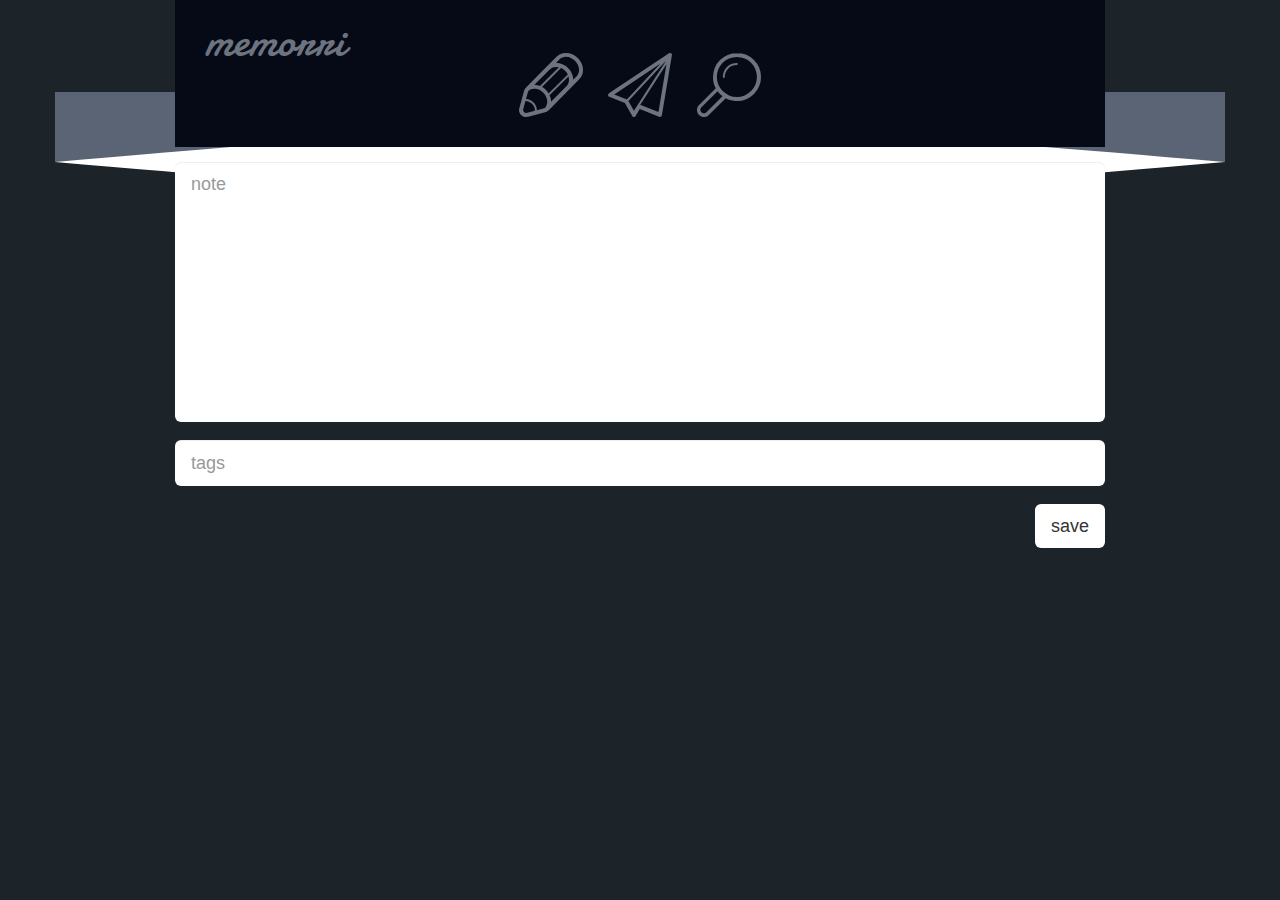
<file: memorri/note.html>
<!doctype html>
<html lang="en">
<head>
	<meta charset="UTF-8">
	<title>Memorri</title>
	<link rel="stylesheet" href="http://netdna.bootstrapcdn.com/bootstrap/3.0.0/css/bootstrap.min.css">
	<link href='http://fonts.googleapis.com/css?family=Damion' rel='stylesheet'>
	<link rel="stylesheet" href="css/index.css">
</head>
<body>
	<div class="container">
		<div id="top"> 
			<svg class="big-curve" xmlns="http://www.w3.org/2000/svg" version="1.1" width="100%" height="100" viewBox="0 0 100 100" preserveAspectRatio="none">
				<path d="m 0 100 c 50 -50 50 -50 100 0 z"></path>
			</svg>
		</div>
		<header>
			<div class="container" id="page-search">
				<div id="logo">memorri</div>
				<nav id="nav-main">
					<a href="note.html"><i class="icon-64 icon-pen"></i></a>
					<a href="contacts.html"><i class="icon-64 icon-paperplane"></i></a>
					<a href="index.html"><i class="icon-64 icon-search"></i></a>
				</nav>
			</div>
		</header>
		<div id="main">
			<svg class="big-curve" xmlns="http://www.w3.org/2000/svg" version="1.1" width="100%" height="100" viewBox="0 0 100 100" preserveAspectRatio="none">
				<path d="m 0 0 c 50 50 50 50 100 0 z"></path>
			</svg>
			<div class="container">
				<textarea id="note" type="text" class="form-control input-lg" placeholder="note" rows="10"></textarea><br>
				<input id="tags" type="text" class="form-control input-lg" placeholder="tags">
				<br>
				<div class="clearfix">
					<button class="btn btn-lg btn-default pull-right">save</button>
				</div>
			</div>
		</div>
		<footer>
			&nbsp;
		</footer>
	</div>
	<script src="http://ajax.googleapis.com/ajax/libs/jquery/1.10.2/jquery.min.js"></script>
	<script src="http://netdna.bootstrapcdn.com/bootstrap/3.0.0/js/bootstrap.min.js"></script>
</body>
</html>
</file>
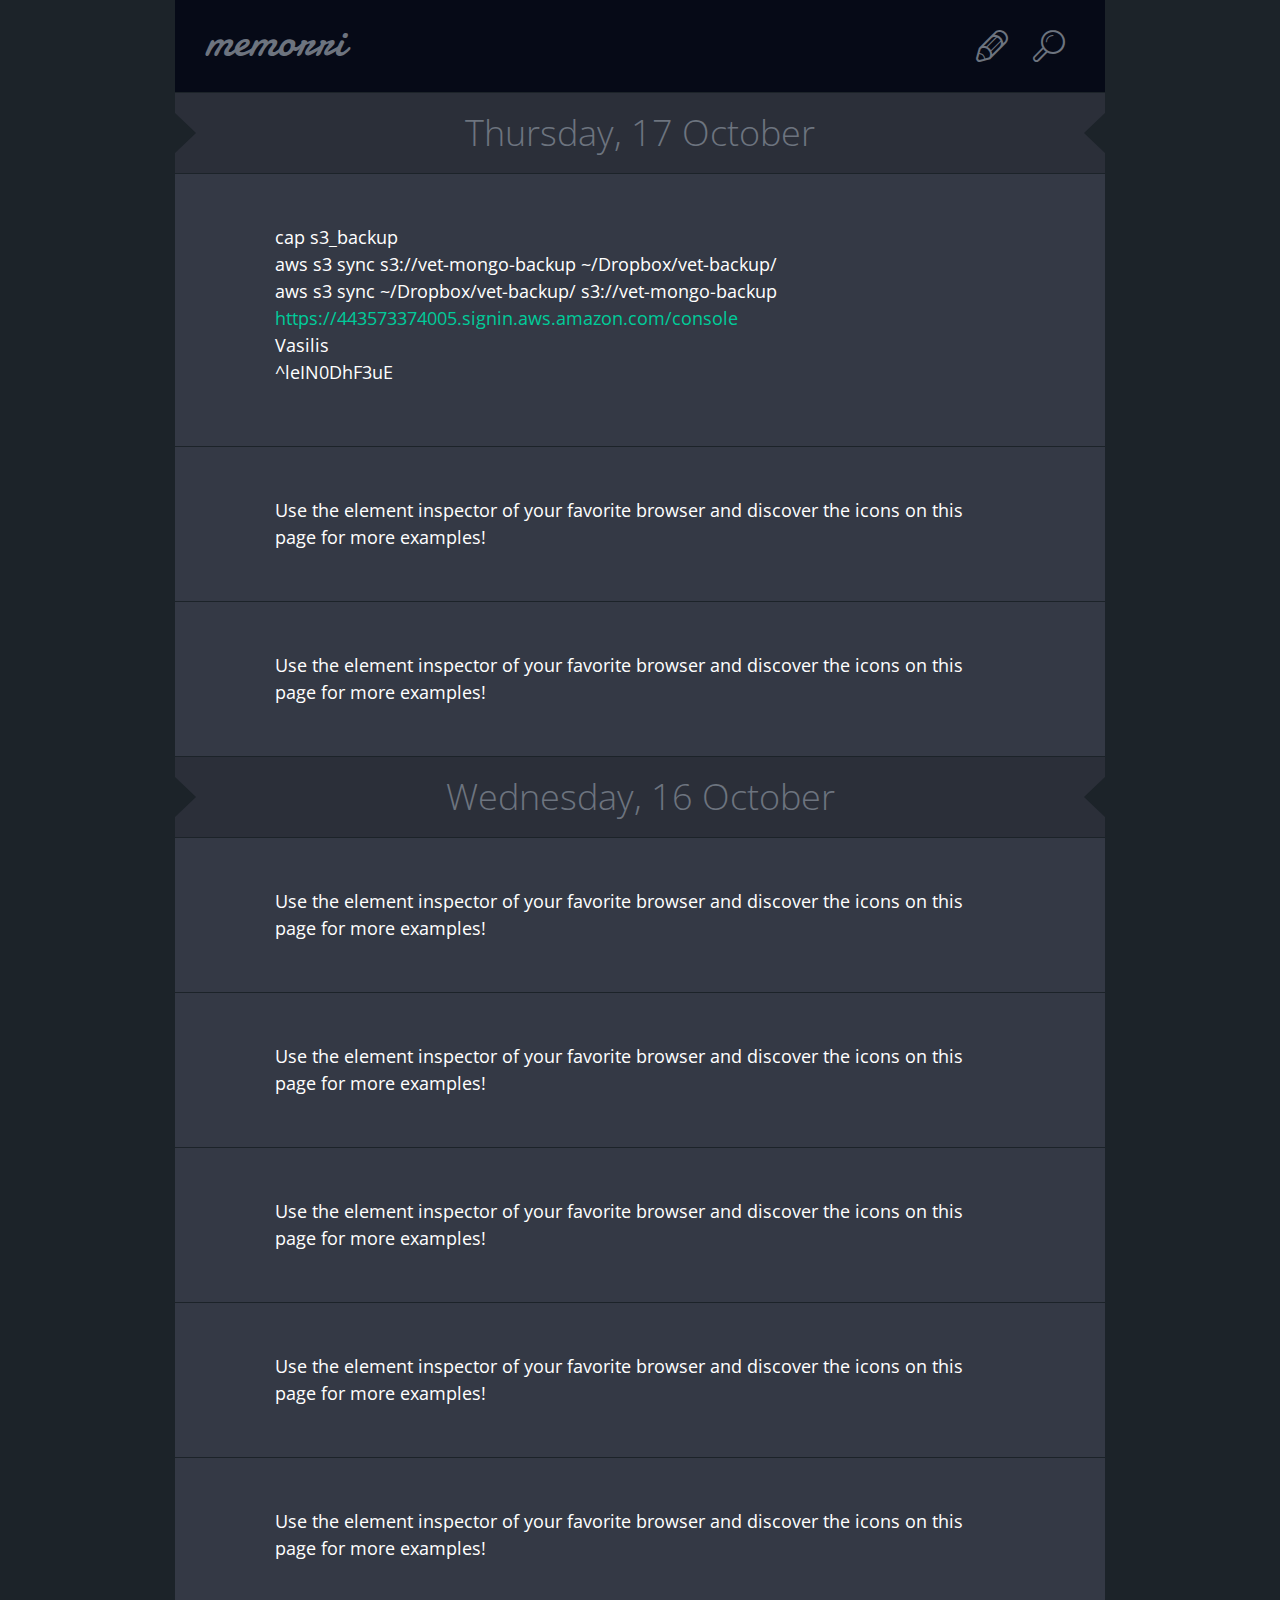
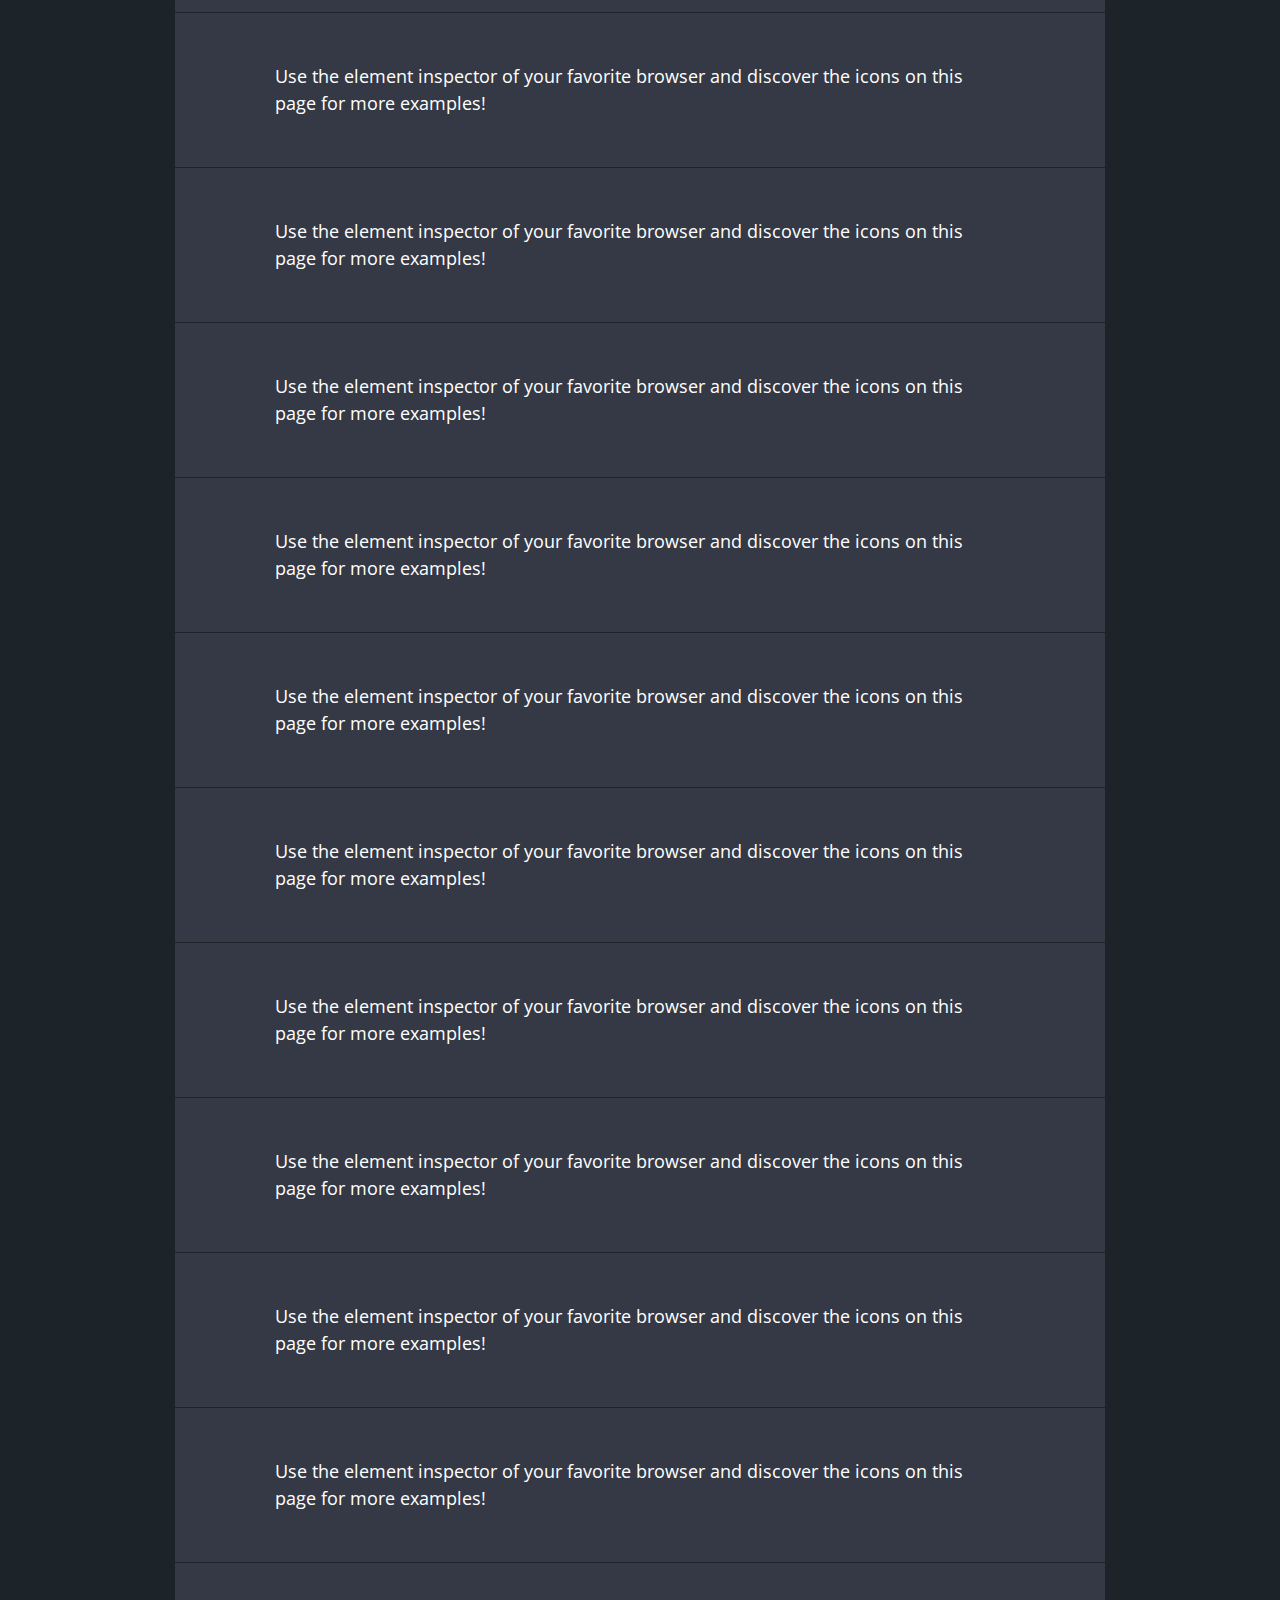
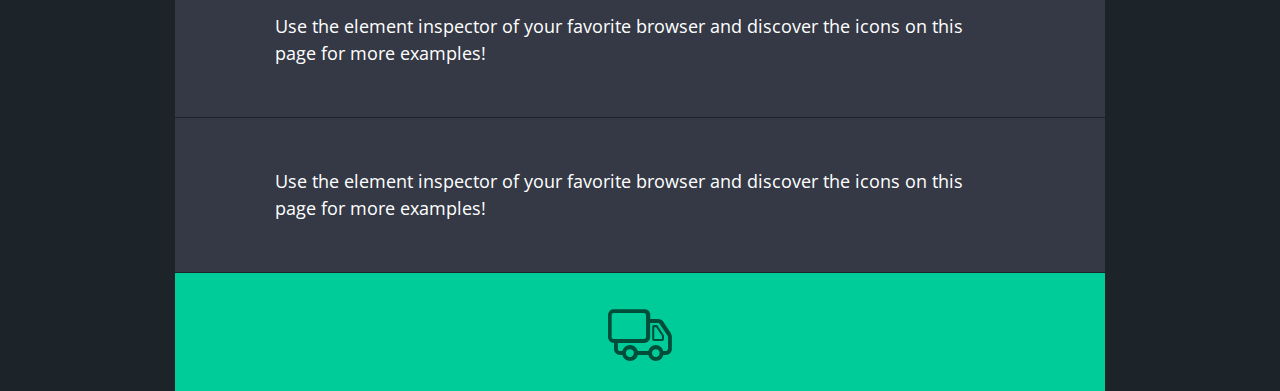
<file: memorri/notes.html>
<!doctype html>
<html lang="en">
<head>
	<meta charset="UTF-8">
	<title>Memorri</title>
	<link rel="stylesheet" href="http://netdna.bootstrapcdn.com/bootstrap/3.0.0/css/bootstrap.min.css">
	<link href='http://fonts.googleapis.com/css?family=Damion' rel='stylesheet'>
	<link href='http://fonts.googleapis.com/css?family=Open+Sans:300,400,700&amp;subset=latin,greek,cyrillic' rel='stylesheet' type='text/css'>
	<link rel="stylesheet" href="css/index.css">
</head>
<body>
	<div class="container">
		<header>
			<div class="container">
				<div id="logo" class="pull-left">memorri</div>
				<nav id="nav-main" class="pull-right">
					<a href="note.html"><i class="icon-32 icon-pen"></i></a>
					<!-- <a href="contacts.html"><i class="icon-32 icon-paperplane"></i></a> -->
					<a href="index.html"><i class="icon-32 icon-search"></i></a>
				</nav>
			</div>
		</header>
		<div id="main">
			<div class="container">
				<div class="date">
					Thursday, 17 October
					<svg class="triangle-left" xmlns="http://www.w3.org/2000/svg" version="1.1" width="30" height="80" viewBox="0 0 100 100" preserveAspectRatio="none">
						<path d="m 0 25 l 70 25 l -70 25 z"></path>
					</svg>
					<svg class="triangle-right" xmlns="http://www.w3.org/2000/svg" version="1.1" width="30" height="80" viewBox="0 0 100 100" preserveAspectRatio="none">
						<path d="m 100 25 l -70 25 l 70 25 z"></path>
					</svg>
				</div>
				<div class="note">
					<div class="note-text">
						<p>cap s3_backup<br>aws s3 sync s3://vet-mongo-backup ~/Dropbox/vet-backup/<br>aws s3 sync ~/Dropbox/vet-backup/ s3://vet-mongo-backup<br>
						<a href="https://443573374005.signin.aws.amazon.com/console">https://443573374005.signin.aws.amazon.com/console</a><br>Vasilis<br>^leIN0DhF3uE</p>
						<!--
						<div class="indicators">
							<span><i class="icon-star"></i></span>
							<span><i class="icon-paperplane"></i></span>
							<span><i class="icon-world"></i></span>
						</div>
						-->
					</div>
					<div class="note-lever text-center">
						<svg class="triangle-up" xmlns="http://www.w3.org/2000/svg" version="1.1" width="15" height="10" viewBox="0 0 100 100" preserveAspectRatio="none">
							<path d="m0 100 l100 0 l-50 -100 z"></path>
						</svg>
						<svg class="triangle-down" xmlns="http://www.w3.org/2000/svg" version="1.1" width="15" height="10" viewBox="0 0 100 100" preserveAspectRatio="none">
							<path d="m0 0 l100 0 l-50 100 z"></path>
						</svg>
					</div>
					<div class="note-hidden">
						<div class="meta"><span>Mon, 21 Oct - 02:19</span></div>
						<ul class="actions-note list-inline">
							<li class="action-trash"><a href="#"><i class="icon-trash"></i></a></li>
							<!-- <li class="action-star"><a href="#"><i class="icon-star"></i></a></li> -->
							<!-- <li class="action-publish"><a href="#"><i class="icon-world"></i></a></li> -->
							<li class="action-edit pull-right"><a href="#"><i class="icon-pen"></i></a></li>
							<li class="action-share pull-right"><a href="#"><i class="icon-paperplane"></i></a></li>
						</ul>
						<ul class="tags-inline list-inline">
							<!-- <li><a href="#"><i class="icon-tag"></i></a></li> -->
							<li class="tag"><a href="/tags/vector"><span>vector</span><i class="icon-tag"></i></a></li>
							<li class="tag"><a href="/tags/drawing"><span>drawing</span><i class="icon-tag"></i></a></li>
							<li class="tag action-tag"><a href="#"><i class="icon-tag"></i></a></li>
						</ul>
					</div>
				</div>
				<div class="note"><div class="note-text">Use the element inspector of your favorite browser and discover the icons on this page for more examples!</div></div>
				<div class="note"><div class="note-text">Use the element inspector of your favorite browser and discover the icons on this page for more examples!</div></div>
				<div class="date">
					Wednesday, 16 October
					<svg class="triangle-left" xmlns="http://www.w3.org/2000/svg" version="1.1" width="30" height="80" viewBox="0 0 100 100" preserveAspectRatio="none">
						<path d="m 0 25 l 70 25 l -70 25 z"></path>
					</svg>
					<svg class="triangle-right" xmlns="http://www.w3.org/2000/svg" version="1.1" width="30" height="80" viewBox="0 0 100 100" preserveAspectRatio="none">
						<path d="m 100 25 l -70 25 l 70 25 z"></path>
					</svg>
				</div>			
				<div class="note"><div class="note-text">Use the element inspector of your favorite browser and discover the icons on this page for more examples!</div></div>
				<div class="note"><div class="note-text">Use the element inspector of your favorite browser and discover the icons on this page for more examples!</div></div>
				<div class="note"><div class="note-text">Use the element inspector of your favorite browser and discover the icons on this page for more examples!</div></div>
				<div class="note"><div class="note-text">Use the element inspector of your favorite browser and discover the icons on this page for more examples!</div></div>
				<div class="note"><div class="note-text">Use the element inspector of your favorite browser and discover the icons on this page for more examples!</div></div>
				<div class="note"><div class="note-text">Use the element inspector of your favorite browser and discover the icons on this page for more examples!</div></div>
				<div class="note"><div class="note-text">Use the element inspector of your favorite browser and discover the icons on this page for more examples!</div></div>
				<div class="note"><div class="note-text">Use the element inspector of your favorite browser and discover the icons on this page for more examples!</div></div>
				<div class="note"><div class="note-text">Use the element inspector of your favorite browser and discover the icons on this page for more examples!</div></div>
				<div class="note"><div class="note-text">Use the element inspector of your favorite browser and discover the icons on this page for more examples!</div></div>
				<div class="note"><div class="note-text">Use the element inspector of your favorite browser and discover the icons on this page for more examples!</div></div>
				<div class="note"><div class="note-text">Use the element inspector of your favorite browser and discover the icons on this page for more examples!</div></div>
				<div class="note"><div class="note-text">Use the element inspector of your favorite browser and discover the icons on this page for more examples!</div></div>
				<div class="note"><div class="note-text">Use the element inspector of your favorite browser and discover the icons on this page for more examples!</div></div>
				<div class="note"><div class="note-text">Use the element inspector of your favorite browser and discover the icons on this page for more examples!</div></div>
				<div class="note"><div class="note-text">Use the element inspector of your favorite browser and discover the icons on this page for more examples!</div></div>
				<div class="note"><div class="note-text">Use the element inspector of your favorite browser and discover the icons on this page for more examples!</div></div>
				<div class="more"><a href="#"><i class="icon-truck"></i></a></div>
			</div>
		</div>
	</div>
	<script src="http://ajax.googleapis.com/ajax/libs/jquery/1.10.2/jquery.min.js"></script>
	<script src="http://netdna.bootstrapcdn.com/bootstrap/3.0.0/js/bootstrap.min.js"></script>
	<script>
	$(function(){
	// 	(set_main_height = function(){
	// 		$window = $(window);
	// 		$header = $('header');
	// 		$main = $('#main');
	// 		window_height = $window.height();
	// 		header_height = $header.outerHeight();
	// 		$main.css({
	// 			height: window_height - header_height,
	// 			top: header_height
	// 		})
	// 	})()
	// 	$window.resize(function(){
	// 		set_main_height();
	// 	});

		$('.note-lever').on('click', function(){
			$el = $(this).closest('.note');
			$el.toggleClass('selected').find('.note-hidden').first().toggle();
		})
	})
	</script>
</body>
</html>
</file>
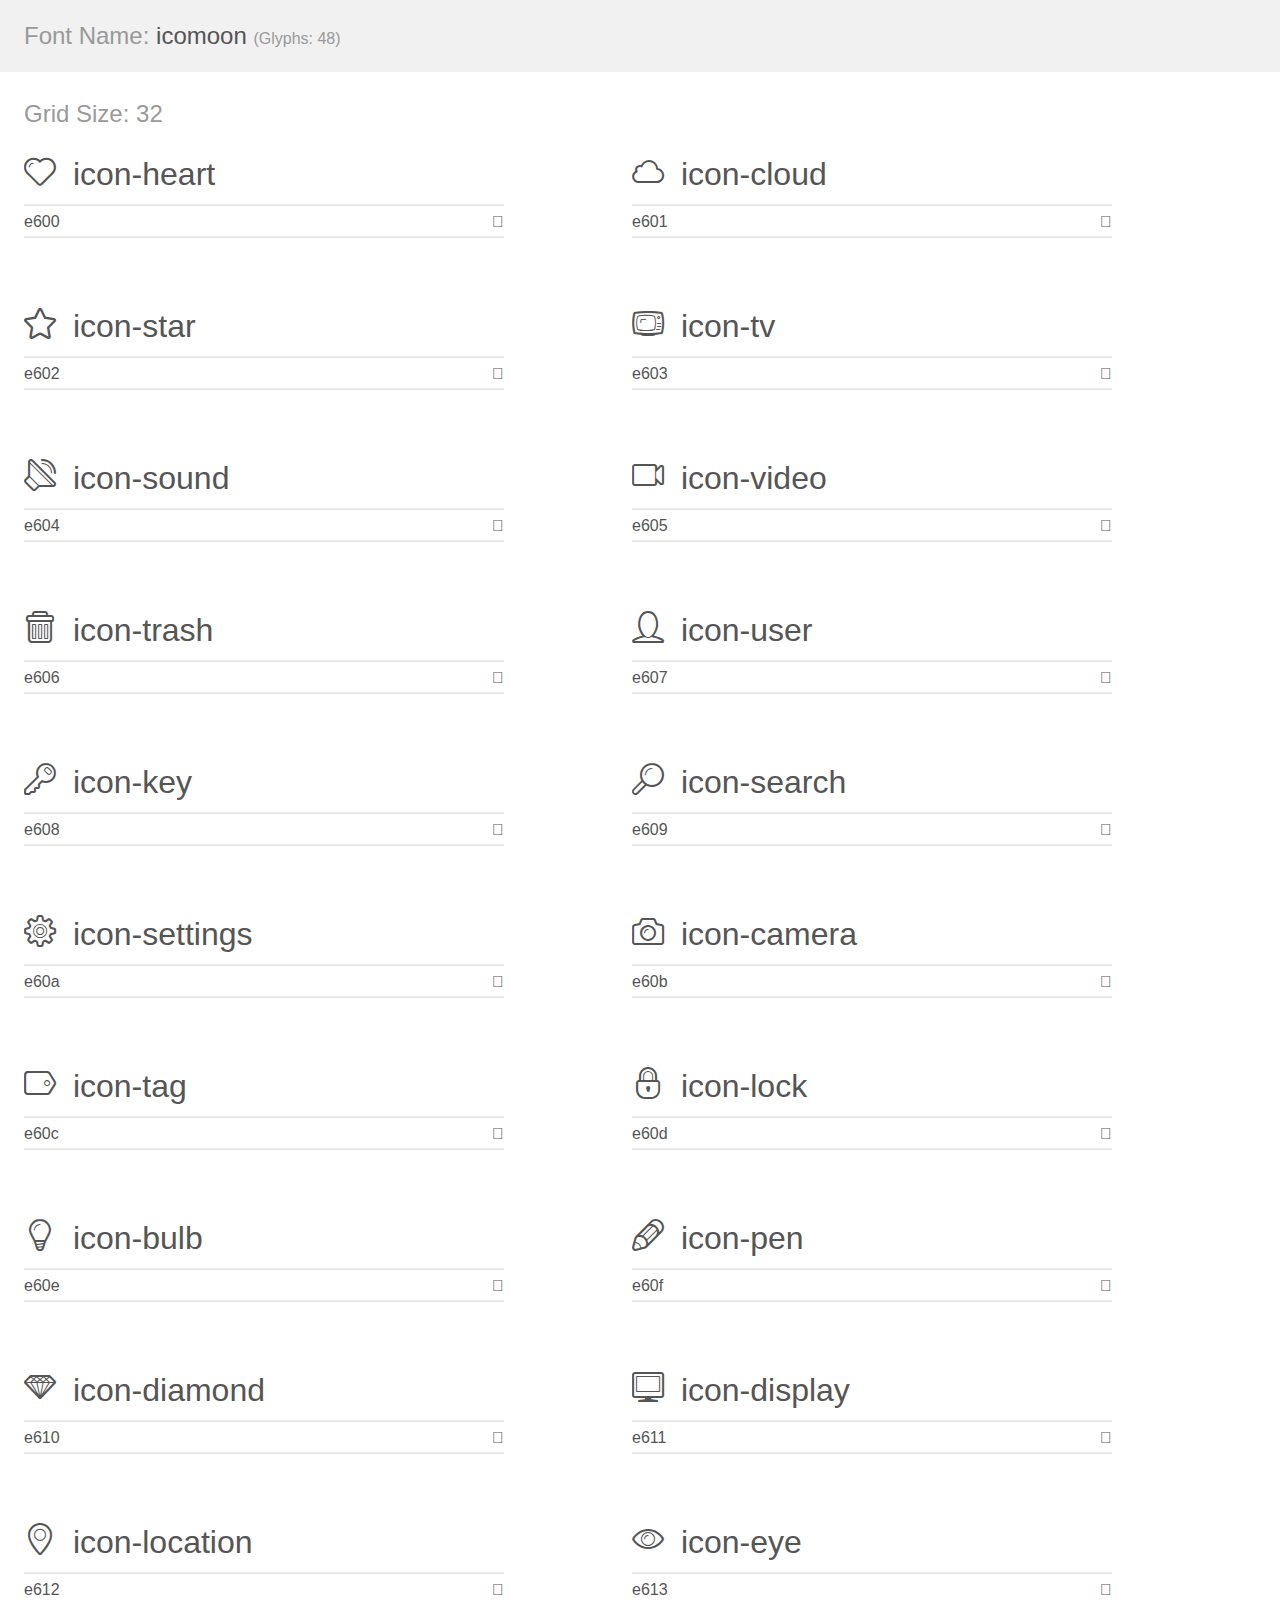
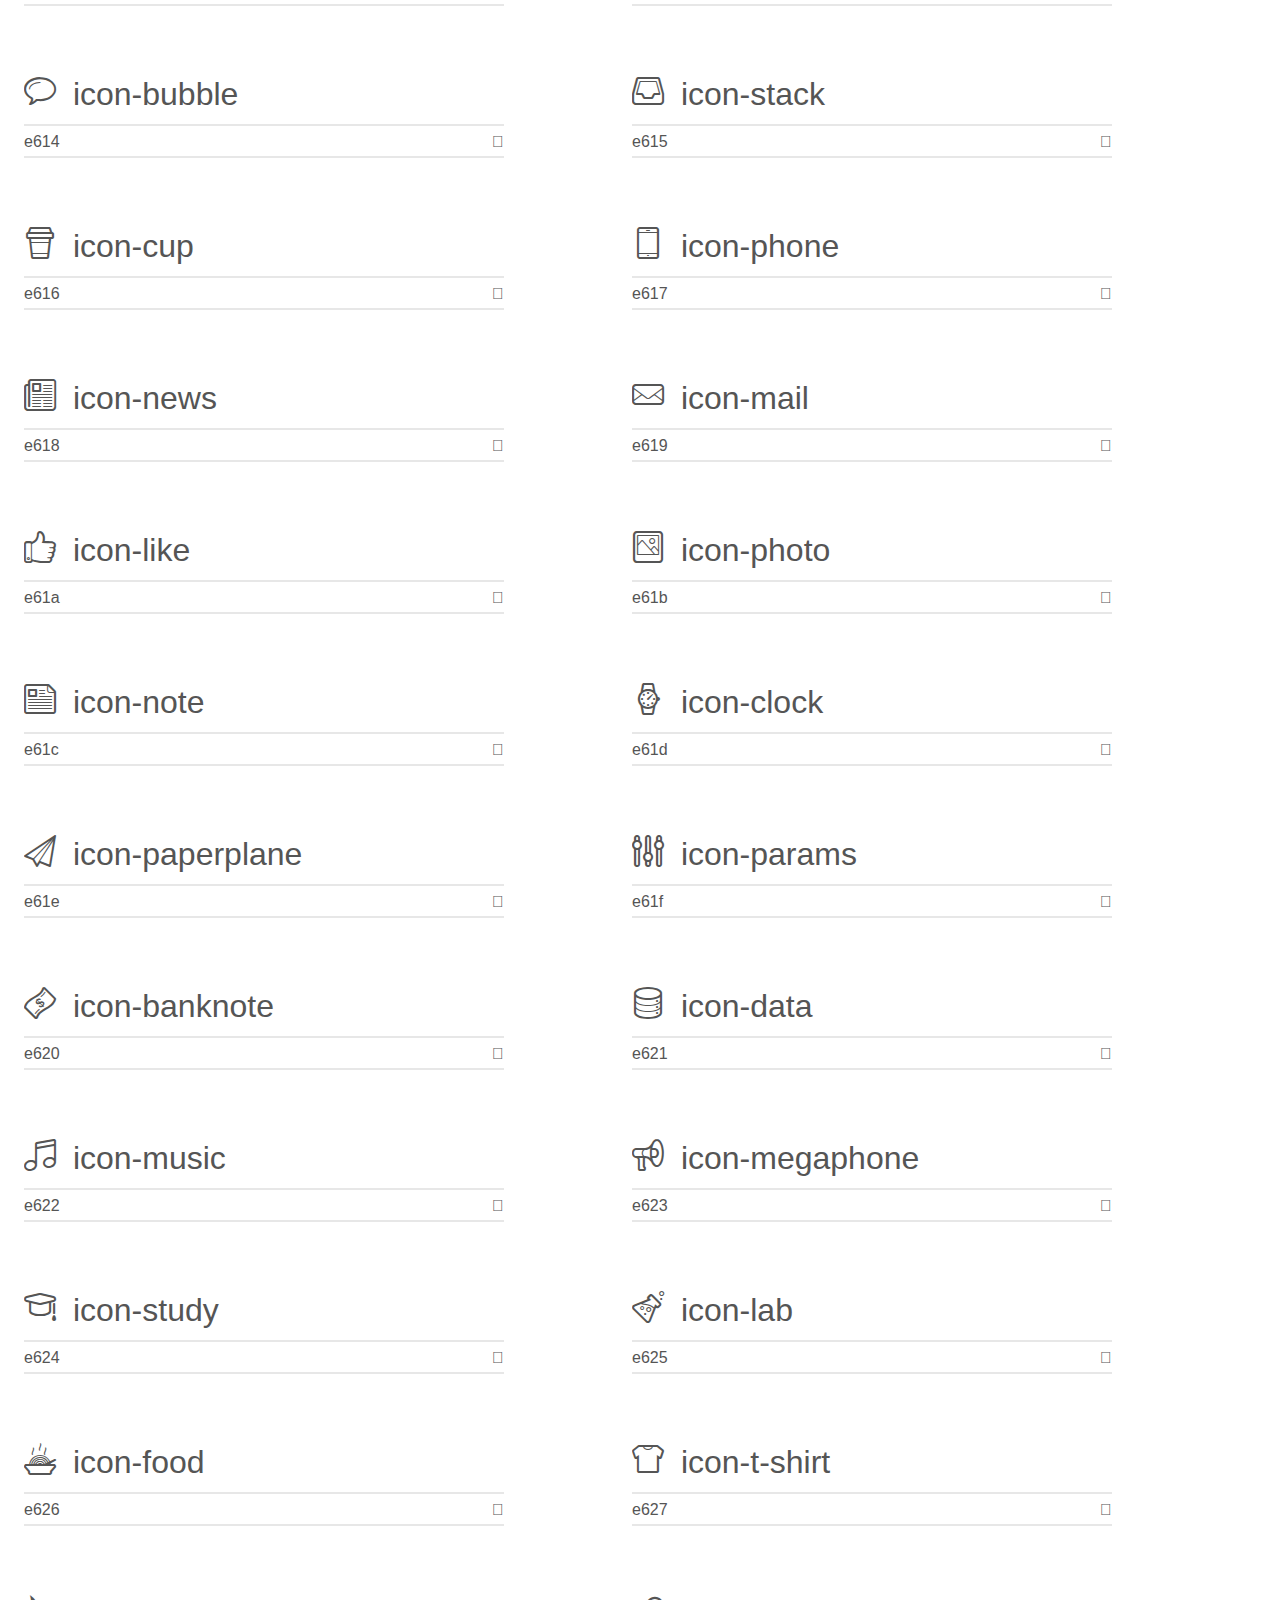
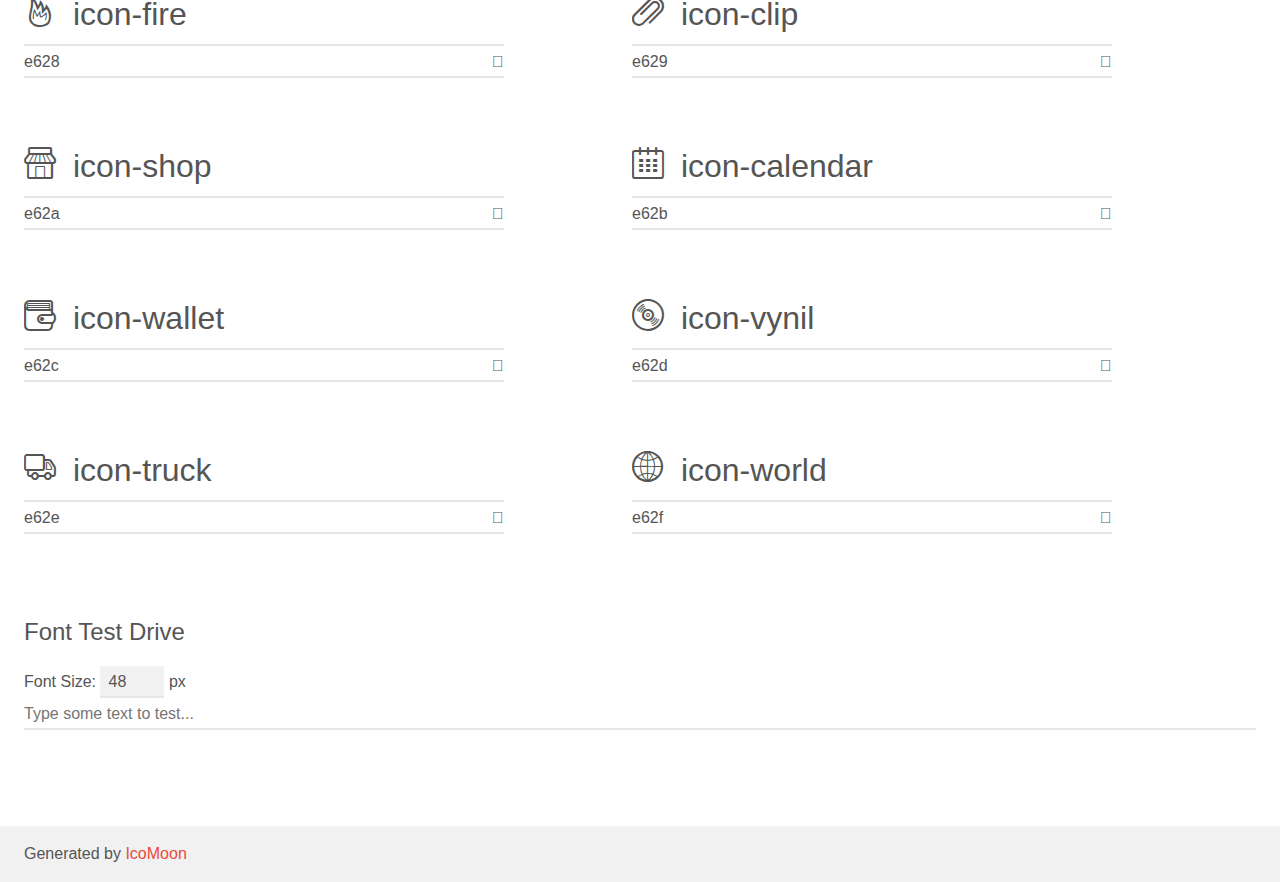
<file: memorri/fonts/icomoon/demo.html>
<!doctype html>
<html>
<head>
	<meta charset="utf-8">
	<title>IcoMoon Demo</title>
	<meta name="description" content="An Icon Font Generated By IcoMoon.io">
	<meta name="viewport" content="width=device-width">
	<link rel="stylesheet" href="demo-files/demo.css">
	<link rel="stylesheet" href="style.css"></head>
<body>
	<div class="bgc1 clearfix">
		<h1 class="mhmm mvm"><span class="fgc1">Font Name:</span> icomoon <small class="fgc1">(Glyphs:&nbsp;48)</small></h1>
	</div>
	<div class="clearfix mhl ptl">
		<h1 class="mvm mtn bshadow fgc1">Grid Size: 32</h1>
		<div class="glyph fs1">
			<div class="clearfix bshadow0 pbs">
				<span class="icon-heart"></span><span class="mls"> icon-heart</span>
			</div>
			<fieldset class="fs0 size1of1 clearfix">
				<input type="text" readonly value="e600" class="unit size1of2" />
				<input type="text" maxlength="1" readonly value="&#xe600;" class="unitRight size1of2 talign-right" />
			</fieldset>
			<div class="fs0 bshadow0 clearfix noLiga-true">
				<span class="unit pvs fgc1">liga: </span>
				<input type="text" readonly value="" class="liga unitRight" />
			</div>
		</div>
		<div class="glyph fs1">
			<div class="clearfix bshadow0 pbs">
				<span class="icon-cloud"></span><span class="mls"> icon-cloud</span>
			</div>
			<fieldset class="fs0 size1of1 clearfix">
				<input type="text" readonly value="e601" class="unit size1of2" />
				<input type="text" maxlength="1" readonly value="&#xe601;" class="unitRight size1of2 talign-right" />
			</fieldset>
			<div class="fs0 bshadow0 clearfix noLiga-true">
				<span class="unit pvs fgc1">liga: </span>
				<input type="text" readonly value="" class="liga unitRight" />
			</div>
		</div>
		<div class="glyph fs1">
			<div class="clearfix bshadow0 pbs">
				<span class="icon-star"></span><span class="mls"> icon-star</span>
			</div>
			<fieldset class="fs0 size1of1 clearfix">
				<input type="text" readonly value="e602" class="unit size1of2" />
				<input type="text" maxlength="1" readonly value="&#xe602;" class="unitRight size1of2 talign-right" />
			</fieldset>
			<div class="fs0 bshadow0 clearfix noLiga-true">
				<span class="unit pvs fgc1">liga: </span>
				<input type="text" readonly value="" class="liga unitRight" />
			</div>
		</div>
		<div class="glyph fs1">
			<div class="clearfix bshadow0 pbs">
				<span class="icon-tv"></span><span class="mls"> icon-tv</span>
			</div>
			<fieldset class="fs0 size1of1 clearfix">
				<input type="text" readonly value="e603" class="unit size1of2" />
				<input type="text" maxlength="1" readonly value="&#xe603;" class="unitRight size1of2 talign-right" />
			</fieldset>
			<div class="fs0 bshadow0 clearfix noLiga-true">
				<span class="unit pvs fgc1">liga: </span>
				<input type="text" readonly value="" class="liga unitRight" />
			</div>
		</div>
		<div class="glyph fs1">
			<div class="clearfix bshadow0 pbs">
				<span class="icon-sound"></span><span class="mls"> icon-sound</span>
			</div>
			<fieldset class="fs0 size1of1 clearfix">
				<input type="text" readonly value="e604" class="unit size1of2" />
				<input type="text" maxlength="1" readonly value="&#xe604;" class="unitRight size1of2 talign-right" />
			</fieldset>
			<div class="fs0 bshadow0 clearfix noLiga-true">
				<span class="unit pvs fgc1">liga: </span>
				<input type="text" readonly value="" class="liga unitRight" />
			</div>
		</div>
		<div class="glyph fs1">
			<div class="clearfix bshadow0 pbs">
				<span class="icon-video"></span><span class="mls"> icon-video</span>
			</div>
			<fieldset class="fs0 size1of1 clearfix">
				<input type="text" readonly value="e605" class="unit size1of2" />
				<input type="text" maxlength="1" readonly value="&#xe605;" class="unitRight size1of2 talign-right" />
			</fieldset>
			<div class="fs0 bshadow0 clearfix noLiga-true">
				<span class="unit pvs fgc1">liga: </span>
				<input type="text" readonly value="" class="liga unitRight" />
			</div>
		</div>
		<div class="glyph fs1">
			<div class="clearfix bshadow0 pbs">
				<span class="icon-trash"></span><span class="mls"> icon-trash</span>
			</div>
			<fieldset class="fs0 size1of1 clearfix">
				<input type="text" readonly value="e606" class="unit size1of2" />
				<input type="text" maxlength="1" readonly value="&#xe606;" class="unitRight size1of2 talign-right" />
			</fieldset>
			<div class="fs0 bshadow0 clearfix noLiga-true">
				<span class="unit pvs fgc1">liga: </span>
				<input type="text" readonly value="" class="liga unitRight" />
			</div>
		</div>
		<div class="glyph fs1">
			<div class="clearfix bshadow0 pbs">
				<span class="icon-user"></span><span class="mls"> icon-user</span>
			</div>
			<fieldset class="fs0 size1of1 clearfix">
				<input type="text" readonly value="e607" class="unit size1of2" />
				<input type="text" maxlength="1" readonly value="&#xe607;" class="unitRight size1of2 talign-right" />
			</fieldset>
			<div class="fs0 bshadow0 clearfix noLiga-true">
				<span class="unit pvs fgc1">liga: </span>
				<input type="text" readonly value="" class="liga unitRight" />
			</div>
		</div>
		<div class="glyph fs1">
			<div class="clearfix bshadow0 pbs">
				<span class="icon-key"></span><span class="mls"> icon-key</span>
			</div>
			<fieldset class="fs0 size1of1 clearfix">
				<input type="text" readonly value="e608" class="unit size1of2" />
				<input type="text" maxlength="1" readonly value="&#xe608;" class="unitRight size1of2 talign-right" />
			</fieldset>
			<div class="fs0 bshadow0 clearfix noLiga-true">
				<span class="unit pvs fgc1">liga: </span>
				<input type="text" readonly value="" class="liga unitRight" />
			</div>
		</div>
		<div class="glyph fs1">
			<div class="clearfix bshadow0 pbs">
				<span class="icon-search"></span><span class="mls"> icon-search</span>
			</div>
			<fieldset class="fs0 size1of1 clearfix">
				<input type="text" readonly value="e609" class="unit size1of2" />
				<input type="text" maxlength="1" readonly value="&#xe609;" class="unitRight size1of2 talign-right" />
			</fieldset>
			<div class="fs0 bshadow0 clearfix noLiga-true">
				<span class="unit pvs fgc1">liga: </span>
				<input type="text" readonly value="" class="liga unitRight" />
			</div>
		</div>
		<div class="glyph fs1">
			<div class="clearfix bshadow0 pbs">
				<span class="icon-settings"></span><span class="mls"> icon-settings</span>
			</div>
			<fieldset class="fs0 size1of1 clearfix">
				<input type="text" readonly value="e60a" class="unit size1of2" />
				<input type="text" maxlength="1" readonly value="&#xe60a;" class="unitRight size1of2 talign-right" />
			</fieldset>
			<div class="fs0 bshadow0 clearfix noLiga-true">
				<span class="unit pvs fgc1">liga: </span>
				<input type="text" readonly value="" class="liga unitRight" />
			</div>
		</div>
		<div class="glyph fs1">
			<div class="clearfix bshadow0 pbs">
				<span class="icon-camera"></span><span class="mls"> icon-camera</span>
			</div>
			<fieldset class="fs0 size1of1 clearfix">
				<input type="text" readonly value="e60b" class="unit size1of2" />
				<input type="text" maxlength="1" readonly value="&#xe60b;" class="unitRight size1of2 talign-right" />
			</fieldset>
			<div class="fs0 bshadow0 clearfix noLiga-true">
				<span class="unit pvs fgc1">liga: </span>
				<input type="text" readonly value="" class="liga unitRight" />
			</div>
		</div>
		<div class="glyph fs1">
			<div class="clearfix bshadow0 pbs">
				<span class="icon-tag"></span><span class="mls"> icon-tag</span>
			</div>
			<fieldset class="fs0 size1of1 clearfix">
				<input type="text" readonly value="e60c" class="unit size1of2" />
				<input type="text" maxlength="1" readonly value="&#xe60c;" class="unitRight size1of2 talign-right" />
			</fieldset>
			<div class="fs0 bshadow0 clearfix noLiga-true">
				<span class="unit pvs fgc1">liga: </span>
				<input type="text" readonly value="" class="liga unitRight" />
			</div>
		</div>
		<div class="glyph fs1">
			<div class="clearfix bshadow0 pbs">
				<span class="icon-lock"></span><span class="mls"> icon-lock</span>
			</div>
			<fieldset class="fs0 size1of1 clearfix">
				<input type="text" readonly value="e60d" class="unit size1of2" />
				<input type="text" maxlength="1" readonly value="&#xe60d;" class="unitRight size1of2 talign-right" />
			</fieldset>
			<div class="fs0 bshadow0 clearfix noLiga-true">
				<span class="unit pvs fgc1">liga: </span>
				<input type="text" readonly value="" class="liga unitRight" />
			</div>
		</div>
		<div class="glyph fs1">
			<div class="clearfix bshadow0 pbs">
				<span class="icon-bulb"></span><span class="mls"> icon-bulb</span>
			</div>
			<fieldset class="fs0 size1of1 clearfix">
				<input type="text" readonly value="e60e" class="unit size1of2" />
				<input type="text" maxlength="1" readonly value="&#xe60e;" class="unitRight size1of2 talign-right" />
			</fieldset>
			<div class="fs0 bshadow0 clearfix noLiga-true">
				<span class="unit pvs fgc1">liga: </span>
				<input type="text" readonly value="" class="liga unitRight" />
			</div>
		</div>
		<div class="glyph fs1">
			<div class="clearfix bshadow0 pbs">
				<span class="icon-pen"></span><span class="mls"> icon-pen</span>
			</div>
			<fieldset class="fs0 size1of1 clearfix">
				<input type="text" readonly value="e60f" class="unit size1of2" />
				<input type="text" maxlength="1" readonly value="&#xe60f;" class="unitRight size1of2 talign-right" />
			</fieldset>
			<div class="fs0 bshadow0 clearfix noLiga-true">
				<span class="unit pvs fgc1">liga: </span>
				<input type="text" readonly value="" class="liga unitRight" />
			</div>
		</div>
		<div class="glyph fs1">
			<div class="clearfix bshadow0 pbs">
				<span class="icon-diamond"></span><span class="mls"> icon-diamond</span>
			</div>
			<fieldset class="fs0 size1of1 clearfix">
				<input type="text" readonly value="e610" class="unit size1of2" />
				<input type="text" maxlength="1" readonly value="&#xe610;" class="unitRight size1of2 talign-right" />
			</fieldset>
			<div class="fs0 bshadow0 clearfix noLiga-true">
				<span class="unit pvs fgc1">liga: </span>
				<input type="text" readonly value="" class="liga unitRight" />
			</div>
		</div>
		<div class="glyph fs1">
			<div class="clearfix bshadow0 pbs">
				<span class="icon-display"></span><span class="mls"> icon-display</span>
			</div>
			<fieldset class="fs0 size1of1 clearfix">
				<input type="text" readonly value="e611" class="unit size1of2" />
				<input type="text" maxlength="1" readonly value="&#xe611;" class="unitRight size1of2 talign-right" />
			</fieldset>
			<div class="fs0 bshadow0 clearfix noLiga-true">
				<span class="unit pvs fgc1">liga: </span>
				<input type="text" readonly value="" class="liga unitRight" />
			</div>
		</div>
		<div class="glyph fs1">
			<div class="clearfix bshadow0 pbs">
				<span class="icon-location"></span><span class="mls"> icon-location</span>
			</div>
			<fieldset class="fs0 size1of1 clearfix">
				<input type="text" readonly value="e612" class="unit size1of2" />
				<input type="text" maxlength="1" readonly value="&#xe612;" class="unitRight size1of2 talign-right" />
			</fieldset>
			<div class="fs0 bshadow0 clearfix noLiga-true">
				<span class="unit pvs fgc1">liga: </span>
				<input type="text" readonly value="" class="liga unitRight" />
			</div>
		</div>
		<div class="glyph fs1">
			<div class="clearfix bshadow0 pbs">
				<span class="icon-eye"></span><span class="mls"> icon-eye</span>
			</div>
			<fieldset class="fs0 size1of1 clearfix">
				<input type="text" readonly value="e613" class="unit size1of2" />
				<input type="text" maxlength="1" readonly value="&#xe613;" class="unitRight size1of2 talign-right" />
			</fieldset>
			<div class="fs0 bshadow0 clearfix noLiga-true">
				<span class="unit pvs fgc1">liga: </span>
				<input type="text" readonly value="" class="liga unitRight" />
			</div>
		</div>
		<div class="glyph fs1">
			<div class="clearfix bshadow0 pbs">
				<span class="icon-bubble"></span><span class="mls"> icon-bubble</span>
			</div>
			<fieldset class="fs0 size1of1 clearfix">
				<input type="text" readonly value="e614" class="unit size1of2" />
				<input type="text" maxlength="1" readonly value="&#xe614;" class="unitRight size1of2 talign-right" />
			</fieldset>
			<div class="fs0 bshadow0 clearfix noLiga-true">
				<span class="unit pvs fgc1">liga: </span>
				<input type="text" readonly value="" class="liga unitRight" />
			</div>
		</div>
		<div class="glyph fs1">
			<div class="clearfix bshadow0 pbs">
				<span class="icon-stack"></span><span class="mls"> icon-stack</span>
			</div>
			<fieldset class="fs0 size1of1 clearfix">
				<input type="text" readonly value="e615" class="unit size1of2" />
				<input type="text" maxlength="1" readonly value="&#xe615;" class="unitRight size1of2 talign-right" />
			</fieldset>
			<div class="fs0 bshadow0 clearfix noLiga-true">
				<span class="unit pvs fgc1">liga: </span>
				<input type="text" readonly value="" class="liga unitRight" />
			</div>
		</div>
		<div class="glyph fs1">
			<div class="clearfix bshadow0 pbs">
				<span class="icon-cup"></span><span class="mls"> icon-cup</span>
			</div>
			<fieldset class="fs0 size1of1 clearfix">
				<input type="text" readonly value="e616" class="unit size1of2" />
				<input type="text" maxlength="1" readonly value="&#xe616;" class="unitRight size1of2 talign-right" />
			</fieldset>
			<div class="fs0 bshadow0 clearfix noLiga-true">
				<span class="unit pvs fgc1">liga: </span>
				<input type="text" readonly value="" class="liga unitRight" />
			</div>
		</div>
		<div class="glyph fs1">
			<div class="clearfix bshadow0 pbs">
				<span class="icon-phone"></span><span class="mls"> icon-phone</span>
			</div>
			<fieldset class="fs0 size1of1 clearfix">
				<input type="text" readonly value="e617" class="unit size1of2" />
				<input type="text" maxlength="1" readonly value="&#xe617;" class="unitRight size1of2 talign-right" />
			</fieldset>
			<div class="fs0 bshadow0 clearfix noLiga-true">
				<span class="unit pvs fgc1">liga: </span>
				<input type="text" readonly value="" class="liga unitRight" />
			</div>
		</div>
		<div class="glyph fs1">
			<div class="clearfix bshadow0 pbs">
				<span class="icon-news"></span><span class="mls"> icon-news</span>
			</div>
			<fieldset class="fs0 size1of1 clearfix">
				<input type="text" readonly value="e618" class="unit size1of2" />
				<input type="text" maxlength="1" readonly value="&#xe618;" class="unitRight size1of2 talign-right" />
			</fieldset>
			<div class="fs0 bshadow0 clearfix noLiga-true">
				<span class="unit pvs fgc1">liga: </span>
				<input type="text" readonly value="" class="liga unitRight" />
			</div>
		</div>
		<div class="glyph fs1">
			<div class="clearfix bshadow0 pbs">
				<span class="icon-mail"></span><span class="mls"> icon-mail</span>
			</div>
			<fieldset class="fs0 size1of1 clearfix">
				<input type="text" readonly value="e619" class="unit size1of2" />
				<input type="text" maxlength="1" readonly value="&#xe619;" class="unitRight size1of2 talign-right" />
			</fieldset>
			<div class="fs0 bshadow0 clearfix noLiga-true">
				<span class="unit pvs fgc1">liga: </span>
				<input type="text" readonly value="" class="liga unitRight" />
			</div>
		</div>
		<div class="glyph fs1">
			<div class="clearfix bshadow0 pbs">
				<span class="icon-like"></span><span class="mls"> icon-like</span>
			</div>
			<fieldset class="fs0 size1of1 clearfix">
				<input type="text" readonly value="e61a" class="unit size1of2" />
				<input type="text" maxlength="1" readonly value="&#xe61a;" class="unitRight size1of2 talign-right" />
			</fieldset>
			<div class="fs0 bshadow0 clearfix noLiga-true">
				<span class="unit pvs fgc1">liga: </span>
				<input type="text" readonly value="" class="liga unitRight" />
			</div>
		</div>
		<div class="glyph fs1">
			<div class="clearfix bshadow0 pbs">
				<span class="icon-photo"></span><span class="mls"> icon-photo</span>
			</div>
			<fieldset class="fs0 size1of1 clearfix">
				<input type="text" readonly value="e61b" class="unit size1of2" />
				<input type="text" maxlength="1" readonly value="&#xe61b;" class="unitRight size1of2 talign-right" />
			</fieldset>
			<div class="fs0 bshadow0 clearfix noLiga-true">
				<span class="unit pvs fgc1">liga: </span>
				<input type="text" readonly value="" class="liga unitRight" />
			</div>
		</div>
		<div class="glyph fs1">
			<div class="clearfix bshadow0 pbs">
				<span class="icon-note"></span><span class="mls"> icon-note</span>
			</div>
			<fieldset class="fs0 size1of1 clearfix">
				<input type="text" readonly value="e61c" class="unit size1of2" />
				<input type="text" maxlength="1" readonly value="&#xe61c;" class="unitRight size1of2 talign-right" />
			</fieldset>
			<div class="fs0 bshadow0 clearfix noLiga-true">
				<span class="unit pvs fgc1">liga: </span>
				<input type="text" readonly value="" class="liga unitRight" />
			</div>
		</div>
		<div class="glyph fs1">
			<div class="clearfix bshadow0 pbs">
				<span class="icon-clock"></span><span class="mls"> icon-clock</span>
			</div>
			<fieldset class="fs0 size1of1 clearfix">
				<input type="text" readonly value="e61d" class="unit size1of2" />
				<input type="text" maxlength="1" readonly value="&#xe61d;" class="unitRight size1of2 talign-right" />
			</fieldset>
			<div class="fs0 bshadow0 clearfix noLiga-true">
				<span class="unit pvs fgc1">liga: </span>
				<input type="text" readonly value="" class="liga unitRight" />
			</div>
		</div>
		<div class="glyph fs1">
			<div class="clearfix bshadow0 pbs">
				<span class="icon-paperplane"></span><span class="mls"> icon-paperplane</span>
			</div>
			<fieldset class="fs0 size1of1 clearfix">
				<input type="text" readonly value="e61e" class="unit size1of2" />
				<input type="text" maxlength="1" readonly value="&#xe61e;" class="unitRight size1of2 talign-right" />
			</fieldset>
			<div class="fs0 bshadow0 clearfix noLiga-true">
				<span class="unit pvs fgc1">liga: </span>
				<input type="text" readonly value="" class="liga unitRight" />
			</div>
		</div>
		<div class="glyph fs1">
			<div class="clearfix bshadow0 pbs">
				<span class="icon-params"></span><span class="mls"> icon-params</span>
			</div>
			<fieldset class="fs0 size1of1 clearfix">
				<input type="text" readonly value="e61f" class="unit size1of2" />
				<input type="text" maxlength="1" readonly value="&#xe61f;" class="unitRight size1of2 talign-right" />
			</fieldset>
			<div class="fs0 bshadow0 clearfix noLiga-true">
				<span class="unit pvs fgc1">liga: </span>
				<input type="text" readonly value="" class="liga unitRight" />
			</div>
		</div>
		<div class="glyph fs1">
			<div class="clearfix bshadow0 pbs">
				<span class="icon-banknote"></span><span class="mls"> icon-banknote</span>
			</div>
			<fieldset class="fs0 size1of1 clearfix">
				<input type="text" readonly value="e620" class="unit size1of2" />
				<input type="text" maxlength="1" readonly value="&#xe620;" class="unitRight size1of2 talign-right" />
			</fieldset>
			<div class="fs0 bshadow0 clearfix noLiga-true">
				<span class="unit pvs fgc1">liga: </span>
				<input type="text" readonly value="" class="liga unitRight" />
			</div>
		</div>
		<div class="glyph fs1">
			<div class="clearfix bshadow0 pbs">
				<span class="icon-data"></span><span class="mls"> icon-data</span>
			</div>
			<fieldset class="fs0 size1of1 clearfix">
				<input type="text" readonly value="e621" class="unit size1of2" />
				<input type="text" maxlength="1" readonly value="&#xe621;" class="unitRight size1of2 talign-right" />
			</fieldset>
			<div class="fs0 bshadow0 clearfix noLiga-true">
				<span class="unit pvs fgc1">liga: </span>
				<input type="text" readonly value="" class="liga unitRight" />
			</div>
		</div>
		<div class="glyph fs1">
			<div class="clearfix bshadow0 pbs">
				<span class="icon-music"></span><span class="mls"> icon-music</span>
			</div>
			<fieldset class="fs0 size1of1 clearfix">
				<input type="text" readonly value="e622" class="unit size1of2" />
				<input type="text" maxlength="1" readonly value="&#xe622;" class="unitRight size1of2 talign-right" />
			</fieldset>
			<div class="fs0 bshadow0 clearfix noLiga-true">
				<span class="unit pvs fgc1">liga: </span>
				<input type="text" readonly value="" class="liga unitRight" />
			</div>
		</div>
		<div class="glyph fs1">
			<div class="clearfix bshadow0 pbs">
				<span class="icon-megaphone"></span><span class="mls"> icon-megaphone</span>
			</div>
			<fieldset class="fs0 size1of1 clearfix">
				<input type="text" readonly value="e623" class="unit size1of2" />
				<input type="text" maxlength="1" readonly value="&#xe623;" class="unitRight size1of2 talign-right" />
			</fieldset>
			<div class="fs0 bshadow0 clearfix noLiga-true">
				<span class="unit pvs fgc1">liga: </span>
				<input type="text" readonly value="" class="liga unitRight" />
			</div>
		</div>
		<div class="glyph fs1">
			<div class="clearfix bshadow0 pbs">
				<span class="icon-study"></span><span class="mls"> icon-study</span>
			</div>
			<fieldset class="fs0 size1of1 clearfix">
				<input type="text" readonly value="e624" class="unit size1of2" />
				<input type="text" maxlength="1" readonly value="&#xe624;" class="unitRight size1of2 talign-right" />
			</fieldset>
			<div class="fs0 bshadow0 clearfix noLiga-true">
				<span class="unit pvs fgc1">liga: </span>
				<input type="text" readonly value="" class="liga unitRight" />
			</div>
		</div>
		<div class="glyph fs1">
			<div class="clearfix bshadow0 pbs">
				<span class="icon-lab"></span><span class="mls"> icon-lab</span>
			</div>
			<fieldset class="fs0 size1of1 clearfix">
				<input type="text" readonly value="e625" class="unit size1of2" />
				<input type="text" maxlength="1" readonly value="&#xe625;" class="unitRight size1of2 talign-right" />
			</fieldset>
			<div class="fs0 bshadow0 clearfix noLiga-true">
				<span class="unit pvs fgc1">liga: </span>
				<input type="text" readonly value="" class="liga unitRight" />
			</div>
		</div>
		<div class="glyph fs1">
			<div class="clearfix bshadow0 pbs">
				<span class="icon-food"></span><span class="mls"> icon-food</span>
			</div>
			<fieldset class="fs0 size1of1 clearfix">
				<input type="text" readonly value="e626" class="unit size1of2" />
				<input type="text" maxlength="1" readonly value="&#xe626;" class="unitRight size1of2 talign-right" />
			</fieldset>
			<div class="fs0 bshadow0 clearfix noLiga-true">
				<span class="unit pvs fgc1">liga: </span>
				<input type="text" readonly value="" class="liga unitRight" />
			</div>
		</div>
		<div class="glyph fs1">
			<div class="clearfix bshadow0 pbs">
				<span class="icon-t-shirt"></span><span class="mls"> icon-t-shirt</span>
			</div>
			<fieldset class="fs0 size1of1 clearfix">
				<input type="text" readonly value="e627" class="unit size1of2" />
				<input type="text" maxlength="1" readonly value="&#xe627;" class="unitRight size1of2 talign-right" />
			</fieldset>
			<div class="fs0 bshadow0 clearfix noLiga-true">
				<span class="unit pvs fgc1">liga: </span>
				<input type="text" readonly value="" class="liga unitRight" />
			</div>
		</div>
		<div class="glyph fs1">
			<div class="clearfix bshadow0 pbs">
				<span class="icon-fire"></span><span class="mls"> icon-fire</span>
			</div>
			<fieldset class="fs0 size1of1 clearfix">
				<input type="text" readonly value="e628" class="unit size1of2" />
				<input type="text" maxlength="1" readonly value="&#xe628;" class="unitRight size1of2 talign-right" />
			</fieldset>
			<div class="fs0 bshadow0 clearfix noLiga-true">
				<span class="unit pvs fgc1">liga: </span>
				<input type="text" readonly value="" class="liga unitRight" />
			</div>
		</div>
		<div class="glyph fs1">
			<div class="clearfix bshadow0 pbs">
				<span class="icon-clip"></span><span class="mls"> icon-clip</span>
			</div>
			<fieldset class="fs0 size1of1 clearfix">
				<input type="text" readonly value="e629" class="unit size1of2" />
				<input type="text" maxlength="1" readonly value="&#xe629;" class="unitRight size1of2 talign-right" />
			</fieldset>
			<div class="fs0 bshadow0 clearfix noLiga-true">
				<span class="unit pvs fgc1">liga: </span>
				<input type="text" readonly value="" class="liga unitRight" />
			</div>
		</div>
		<div class="glyph fs1">
			<div class="clearfix bshadow0 pbs">
				<span class="icon-shop"></span><span class="mls"> icon-shop</span>
			</div>
			<fieldset class="fs0 size1of1 clearfix">
				<input type="text" readonly value="e62a" class="unit size1of2" />
				<input type="text" maxlength="1" readonly value="&#xe62a;" class="unitRight size1of2 talign-right" />
			</fieldset>
			<div class="fs0 bshadow0 clearfix noLiga-true">
				<span class="unit pvs fgc1">liga: </span>
				<input type="text" readonly value="" class="liga unitRight" />
			</div>
		</div>
		<div class="glyph fs1">
			<div class="clearfix bshadow0 pbs">
				<span class="icon-calendar"></span><span class="mls"> icon-calendar</span>
			</div>
			<fieldset class="fs0 size1of1 clearfix">
				<input type="text" readonly value="e62b" class="unit size1of2" />
				<input type="text" maxlength="1" readonly value="&#xe62b;" class="unitRight size1of2 talign-right" />
			</fieldset>
			<div class="fs0 bshadow0 clearfix noLiga-true">
				<span class="unit pvs fgc1">liga: </span>
				<input type="text" readonly value="" class="liga unitRight" />
			</div>
		</div>
		<div class="glyph fs1">
			<div class="clearfix bshadow0 pbs">
				<span class="icon-wallet"></span><span class="mls"> icon-wallet</span>
			</div>
			<fieldset class="fs0 size1of1 clearfix">
				<input type="text" readonly value="e62c" class="unit size1of2" />
				<input type="text" maxlength="1" readonly value="&#xe62c;" class="unitRight size1of2 talign-right" />
			</fieldset>
			<div class="fs0 bshadow0 clearfix noLiga-true">
				<span class="unit pvs fgc1">liga: </span>
				<input type="text" readonly value="" class="liga unitRight" />
			</div>
		</div>
		<div class="glyph fs1">
			<div class="clearfix bshadow0 pbs">
				<span class="icon-vynil"></span><span class="mls"> icon-vynil</span>
			</div>
			<fieldset class="fs0 size1of1 clearfix">
				<input type="text" readonly value="e62d" class="unit size1of2" />
				<input type="text" maxlength="1" readonly value="&#xe62d;" class="unitRight size1of2 talign-right" />
			</fieldset>
			<div class="fs0 bshadow0 clearfix noLiga-true">
				<span class="unit pvs fgc1">liga: </span>
				<input type="text" readonly value="" class="liga unitRight" />
			</div>
		</div>
		<div class="glyph fs1">
			<div class="clearfix bshadow0 pbs">
				<span class="icon-truck"></span><span class="mls"> icon-truck</span>
			</div>
			<fieldset class="fs0 size1of1 clearfix">
				<input type="text" readonly value="e62e" class="unit size1of2" />
				<input type="text" maxlength="1" readonly value="&#xe62e;" class="unitRight size1of2 talign-right" />
			</fieldset>
			<div class="fs0 bshadow0 clearfix noLiga-true">
				<span class="unit pvs fgc1">liga: </span>
				<input type="text" readonly value="" class="liga unitRight" />
			</div>
		</div>
		<div class="glyph fs1">
			<div class="clearfix bshadow0 pbs">
				<span class="icon-world"></span><span class="mls"> icon-world</span>
			</div>
			<fieldset class="fs0 size1of1 clearfix">
				<input type="text" readonly value="e62f" class="unit size1of2" />
				<input type="text" maxlength="1" readonly value="&#xe62f;" class="unitRight size1of2 talign-right" />
			</fieldset>
			<div class="fs0 bshadow0 clearfix noLiga-true">
				<span class="unit pvs fgc1">liga: </span>
				<input type="text" readonly value="" class="liga unitRight" />
			</div>
		</div>
	</div>

	<!--[if gt IE 8]><!-->
	<div class="mhl clearfix mbl">
		<h1>Font Test Drive</h1>
		<label>
			Font Size: <input id="fontSize" type="number" class="textbox0 mbm"
			min="8" value="48" />
			px
		</label>
		<input id="testText" type="text" class="unitsize1of1 phl size1of1 mvl"
		placeholder="Type some text to test..."/>
		</label>
		<div id="testDrive" class="icon-">&nbsp;
		</div>
	</div>
	<!--<![endif]-->
	<div class="bgc1 clearfix">
		<p class="mhl">Generated by <a href="http://icomoon.io/app">IcoMoon</a></p>
	</div>

	<script src="demo-files/demo.js"></script>
</body>
</html>
</file>
<file: 1/initializr/css/main.css>
/* ==========================================================================
   HTML5 Boilerplate styles - h5bp.com (generated via initializr.com)
   ========================================================================== */

html,
button,
input,
select,
textarea {
    color: #222;
}

body {
    font-size: 1em;
    line-height: 1.4;
}

::-moz-selection {
    background: #b3d4fc;
    text-shadow: none;
}

::selection {
    background: #b3d4fc;
    text-shadow: none;
}

hr {
    display: block;
    height: 1px;
    border: 0;
    border-top: 1px solid #ccc;
    margin: 1em 0;
    padding: 0;
}

img {
    vertical-align: middle;
}

fieldset {
    border: 0;
    margin: 0;
    padding: 0;
}

textarea {
    resize: vertical;
}

.chromeframe {
    margin: 0.2em 0;
    background: #ccc;
    color: #000;
    padding: 0.2em 0;
}


/* ===== Initializr Styles ==================================================
   Author: Jonathan Verrecchia - verekia.com/initializr/responsive-template
   ========================================================================== */

body {
    font: 16px/26px Helvetica, Helvetica Neue, Arial;
}

.wrapper {
    width: 90%;
    margin: 0 5%;
}

/* ===================
    ALL: Orange Theme
   =================== */

.header-container {
    border-bottom: 20px solid #e44d26;
}

.footer-container,
.main aside {
    border-top: 20px solid #e44d26;
}

.header-container,
.footer-container,
.main aside {
    background: #f16529;
}

.title {
    color: white;
}

/* ==============
    MOBILE: Menu
   ============== */

nav ul {
    margin: 0;
    padding: 0;
}

nav a {
    display: block;
    margin-bottom: 10px;
    padding: 15px 0;

    text-align: center;
    text-decoration: none;
    font-weight: bold;

    color: white;
    background: #e44d26;
}

nav a:hover,
nav a:visited {
    color: white;
}

nav a:hover {
    text-decoration: underline;
}

/* ==============
    MOBILE: Main
   ============== */

.main {
    padding: 30px 0;
}

.main article h1 {
    font-size: 2em;
}

.main aside {
    color: white;
    padding: 0px 5% 10px;
}

.footer-container footer {
    color: white;
    padding: 20px 0;
}

/* ===============
    ALL: IE Fixes
   =============== */

.ie7 .title {
    padding-top: 20px;
}

/* ==========================================================================
   Author's custom styles
   ========================================================================== */















/* ==========================================================================
   Media Queries
   ========================================================================== */

@media only screen and (min-width: 480px) {

/* ====================
    INTERMEDIATE: Menu
   ==================== */

    nav a {
        float: left;
        width: 27%;
        margin: 0 1.7%;
        padding: 25px 2%;
        margin-bottom: 0;
    }

    nav li:first-child a {
        margin-left: 0;
    }

    nav li:last-child a {
        margin-right: 0;
    }

/* ========================
    INTERMEDIATE: IE Fixes
   ======================== */

    nav ul li {
        display: inline;
    }

    .oldie nav a {
        margin: 0 0.7%;
    }
}

@media only screen and (min-width: 768px) {

/* ====================
    WIDE: CSS3 Effects
   ==================== */

    .header-container,
    .main aside {
        -webkit-box-shadow: 0 5px 10px #aaa;
           -moz-box-shadow: 0 5px 10px #aaa;
                box-shadow: 0 5px 10px #aaa;
    }

/* ============
    WIDE: Menu
   ============ */

    .title {
        float: left;
    }

    nav {
        float: right;
        width: 38%;
    }

/* ============
    WIDE: Main
   ============ */

    .main article {
        float: left;
        width: 57%;
    }

    .main aside {
        float: right;
        width: 28%;
    }
}

@media only screen and (min-width: 1140px) {

/* ===============
    Maximal Width
   =============== */

    .wrapper {
        width: 1026px; /* 1140px - 10% for margins */
        margin: 0 auto;
    }
}

/* ==========================================================================
   Helper classes
   ========================================================================== */

.ir {
    background-color: transparent;
    border: 0;
    overflow: hidden;
    *text-indent: -9999px;
}

.ir:before {
    content: "";
    display: block;
    width: 0;
    height: 150%;
}

.hidden {
    display: none !important;
    visibility: hidden;
}

.visuallyhidden {
    border: 0;
    clip: rect(0 0 0 0);
    height: 1px;
    margin: -1px;
    overflow: hidden;
    padding: 0;
    position: absolute;
    width: 1px;
}

.visuallyhidden.focusable:active,
.visuallyhidden.focusable:focus {
    clip: auto;
    height: auto;
    margin: 0;
    overflow: visible;
    position: static;
    width: auto;
}

.invisible {
    visibility: hidden;
}

.clearfix:before,
.clearfix:after {
    content: " ";
    display: table;
}

.clearfix:after {
    clear: both;
}

.clearfix {
    *zoom: 1;
}

/* ==========================================================================
   Print styles
   ========================================================================== */

@media print {
    * {
        background: transparent !important;
        color: #000 !important; /* Black prints faster: h5bp.com/s */
        box-shadow: none !important;
        text-shadow: none !important;
    }

    a,
    a:visited {
        text-decoration: underline;
    }

    a[href]:after {
        content: " (" attr(href) ")";
    }

    abbr[title]:after {
        content: " (" attr(title) ")";
    }

    /*
     * Don't show links for images, or javascript/internal links
     */

    .ir a:after,
    a[href^="javascript:"]:after,
    a[href^="#"]:after {
        content: "";
    }

    pre,
    blockquote {
        border: 1px solid #999;
        page-break-inside: avoid;
    }

    thead {
        display: table-header-group; /* h5bp.com/t */
    }

    tr,
    img {
        page-break-inside: avoid;
    }

    img {
        max-width: 100% !important;
    }

    @page {
        margin: 0.5cm;
    }

    p,
    h2,
    h3 {
        orphans: 3;
        widows: 3;
    }

    h2,
    h3 {
        page-break-after: avoid;
    }
}
</file>
<file: 2/fonts/icomoon/style.css>
@font-face {
	font-family: 'icomoon';
	src:url('fonts/icomoon.eot');
	src:url('fonts/icomoon.eot?#iefix') format('embedded-opentype'),
		url('fonts/icomoon.woff') format('woff'),
		url('fonts/icomoon.ttf') format('truetype'),
		url('fonts/icomoon.svg#icomoon') format('svg');
	font-weight: normal;
	font-style: normal;
}

/* Use the following CSS code if you want to use data attributes for inserting your icons */
[data-icon]:before {
	font-family: 'icomoon';
	content: attr(data-icon);
	speak: none;
	font-weight: normal;
	font-variant: normal;
	text-transform: none;
	line-height: 1;
	-webkit-font-smoothing: antialiased;
	-moz-osx-font-smoothing: grayscale;
}

/* Use the following CSS code if you want to have a class per icon */
/*
Instead of a list of all class selectors,
you can use the generic selector below, but it's slower:
[class*="icon-"] {
*/
.icon-home, .icon-home-2, .icon-home-3, .icon-office, .icon-newspaper, .icon-pencil, .icon-pencil-2, .icon-quill, .icon-pen, .icon-blog, .icon-droplet, .icon-paint-format, .icon-image, .icon-image-2, .icon-images, .icon-camera, .icon-music, .icon-headphones, .icon-play, .icon-film, .icon-camera-2, .icon-dice, .icon-pacman, .icon-spades, .icon-clubs, .icon-diamonds, .icon-pawn, .icon-bullhorn, .icon-connection, .icon-podcast, .icon-feed, .icon-book, .icon-books, .icon-library, .icon-file, .icon-profile, .icon-file-2, .icon-file-3, .icon-file-4, .icon-copy, .icon-copy-2, .icon-copy-3, .icon-paste, .icon-paste-2, .icon-paste-3, .icon-stack, .icon-folder, .icon-folder-open, .icon-tag, .icon-tags, .icon-barcode, .icon-qrcode, .icon-ticket, .icon-cart, .icon-cart-2, .icon-cart-3, .icon-coin, .icon-credit, .icon-calculate, .icon-support, .icon-phone, .icon-phone-hang-up, .icon-address-book, .icon-notebook, .icon-envelop, .icon-pushpin, .icon-location, .icon-location-2, .icon-compass, .icon-map, .icon-map-2, .icon-history, .icon-clock, .icon-clock-2, .icon-alarm, .icon-alarm-2, .icon-bell, .icon-stopwatch, .icon-calendar, .icon-calendar-2, .icon-print, .icon-keyboard, .icon-screen, .icon-laptop, .icon-mobile, .icon-mobile-2, .icon-tablet, .icon-tv, .icon-cabinet, .icon-drawer, .icon-drawer-2, .icon-drawer-3, .icon-box-add, .icon-box-remove, .icon-download, .icon-upload, .icon-disk, .icon-storage, .icon-undo, .icon-redo, .icon-flip, .icon-flip-2, .icon-undo-2, .icon-redo-2, .icon-forward, .icon-reply, .icon-bubble, .icon-bubbles, .icon-bubbles-2, .icon-bubble-2, .icon-bubbles-3, .icon-bubbles-4, .icon-user, .icon-users, .icon-user-2, .icon-users-2, .icon-user-3, .icon-user-4, .icon-quotes-left, .icon-busy, .icon-spinner, .icon-spinner-2, .icon-spinner-3, .icon-spinner-4, .icon-spinner-5, .icon-spinner-6, .icon-binoculars, .icon-search, .icon-zoom-in, .icon-zoom-out, .icon-expand, .icon-contract, .icon-expand-2, .icon-contract-2, .icon-key, .icon-key-2, .icon-lock, .icon-lock-2, .icon-unlocked, .icon-wrench, .icon-settings, .icon-equalizer, .icon-cog, .icon-cogs, .icon-cog-2, .icon-hammer, .icon-wand, .icon-aid, .icon-bug, .icon-pie, .icon-stats, .icon-bars, .icon-bars-2, .icon-gift, .icon-trophy, .icon-glass, .icon-mug, .icon-food, .icon-leaf, .icon-rocket, .icon-meter, .icon-meter2, .icon-dashboard, .icon-hammer-2, .icon-fire, .icon-lab, .icon-magnet, .icon-remove, .icon-remove-2, .icon-briefcase, .icon-airplane, .icon-truck, .icon-road, .icon-accessibility, .icon-target, .icon-shield, .icon-lightning, .icon-switch, .icon-power-cord, .icon-signup, .icon-list, .icon-list-2, .icon-numbered-list, .icon-menu, .icon-menu-2, .icon-tree, .icon-cloud, .icon-cloud-download, .icon-cloud-upload, .icon-download-2, .icon-upload-2, .icon-download-3, .icon-upload-3, .icon-globe, .icon-earth, .icon-link, .icon-flag, .icon-attachment, .icon-eye, .icon-eye-blocked, .icon-eye-2, .icon-bookmark, .icon-bookmarks, .icon-brightness-medium, .icon-brightness-contrast, .icon-contrast, .icon-star, .icon-star-2, .icon-star-3, .icon-heart, .icon-heart-2, .icon-heart-broken, .icon-thumbs-up, .icon-thumbs-up-2, .icon-happy, .icon-happy-2, .icon-smiley, .icon-smiley-2, .icon-tongue, .icon-tongue-2, .icon-sad, .icon-sad-2, .icon-wink, .icon-wink-2, .icon-grin, .icon-grin-2, .icon-cool, .icon-cool-2, .icon-angry, .icon-angry-2, .icon-evil, .icon-evil-2, .icon-shocked, .icon-shocked-2, .icon-confused, .icon-confused-2, .icon-neutral, .icon-neutral-2, .icon-wondering, .icon-wondering-2, .icon-point-up, .icon-point-right, .icon-point-down, .icon-point-left, .icon-warning, .icon-notification, .icon-question, .icon-info, .icon-info-2, .icon-blocked, .icon-cancel-circle, .icon-checkmark-circle, .icon-spam, .icon-close, .icon-checkmark, .icon-checkmark-2, .icon-spell-check, .icon-minus, .icon-plus, .icon-enter, .icon-exit, .icon-play-2, .icon-pause, .icon-stop, .icon-backward, .icon-forward-2, .icon-play-3, .icon-pause-2, .icon-stop-2, .icon-backward-2, .icon-forward-3, .icon-first, .icon-last, .icon-previous, .icon-next, .icon-eject, .icon-volume-high, .icon-volume-medium, .icon-volume-low, .icon-volume-mute, .icon-volume-mute-2, .icon-volume-increase, .icon-volume-decrease, .icon-loop, .icon-loop-2, .icon-loop-3, .icon-shuffle, .icon-arrow-up-left, .icon-arrow-up, .icon-arrow-up-right, .icon-arrow-right, .icon-arrow-down-right, .icon-arrow-down, .icon-arrow-down-left, .icon-arrow-left, .icon-arrow-up-left-2, .icon-arrow-up-2, .icon-arrow-up-right-2, .icon-arrow-right-2, .icon-arrow-down-right-2, .icon-arrow-down-2, .icon-arrow-down-left-2, .icon-arrow-left-2, .icon-arrow-up-left-3, .icon-arrow-up-3, .icon-arrow-up-right-3, .icon-arrow-right-3, .icon-arrow-down-right-3, .icon-arrow-down-3, .icon-arrow-down-left-3, .icon-arrow-left-3, .icon-tab, .icon-checkbox-checked, .icon-checkbox-unchecked, .icon-checkbox-partial, .icon-radio-checked, .icon-radio-unchecked, .icon-crop, .icon-scissors, .icon-filter, .icon-filter-2, .icon-font, .icon-text-height, .icon-text-width, .icon-bold, .icon-underline, .icon-italic, .icon-strikethrough, .icon-omega, .icon-sigma, .icon-table, .icon-table-2, .icon-insert-template, .icon-pilcrow, .icon-left-to-right, .icon-right-to-left, .icon-paragraph-left, .icon-paragraph-center, .icon-paragraph-right, .icon-paragraph-justify, .icon-paragraph-left-2, .icon-paragraph-center-2, .icon-paragraph-right-2, .icon-paragraph-justify-2, .icon-indent-increase, .icon-indent-decrease, .icon-new-tab, .icon-embed, .icon-code, .icon-console, .icon-share, .icon-mail, .icon-mail-2, .icon-mail-3, .icon-mail-4, .icon-google, .icon-google-plus, .icon-google-plus-2, .icon-google-plus-3, .icon-google-plus-4, .icon-google-drive, .icon-facebook, .icon-facebook-2, .icon-facebook-3, .icon-instagram, .icon-twitter, .icon-twitter-2, .icon-twitter-3, .icon-feed-2, .icon-feed-3, .icon-feed-4, .icon-youtube, .icon-youtube-2, .icon-vimeo, .icon-vimeo2, .icon-vimeo-2, .icon-lanyrd, .icon-flickr, .icon-flickr-2, .icon-flickr-3, .icon-flickr-4, .icon-picassa, .icon-picassa-2, .icon-dribbble, .icon-dribbble-2, .icon-dribbble-3, .icon-forrst, .icon-forrst-2, .icon-deviantart, .icon-deviantart-2, .icon-steam, .icon-steam-2, .icon-github, .icon-github-2, .icon-github-3, .icon-github-4, .icon-github-5, .icon-wordpress, .icon-wordpress-2, .icon-joomla, .icon-blogger, .icon-blogger-2, .icon-tumblr, .icon-tumblr-2, .icon-yahoo, .icon-tux, .icon-apple, .icon-finder, .icon-android, .icon-windows, .icon-windows8, .icon-soundcloud, .icon-soundcloud-2, .icon-skype, .icon-reddit, .icon-linkedin, .icon-lastfm, .icon-lastfm-2, .icon-delicious, .icon-stumbleupon, .icon-stumbleupon-2, .icon-stackoverflow, .icon-pinterest, .icon-pinterest-2, .icon-xing, .icon-xing-2, .icon-flattr, .icon-foursquare, .icon-foursquare-2, .icon-paypal, .icon-paypal-2, .icon-paypal-3, .icon-yelp, .icon-libreoffice, .icon-file-pdf, .icon-file-openoffice, .icon-file-word, .icon-file-excel, .icon-file-zip, .icon-file-powerpoint, .icon-file-xml, .icon-file-css, .icon-html5, .icon-html5-2, .icon-css3, .icon-chrome, .icon-firefox, .icon-IE, .icon-opera, .icon-safari, .icon-IcoMoon {
	font-family: 'icomoon';
	speak: none;
	font-style: normal;
	font-weight: normal;
	font-variant: normal;
	text-transform: none;
	line-height: 1;
	-webkit-font-smoothing: antialiased;
}
.icon-home:before {
	content: "\e000";
}
.icon-home-2:before {
	content: "\e001";
}
.icon-home-3:before {
	content: "\e002";
}
.icon-office:before {
	content: "\e003";
}
.icon-newspaper:before {
	content: "\e004";
}
.icon-pencil:before {
	content: "\e005";
}
.icon-pencil-2:before {
	content: "\e006";
}
.icon-quill:before {
	content: "\e007";
}
.icon-pen:before {
	content: "\e008";
}
.icon-blog:before {
	content: "\e009";
}
.icon-droplet:before {
	content: "\e00a";
}
.icon-paint-format:before {
	content: "\e00b";
}
.icon-image:before {
	content: "\e00c";
}
.icon-image-2:before {
	content: "\e00d";
}
.icon-images:before {
	content: "\e00e";
}
.icon-camera:before {
	content: "\e00f";
}
.icon-music:before {
	content: "\e010";
}
.icon-headphones:before {
	content: "\e011";
}
.icon-play:before {
	content: "\e012";
}
.icon-film:before {
	content: "\e013";
}
.icon-camera-2:before {
	content: "\e014";
}
.icon-dice:before {
	content: "\e015";
}
.icon-pacman:before {
	content: "\e016";
}
.icon-spades:before {
	content: "\e017";
}
.icon-clubs:before {
	content: "\e018";
}
.icon-diamonds:before {
	content: "\e019";
}
.icon-pawn:before {
	content: "\e01a";
}
.icon-bullhorn:before {
	content: "\e01b";
}
.icon-connection:before {
	content: "\e01c";
}
.icon-podcast:before {
	content: "\e01d";
}
.icon-feed:before {
	content: "\e01e";
}
.icon-book:before {
	content: "\e01f";
}
.icon-books:before {
	content: "\e020";
}
.icon-library:before {
	content: "\e021";
}
.icon-file:before {
	content: "\e022";
}
.icon-profile:before {
	content: "\e023";
}
.icon-file-2:before {
	content: "\e024";
}
.icon-file-3:before {
	content: "\e025";
}
.icon-file-4:before {
	content: "\e026";
}
.icon-copy:before {
	content: "\e027";
}
.icon-copy-2:before {
	content: "\e028";
}
.icon-copy-3:before {
	content: "\e029";
}
.icon-paste:before {
	content: "\e02a";
}
.icon-paste-2:before {
	content: "\e02b";
}
.icon-paste-3:before {
	content: "\e02c";
}
.icon-stack:before {
	content: "\e02d";
}
.icon-folder:before {
	content: "\e02e";
}
.icon-folder-open:before {
	content: "\e02f";
}
.icon-tag:before {
	content: "\e030";
}
.icon-tags:before {
	content: "\e031";
}
.icon-barcode:before {
	content: "\e032";
}
.icon-qrcode:before {
	content: "\e033";
}
.icon-ticket:before {
	content: "\e034";
}
.icon-cart:before {
	content: "\e035";
}
.icon-cart-2:before {
	content: "\e036";
}
.icon-cart-3:before {
	content: "\e037";
}
.icon-coin:before {
	content: "\e038";
}
.icon-credit:before {
	content: "\e039";
}
.icon-calculate:before {
	content: "\e03a";
}
.icon-support:before {
	content: "\e03b";
}
.icon-phone:before {
	content: "\e03c";
}
.icon-phone-hang-up:before {
	content: "\e03d";
}
.icon-address-book:before {
	content: "\e03e";
}
.icon-notebook:before {
	content: "\e03f";
}
.icon-envelop:before {
	content: "\e040";
}
.icon-pushpin:before {
	content: "\e041";
}
.icon-location:before {
	content: "\e042";
}
.icon-location-2:before {
	content: "\e043";
}
.icon-compass:before {
	content: "\e044";
}
.icon-map:before {
	content: "\e045";
}
.icon-map-2:before {
	content: "\e046";
}
.icon-history:before {
	content: "\e047";
}
.icon-clock:before {
	content: "\e048";
}
.icon-clock-2:before {
	content: "\e049";
}
.icon-alarm:before {
	content: "\e04a";
}
.icon-alarm-2:before {
	content: "\e04b";
}
.icon-bell:before {
	content: "\e04c";
}
.icon-stopwatch:before {
	content: "\e04d";
}
.icon-calendar:before {
	content: "\e04e";
}
.icon-calendar-2:before {
	content: "\e04f";
}
.icon-print:before {
	content: "\e050";
}
.icon-keyboard:before {
	content: "\e051";
}
.icon-screen:before {
	content: "\e052";
}
.icon-laptop:before {
	content: "\e053";
}
.icon-mobile:before {
	content: "\e054";
}
.icon-mobile-2:before {
	content: "\e055";
}
.icon-tablet:before {
	content: "\e056";
}
.icon-tv:before {
	content: "\e057";
}
.icon-cabinet:before {
	content: "\e058";
}
.icon-drawer:before {
	content: "\e059";
}
.icon-drawer-2:before {
	content: "\e05a";
}
.icon-drawer-3:before {
	content: "\e05b";
}
.icon-box-add:before {
	content: "\e05c";
}
.icon-box-remove:before {
	content: "\e05d";
}
.icon-download:before {
	content: "\e05e";
}
.icon-upload:before {
	content: "\e05f";
}
.icon-disk:before {
	content: "\e060";
}
.icon-storage:before {
	content: "\e061";
}
.icon-undo:before {
	content: "\e062";
}
.icon-redo:before {
	content: "\e063";
}
.icon-flip:before {
	content: "\e064";
}
.icon-flip-2:before {
	content: "\e065";
}
.icon-undo-2:before {
	content: "\e066";
}
.icon-redo-2:before {
	content: "\e067";
}
.icon-forward:before {
	content: "\e068";
}
.icon-reply:before {
	content: "\e069";
}
.icon-bubble:before {
	content: "\e06a";
}
.icon-bubbles:before {
	content: "\e06b";
}
.icon-bubbles-2:before {
	content: "\e06c";
}
.icon-bubble-2:before {
	content: "\e06d";
}
.icon-bubbles-3:before {
	content: "\e06e";
}
.icon-bubbles-4:before {
	content: "\e06f";
}
.icon-user:before {
	content: "\e070";
}
.icon-users:before {
	content: "\e071";
}
.icon-user-2:before {
	content: "\e072";
}
.icon-users-2:before {
	content: "\e073";
}
.icon-user-3:before {
	content: "\e074";
}
.icon-user-4:before {
	content: "\e075";
}
.icon-quotes-left:before {
	content: "\e076";
}
.icon-busy:before {
	content: "\e077";
}
.icon-spinner:before {
	content: "\e078";
}
.icon-spinner-2:before {
	content: "\e079";
}
.icon-spinner-3:before {
	content: "\e07a";
}
.icon-spinner-4:before {
	content: "\e07b";
}
.icon-spinner-5:before {
	content: "\e07c";
}
.icon-spinner-6:before {
	content: "\e07d";
}
.icon-binoculars:before {
	content: "\e07e";
}
.icon-search:before {
	content: "\e07f";
}
.icon-zoom-in:before {
	content: "\e080";
}
.icon-zoom-out:before {
	content: "\e081";
}
.icon-expand:before {
	content: "\e082";
}
.icon-contract:before {
	content: "\e083";
}
.icon-expand-2:before {
	content: "\e084";
}
.icon-contract-2:before {
	content: "\e085";
}
.icon-key:before {
	content: "\e086";
}
.icon-key-2:before {
	content: "\e087";
}
.icon-lock:before {
	content: "\e088";
}
.icon-lock-2:before {
	content: "\e089";
}
.icon-unlocked:before {
	content: "\e08a";
}
.icon-wrench:before {
	content: "\e08b";
}
.icon-settings:before {
	content: "\e08c";
}
.icon-equalizer:before {
	content: "\e08d";
}
.icon-cog:before {
	content: "\e08e";
}
.icon-cogs:before {
	content: "\e08f";
}
.icon-cog-2:before {
	content: "\e090";
}
.icon-hammer:before {
	content: "\e091";
}
.icon-wand:before {
	content: "\e092";
}
.icon-aid:before {
	content: "\e093";
}
.icon-bug:before {
	content: "\e094";
}
.icon-pie:before {
	content: "\e095";
}
.icon-stats:before {
	content: "\e096";
}
.icon-bars:before {
	content: "\e097";
}
.icon-bars-2:before {
	content: "\e098";
}
.icon-gift:before {
	content: "\e099";
}
.icon-trophy:before {
	content: "\e09a";
}
.icon-glass:before {
	content: "\e09b";
}
.icon-mug:before {
	content: "\e09c";
}
.icon-food:before {
	content: "\e09d";
}
.icon-leaf:before {
	content: "\e09e";
}
.icon-rocket:before {
	content: "\e09f";
}
.icon-meter:before {
	content: "\e0a0";
}
.icon-meter2:before {
	content: "\e0a1";
}
.icon-dashboard:before {
	content: "\e0a2";
}
.icon-hammer-2:before {
	content: "\e0a3";
}
.icon-fire:before {
	content: "\e0a4";
}
.icon-lab:before {
	content: "\e0a5";
}
.icon-magnet:before {
	content: "\e0a6";
}
.icon-remove:before {
	content: "\e0a7";
}
.icon-remove-2:before {
	content: "\e0a8";
}
.icon-briefcase:before {
	content: "\e0a9";
}
.icon-airplane:before {
	content: "\e0aa";
}
.icon-truck:before {
	content: "\e0ab";
}
.icon-road:before {
	content: "\e0ac";
}
.icon-accessibility:before {
	content: "\e0ad";
}
.icon-target:before {
	content: "\e0ae";
}
.icon-shield:before {
	content: "\e0af";
}
.icon-lightning:before {
	content: "\e0b0";
}
.icon-switch:before {
	content: "\e0b1";
}
.icon-power-cord:before {
	content: "\e0b2";
}
.icon-signup:before {
	content: "\e0b3";
}
.icon-list:before {
	content: "\e0b4";
}
.icon-list-2:before {
	content: "\e0b5";
}
.icon-numbered-list:before {
	content: "\e0b6";
}
.icon-menu:before {
	content: "\e0b7";
}
.icon-menu-2:before {
	content: "\e0b8";
}
.icon-tree:before {
	content: "\e0b9";
}
.icon-cloud:before {
	content: "\e0ba";
}
.icon-cloud-download:before {
	content: "\e0bb";
}
.icon-cloud-upload:before {
	content: "\e0bc";
}
.icon-download-2:before {
	content: "\e0bd";
}
.icon-upload-2:before {
	content: "\e0be";
}
.icon-download-3:before {
	content: "\e0bf";
}
.icon-upload-3:before {
	content: "\e0c0";
}
.icon-globe:before {
	content: "\e0c1";
}
.icon-earth:before {
	content: "\e0c2";
}
.icon-link:before {
	content: "\e0c3";
}
.icon-flag:before {
	content: "\e0c4";
}
.icon-attachment:before {
	content: "\e0c5";
}
.icon-eye:before {
	content: "\e0c6";
}
.icon-eye-blocked:before {
	content: "\e0c7";
}
.icon-eye-2:before {
	content: "\e0c8";
}
.icon-bookmark:before {
	content: "\e0c9";
}
.icon-bookmarks:before {
	content: "\e0ca";
}
.icon-brightness-medium:before {
	content: "\e0cb";
}
.icon-brightness-contrast:before {
	content: "\e0cc";
}
.icon-contrast:before {
	content: "\e0cd";
}
.icon-star:before {
	content: "\e0ce";
}
.icon-star-2:before {
	content: "\e0cf";
}
.icon-star-3:before {
	content: "\e0d0";
}
.icon-heart:before {
	content: "\e0d1";
}
.icon-heart-2:before {
	content: "\e0d2";
}
.icon-heart-broken:before {
	content: "\e0d3";
}
.icon-thumbs-up:before {
	content: "\e0d4";
}
.icon-thumbs-up-2:before {
	content: "\e0d5";
}
.icon-happy:before {
	content: "\e0d6";
}
.icon-happy-2:before {
	content: "\e0d7";
}
.icon-smiley:before {
	content: "\e0d8";
}
.icon-smiley-2:before {
	content: "\e0d9";
}
.icon-tongue:before {
	content: "\e0da";
}
.icon-tongue-2:before {
	content: "\e0db";
}
.icon-sad:before {
	content: "\e0dc";
}
.icon-sad-2:before {
	content: "\e0dd";
}
.icon-wink:before {
	content: "\e0de";
}
.icon-wink-2:before {
	content: "\e0df";
}
.icon-grin:before {
	content: "\e0e0";
}
.icon-grin-2:before {
	content: "\e0e1";
}
.icon-cool:before {
	content: "\e0e2";
}
.icon-cool-2:before {
	content: "\e0e3";
}
.icon-angry:before {
	content: "\e0e4";
}
.icon-angry-2:before {
	content: "\e0e5";
}
.icon-evil:before {
	content: "\e0e6";
}
.icon-evil-2:before {
	content: "\e0e7";
}
.icon-shocked:before {
	content: "\e0e8";
}
.icon-shocked-2:before {
	content: "\e0e9";
}
.icon-confused:before {
	content: "\e0ea";
}
.icon-confused-2:before {
	content: "\e0eb";
}
.icon-neutral:before {
	content: "\e0ec";
}
.icon-neutral-2:before {
	content: "\e0ed";
}
.icon-wondering:before {
	content: "\e0ee";
}
.icon-wondering-2:before {
	content: "\e0ef";
}
.icon-point-up:before {
	content: "\e0f0";
}
.icon-point-right:before {
	content: "\e0f1";
}
.icon-point-down:before {
	content: "\e0f2";
}
.icon-point-left:before {
	content: "\e0f3";
}
.icon-warning:before {
	content: "\e0f4";
}
.icon-notification:before {
	content: "\e0f5";
}
.icon-question:before {
	content: "\e0f6";
}
.icon-info:before {
	content: "\e0f7";
}
.icon-info-2:before {
	content: "\e0f8";
}
.icon-blocked:before {
	content: "\e0f9";
}
.icon-cancel-circle:before {
	content: "\e0fa";
}
.icon-checkmark-circle:before {
	content: "\e0fb";
}
.icon-spam:before {
	content: "\e0fc";
}
.icon-close:before {
	content: "\e0fd";
}
.icon-checkmark:before {
	content: "\e0fe";
}
.icon-checkmark-2:before {
	content: "\e0ff";
}
.icon-spell-check:before {
	content: "\e100";
}
.icon-minus:before {
	content: "\e101";
}
.icon-plus:before {
	content: "\e102";
}
.icon-enter:before {
	content: "\e103";
}
.icon-exit:before {
	content: "\e104";
}
.icon-play-2:before {
	content: "\e105";
}
.icon-pause:before {
	content: "\e106";
}
.icon-stop:before {
	content: "\e107";
}
.icon-backward:before {
	content: "\e108";
}
.icon-forward-2:before {
	content: "\e109";
}
.icon-play-3:before {
	content: "\e10a";
}
.icon-pause-2:before {
	content: "\e10b";
}
.icon-stop-2:before {
	content: "\e10c";
}
.icon-backward-2:before {
	content: "\e10d";
}
.icon-forward-3:before {
	content: "\e10e";
}
.icon-first:before {
	content: "\e10f";
}
.icon-last:before {
	content: "\e110";
}
.icon-previous:before {
	content: "\e111";
}
.icon-next:before {
	content: "\e112";
}
.icon-eject:before {
	content: "\e113";
}
.icon-volume-high:before {
	content: "\e114";
}
.icon-volume-medium:before {
	content: "\e115";
}
.icon-volume-low:before {
	content: "\e116";
}
.icon-volume-mute:before {
	content: "\e117";
}
.icon-volume-mute-2:before {
	content: "\e118";
}
.icon-volume-increase:before {
	content: "\e119";
}
.icon-volume-decrease:before {
	content: "\e11a";
}
.icon-loop:before {
	content: "\e11b";
}
.icon-loop-2:before {
	content: "\e11c";
}
.icon-loop-3:before {
	content: "\e11d";
}
.icon-shuffle:before {
	content: "\e11e";
}
.icon-arrow-up-left:before {
	content: "\e11f";
}
.icon-arrow-up:before {
	content: "\e120";
}
.icon-arrow-up-right:before {
	content: "\e121";
}
.icon-arrow-right:before {
	content: "\e122";
}
.icon-arrow-down-right:before {
	content: "\e123";
}
.icon-arrow-down:before {
	content: "\e124";
}
.icon-arrow-down-left:before {
	content: "\e125";
}
.icon-arrow-left:before {
	content: "\e126";
}
.icon-arrow-up-left-2:before {
	content: "\e127";
}
.icon-arrow-up-2:before {
	content: "\e128";
}
.icon-arrow-up-right-2:before {
	content: "\e129";
}
.icon-arrow-right-2:before {
	content: "\e12a";
}
.icon-arrow-down-right-2:before {
	content: "\e12b";
}
.icon-arrow-down-2:before {
	content: "\e12c";
}
.icon-arrow-down-left-2:before {
	content: "\e12d";
}
.icon-arrow-left-2:before {
	content: "\e12e";
}
.icon-arrow-up-left-3:before {
	content: "\e12f";
}
.icon-arrow-up-3:before {
	content: "\e130";
}
.icon-arrow-up-right-3:before {
	content: "\e131";
}
.icon-arrow-right-3:before {
	content: "\e132";
}
.icon-arrow-down-right-3:before {
	content: "\e133";
}
.icon-arrow-down-3:before {
	content: "\e134";
}
.icon-arrow-down-left-3:before {
	content: "\e135";
}
.icon-arrow-left-3:before {
	content: "\e136";
}
.icon-tab:before {
	content: "\e137";
}
.icon-checkbox-checked:before {
	content: "\e138";
}
.icon-checkbox-unchecked:before {
	content: "\e139";
}
.icon-checkbox-partial:before {
	content: "\e13a";
}
.icon-radio-checked:before {
	content: "\e13b";
}
.icon-radio-unchecked:before {
	content: "\e13c";
}
.icon-crop:before {
	content: "\e13d";
}
.icon-scissors:before {
	content: "\e13e";
}
.icon-filter:before {
	content: "\e13f";
}
.icon-filter-2:before {
	content: "\e140";
}
.icon-font:before {
	content: "\e141";
}
.icon-text-height:before {
	content: "\e142";
}
.icon-text-width:before {
	content: "\e143";
}
.icon-bold:before {
	content: "\e144";
}
.icon-underline:before {
	content: "\e145";
}
.icon-italic:before {
	content: "\e146";
}
.icon-strikethrough:before {
	content: "\e147";
}
.icon-omega:before {
	content: "\e148";
}
.icon-sigma:before {
	content: "\e149";
}
.icon-table:before {
	content: "\e14a";
}
.icon-table-2:before {
	content: "\e14b";
}
.icon-insert-template:before {
	content: "\e14c";
}
.icon-pilcrow:before {
	content: "\e14d";
}
.icon-left-to-right:before {
	content: "\e14e";
}
.icon-right-to-left:before {
	content: "\e14f";
}
.icon-paragraph-left:before {
	content: "\e150";
}
.icon-paragraph-center:before {
	content: "\e151";
}
.icon-paragraph-right:before {
	content: "\e152";
}
.icon-paragraph-justify:before {
	content: "\e153";
}
.icon-paragraph-left-2:before {
	content: "\e154";
}
.icon-paragraph-center-2:before {
	content: "\e155";
}
.icon-paragraph-right-2:before {
	content: "\e156";
}
.icon-paragraph-justify-2:before {
	content: "\e157";
}
.icon-indent-increase:before {
	content: "\e158";
}
.icon-indent-decrease:before {
	content: "\e159";
}
.icon-new-tab:before {
	content: "\e15a";
}
.icon-embed:before {
	content: "\e15b";
}
.icon-code:before {
	content: "\e15c";
}
.icon-console:before {
	content: "\e15d";
}
.icon-share:before {
	content: "\e15e";
}
.icon-mail:before {
	content: "\e15f";
}
.icon-mail-2:before {
	content: "\e160";
}
.icon-mail-3:before {
	content: "\e161";
}
.icon-mail-4:before {
	content: "\e162";
}
.icon-google:before {
	content: "\e163";
}
.icon-google-plus:before {
	content: "\e164";
}
.icon-google-plus-2:before {
	content: "\e165";
}
.icon-google-plus-3:before {
	content: "\e166";
}
.icon-google-plus-4:before {
	content: "\e167";
}
.icon-google-drive:before {
	content: "\e168";
}
.icon-facebook:before {
	content: "\e169";
}
.icon-facebook-2:before {
	content: "\e16a";
}
.icon-facebook-3:before {
	content: "\e16b";
}
.icon-instagram:before {
	content: "\e16c";
}
.icon-twitter:before {
	content: "\e16d";
}
.icon-twitter-2:before {
	content: "\e16e";
}
.icon-twitter-3:before {
	content: "\e16f";
}
.icon-feed-2:before {
	content: "\e170";
}
.icon-feed-3:before {
	content: "\e171";
}
.icon-feed-4:before {
	content: "\e172";
}
.icon-youtube:before {
	content: "\e173";
}
.icon-youtube-2:before {
	content: "\e174";
}
.icon-vimeo:before {
	content: "\e175";
}
.icon-vimeo2:before {
	content: "\e176";
}
.icon-vimeo-2:before {
	content: "\e177";
}
.icon-lanyrd:before {
	content: "\e178";
}
.icon-flickr:before {
	content: "\e179";
}
.icon-flickr-2:before {
	content: "\e17a";
}
.icon-flickr-3:before {
	content: "\e17b";
}
.icon-flickr-4:before {
	content: "\e17c";
}
.icon-picassa:before {
	content: "\e17d";
}
.icon-picassa-2:before {
	content: "\e17e";
}
.icon-dribbble:before {
	content: "\e17f";
}
.icon-dribbble-2:before {
	content: "\e180";
}
.icon-dribbble-3:before {
	content: "\e181";
}
.icon-forrst:before {
	content: "\e182";
}
.icon-forrst-2:before {
	content: "\e183";
}
.icon-deviantart:before {
	content: "\e184";
}
.icon-deviantart-2:before {
	content: "\e185";
}
.icon-steam:before {
	content: "\e186";
}
.icon-steam-2:before {
	content: "\e187";
}
.icon-github:before {
	content: "\e188";
}
.icon-github-2:before {
	content: "\e189";
}
.icon-github-3:before {
	content: "\e18a";
}
.icon-github-4:before {
	content: "\e18b";
}
.icon-github-5:before {
	content: "\e18c";
}
.icon-wordpress:before {
	content: "\e18d";
}
.icon-wordpress-2:before {
	content: "\e18e";
}
.icon-joomla:before {
	content: "\e18f";
}
.icon-blogger:before {
	content: "\e190";
}
.icon-blogger-2:before {
	content: "\e191";
}
.icon-tumblr:before {
	content: "\e192";
}
.icon-tumblr-2:before {
	content: "\e193";
}
.icon-yahoo:before {
	content: "\e194";
}
.icon-tux:before {
	content: "\e195";
}
.icon-apple:before {
	content: "\e196";
}
.icon-finder:before {
	content: "\e197";
}
.icon-android:before {
	content: "\e198";
}
.icon-windows:before {
	content: "\e199";
}
.icon-windows8:before {
	content: "\e19a";
}
.icon-soundcloud:before {
	content: "\e19b";
}
.icon-soundcloud-2:before {
	content: "\e19c";
}
.icon-skype:before {
	content: "\e19d";
}
.icon-reddit:before {
	content: "\e19e";
}
.icon-linkedin:before {
	content: "\e19f";
}
.icon-lastfm:before {
	content: "\e1a0";
}
.icon-lastfm-2:before {
	content: "\e1a1";
}
.icon-delicious:before {
	content: "\e1a2";
}
.icon-stumbleupon:before {
	content: "\e1a3";
}
.icon-stumbleupon-2:before {
	content: "\e1a4";
}
.icon-stackoverflow:before {
	content: "\e1a5";
}
.icon-pinterest:before {
	content: "\e1a6";
}
.icon-pinterest-2:before {
	content: "\e1a7";
}
.icon-xing:before {
	content: "\e1a8";
}
.icon-xing-2:before {
	content: "\e1a9";
}
.icon-flattr:before {
	content: "\e1aa";
}
.icon-foursquare:before {
	content: "\e1ab";
}
.icon-foursquare-2:before {
	content: "\e1ac";
}
.icon-paypal:before {
	content: "\e1ad";
}
.icon-paypal-2:before {
	content: "\e1ae";
}
.icon-paypal-3:before {
	content: "\e1af";
}
.icon-yelp:before {
	content: "\e1b0";
}
.icon-libreoffice:before {
	content: "\e1b1";
}
.icon-file-pdf:before {
	content: "\e1b2";
}
.icon-file-openoffice:before {
	content: "\e1b3";
}
.icon-file-word:before {
	content: "\e1b4";
}
.icon-file-excel:before {
	content: "\e1b5";
}
.icon-file-zip:before {
	content: "\e1b6";
}
.icon-file-powerpoint:before {
	content: "\e1b7";
}
.icon-file-xml:before {
	content: "\e1b8";
}
.icon-file-css:before {
	content: "\e1b9";
}
.icon-html5:before {
	content: "\e1ba";
}
.icon-html5-2:before {
	content: "\e1bb";
}
.icon-css3:before {
	content: "\e1bc";
}
.icon-chrome:before {
	content: "\e1bd";
}
.icon-firefox:before {
	content: "\e1be";
}
.icon-IE:before {
	content: "\e1bf";
}
.icon-opera:before {
	content: "\e1c0";
}
.icon-safari:before {
	content: "\e1c1";
}
.icon-IcoMoon:before {
	content: "\e1c2";
}
</file>
<file: memorri/css/index.css>
@import url(forms.css);
@import url(icons.css);
@import url(scrollbar.css);
@import url(../fonts/icomoon/style.css);
body {
  color: #FFF;
  background-color: #1C2329;
  font: 1.8em/1 'Open Sans', sans-serif;
  padding-top: 92px;
}

a {
  color: #00CC9A;
}
a:hover {
  text-decoration: none;
  color: #00f0b5;
}

hr {
  border-color: #6D747F;
}

body > .container {
  max-width: 100%;
  padding: 0;
}

header {
  position: fixed;
  z-index: 1000;
  width: 100%;
  top: 0;
  left: 0;
}
header .container {
  box-sizing: border-box;
  padding: 30px;
  background-color: #060A17;
  max-width: 930px;
}

#logo {
  color: #6D747F;
  font: 2.5em/0.5 'Damion', sans-serif;
}

#nav-main {
  text-align: center;
}

#nav-main a {
  color: #6D747F;
  display: inline-block;
  margin: 0 10px;
  border-radius: 50%;
  box-sizing: border-box;
  position: relative;
}
#nav-main a:hover {
  color: #00CC9A;
}

#main {
  position: relative;
}
#main .container {
  position: relative;
  max-width: 960px;
}

.note, .date, .more {
  background-color: #343945;
  margin-top: 1px;
  position: relative;
}
.note .meta, .date .meta, .more .meta {
  color: #6D747F;
  border-top: 1px dashed #6D747F;
  font-size: .8em;
  text-align: right;
}
.note .meta span, .date .meta span, .more .meta span {
  background-color: #343945;
  position: relative;
  top: -9px;
  left: -160px;
  padding: 0 10px;
  display: -moz-inline-stack;
  display: inline-block;
  vertical-align: middle;
  *vertical-align: auto;
  zoom: 1;
  *display: inline;
}
.note .triangle-up, .date .triangle-up, .more .triangle-up {
  display: none;
}
.note.selected .triangle-down, .selected.date .triangle-down, .selected.more .triangle-down {
  display: none;
}
.note.selected .triangle-up, .selected.date .triangle-up, .selected.more .triangle-up {
  display: inline;
}

.note-text {
  padding: 50px 100px;
  line-height: 1.5;
  color: #FFF;
}

.note-hidden {
  display: none;
}

.note-lever {
  opacity: 0;
  position: absolute;
  bottom: 0;
  left: 0;
  width: 100%;
  padding: 10px 0;
  background-color: #383e4b;
  -webkit-transition-property: opacity;
  -moz-transition-property: opacity;
  -o-transition-property: opacity;
  transition-property: opacity;
  -webkit-transition-delay: 0.3s;
  -moz-transition-delay: 0.3s;
  -o-transition-delay: 0.3s;
  transition-delay: 0.3s;
}
.note-lever:hover {
  opacity: 1;
}

.triangle-down path,
.triangle-up path {
  fill: #1C2329;
}

.date {
  padding: 0;
  color: #6D747F;
  background-color: #2b2f39;
  height: 80px;
  line-height: 80px;
  position: relative;
  text-align: center;
  font-size: 2em;
  font-weight: 300;
}
.date .triangle-left, .date .triangle-right {
  position: absolute;
  top: 0;
  left: 0;
}
.date .triangle-left path, .date .triangle-right path {
  fill: #1C2329;
}
.date .triangle-right {
  left: auto;
  right: 0;
}

.more {
  text-align: center;
  padding: 0;
  line-height: 1;
}
.more a {
  padding: 30px 0 20px;
  font-size: 64px;
  background-color: #00CC9A;
  color: #004d3a;
  display: block;
}
.more a:hover {
  background-color: #00f0b5;
}

#main .big-curve {
  position: absolute;
  top: 0;
  left: 0;
}
#main .big-curve path {
  fill: #FFF;
}

#top {
  background-color: #5B6475;
  height: 70px;
  position: relative;
}
#top .big-curve {
  position: absolute;
  bottom: 0;
  left: 0;
}
#top .big-curve path {
  fill: #FFF;
}

.big-triangle {
  display: block;
  margin: 0 auto;
}
.big-triangle path {
  fill: #060A17;
}

.tags-inline {
  margin: 0;
  padding: 30px 100px 55px;
  border-top: 1px dashed #6D747F;
}
.tags-inline .tag {
  line-height: 1;
  margin: 0;
  padding: 0;
  overflow: hidden;
}
.tags-inline .tag a:hover * {
  color: #00f0b5;
  border-color: #00f0b5;
}
.tags-inline .tag a span {
  height: 24px;
  line-height: 20px;
  border: solid #6D747F;
  border-width: 2px 0 2px 2px;
  background-color: #343945;
  font-size: .8em;
  font-weight: 700;
  padding: 0 0 0 10px;
  color: #6D747F;
  position: relative;
  z-index: 2;
  float: left;
  text-transform: uppercase;
  display: -moz-inline-stack;
  display: inline-block;
  vertical-align: middle;
  *vertical-align: auto;
  zoom: 1;
  *display: inline;
  -webkit-border-radius: 4px 0 0 4px;
  -moz-border-radius: 4px 0 0 4px;
  -ms-border-radius: 4px 0 0 4px;
  -o-border-radius: 4px 0 0 4px;
  border-radius: 4px 0 0 4px;
}
.tags-inline .tag a i {
  color: #6D747F;
  position: relative;
  top: -4px;
  left: -10px;
  z-index: 1;
  font-size: 32px;
}
.tags-inline .action-tag a i {
  left: 0;
}

.actions-note {
  padding: 0 100px 5px;
}
.actions-note li {
  margin-left: 0;
  margin-right: 0;
  padding: 0;
}
.actions-note li a {
  line-height: 1;
  font-size: 32px;
  padding: 15px 16px 13px;
  color: #6D747F;
  display: -moz-inline-stack;
  display: inline-block;
  vertical-align: middle;
  *vertical-align: auto;
  zoom: 1;
  *display: inline;
}
.actions-note li a:hover {
  color: #00CC9A;
}
</file>
<file: memorri/fonts/icomoon/demo-files/demo.css>
body {
	padding: 0;
	margin: 0;
	font-family: sans-serif;
	font-size: 1em;
	line-height: 1.5;
	color: #555;
	background: #fff;
}
h1 {
	font-size: 1.5em;
	font-weight: normal;
}
small {
	font-size: .66666667em;
}
a {
	color: #e74c3c;
	text-decoration: none;
}
a:hover, a:focus {
	box-shadow: 0 1px #e74c3c;
}
.bshadow0, input {
	box-shadow: inset 0 -2px #e7e7e7;
}
input:hover {
	box-shadow: inset 0 -2px #ccc;
}
input, fieldset {
	font-size: 1em;
	margin: 0;
	padding: 0;
	border: 0;
}
input {
	color: inherit;
	line-height: 1.5;
	height: 1.5em;
	padding: .25em 0;
}
input:focus {
	outline: none;
	box-shadow: inset 0 -2px #449fdb;
}
.glyph {
	font-size: 16px;
	width: 15em;
	padding-bottom: 1em;
	margin-right: 4em;
	margin-bottom: 1em;
	float: left;
	overflow: hidden;
}
.liga {
	width: 80%;
	width: calc(100% - 2.5em);
}
.talign-right {
	text-align: right;
}
.talign-center {
	text-align: center;
}
.bgc1 {
	background: #f1f1f1;
}
.fgc1 {
	color: #999;
}
.fgc0 {
	color: #000;
}
p {
	margin-top: 1em;
	margin-bottom: 1em;
}
.mvm {
	margin-top: .75em;
	margin-bottom: .75em;
}
.mtn {
	margin-top: 0;
}
.mtl, .mal {
	margin-top: 1.5em;
}
.mbl, .mal {
	margin-bottom: 1.5em;
}
.mal, .mhl {
	margin-left: 1.5em;
	margin-right: 1.5em;
}
.mhmm {
	margin-left: 1em;
	margin-right: 1em;
}
.mls {
	margin-left: .25em;
}
.ptl {
	padding-top: 1.5em;
}
.pbs, .pvs {
	padding-bottom: .25em;
}
.pvs, .pts {
	padding-top: .25em;
}
.clearfix {
	zoom: 1;
}
.unit {
	float: left;
}
.unitRight {
	float: right;
}
.size1of2 {
	width: 50%;
}
.size1of1 {
	width: 100%;
}
.clearfix:before, .clearfix:after {
	content: " ";
	display: table;
}
.clearfix:after {
	clear: both;
}
.noLiga-true {
	display: none;
}
.textbox0 {
	width: 3em;
	background: #f1f1f1;
	padding: .25em .5em;
	line-height: 1.5;
	height: 1.5em;
}
#testDrive {
	padding-top: 24px;
}
.fs0 {
	font-size: 16px;
}
.fs1 {
	font-size: 32px;
}
</file>
<file: memorri/fonts/icomoon/style.css>
@font-face {
	font-family: 'icomoon';
	src:url('fonts/icomoon.eot');
	src:url('fonts/icomoon.eot?#iefix') format('embedded-opentype'),
		url('fonts/icomoon.ttf') format('truetype'),
		url('fonts/icomoon.woff') format('woff'),
		url('fonts/icomoon.svg#icomoon') format('svg');
	font-weight: normal;
	font-style: normal;
}

[class*="icon-"] {
	font-family: 'icomoon';
	speak: none;
	font-style: normal;
	font-weight: normal;
	font-variant: normal;
	text-transform: none;
	line-height: 1;

	/* Better Font Rendering =========== */
	-webkit-font-smoothing: antialiased;
	-moz-osx-font-smoothing: grayscale;
}

.icon-heart:before {
	content: "\e600";
}
.icon-cloud:before {
	content: "\e601";
}
.icon-star:before {
	content: "\e602";
}
.icon-tv:before {
	content: "\e603";
}
.icon-sound:before {
	content: "\e604";
}
.icon-video:before {
	content: "\e605";
}
.icon-trash:before {
	content: "\e606";
}
.icon-user:before {
	content: "\e607";
}
.icon-key:before {
	content: "\e608";
}
.icon-search:before {
	content: "\e609";
}
.icon-settings:before {
	content: "\e60a";
}
.icon-camera:before {
	content: "\e60b";
}
.icon-tag:before {
	content: "\e60c";
}
.icon-lock:before {
	content: "\e60d";
}
.icon-bulb:before {
	content: "\e60e";
}
.icon-pen:before {
	content: "\e60f";
}
.icon-diamond:before {
	content: "\e610";
}
.icon-display:before {
	content: "\e611";
}
.icon-location:before {
	content: "\e612";
}
.icon-eye:before {
	content: "\e613";
}
.icon-bubble:before {
	content: "\e614";
}
.icon-stack:before {
	content: "\e615";
}
.icon-cup:before {
	content: "\e616";
}
.icon-phone:before {
	content: "\e617";
}
.icon-news:before {
	content: "\e618";
}
.icon-mail:before {
	content: "\e619";
}
.icon-like:before {
	content: "\e61a";
}
.icon-photo:before {
	content: "\e61b";
}
.icon-note:before {
	content: "\e61c";
}
.icon-clock:before {
	content: "\e61d";
}
.icon-paperplane:before {
	content: "\e61e";
}
.icon-params:before {
	content: "\e61f";
}
.icon-banknote:before {
	content: "\e620";
}
.icon-data:before {
	content: "\e621";
}
.icon-music:before {
	content: "\e622";
}
.icon-megaphone:before {
	content: "\e623";
}
.icon-study:before {
	content: "\e624";
}
.icon-lab:before {
	content: "\e625";
}
.icon-food:before {
	content: "\e626";
}
.icon-t-shirt:before {
	content: "\e627";
}
.icon-fire:before {
	content: "\e628";
}
.icon-clip:before {
	content: "\e629";
}
.icon-shop:before {
	content: "\e62a";
}
.icon-calendar:before {
	content: "\e62b";
}
.icon-wallet:before {
	content: "\e62c";
}
.icon-vynil:before {
	content: "\e62d";
}
.icon-truck:before {
	content: "\e62e";
}
.icon-world:before {
	content: "\e62f";
}
</file>
